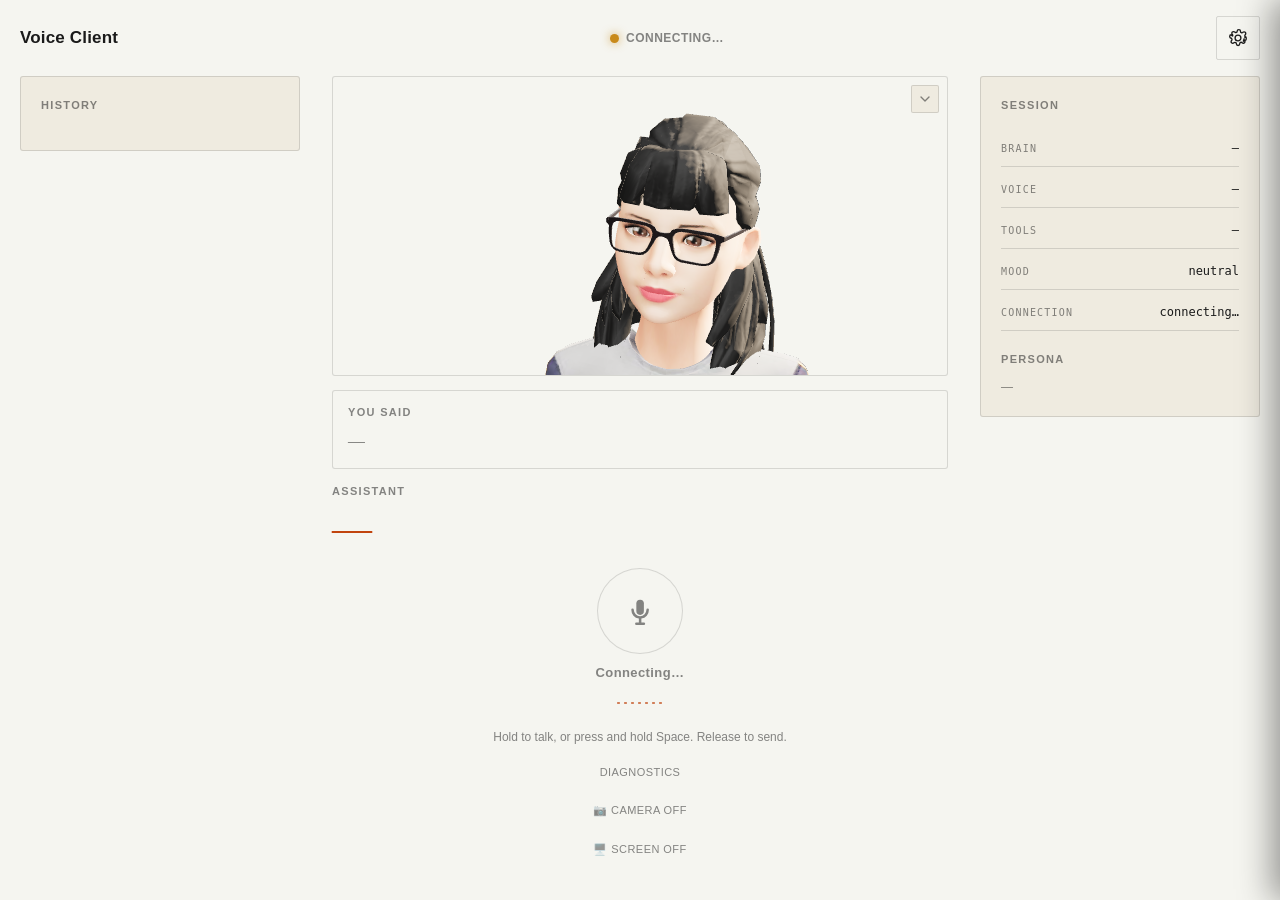
<file: webclient/index.html>
<!doctype html>
<meta charset="utf-8">
<script>
  // Applied synchronously, before first paint, to avoid a flash of the wrong theme.
  // Only a built-in id is safe to apply this early (custom themes need their
  // stylesheet fetched first); anything else falls back to the default and the
  // boot logic in the main script upgrades it once themes.json has loaded.
  (function () {
    var saved = null;
    try { saved = localStorage.getItem("va-theme"); } catch {}
    var builtins = ["editorial", "console", "hifi"];
    document.documentElement.setAttribute("data-theme", builtins.indexOf(saved) !== -1 ? saved : "editorial");
    document.documentElement.setAttribute("data-mood", "neutral");
  })();
</script>
<meta name="viewport" content="width=device-width, initial-scale=1, maximum-scale=1, user-scalable=no">
<title>Voice Client</title>
<link rel="icon" href="data:image/svg+xml,<svg xmlns='http://www.w3.org/2000/svg' viewBox='0 0 24 24'><circle cx='12' cy='12' r='11' fill='%230a0a12'/><path d='M12 15a3 3 0 0 0 3-3V6a3 3 0 0 0-6 0v6a3 3 0 0 0 3 3Z' fill='%2322d3ee'/><path d='M19 11a1 1 0 1 0-2 0 5 5 0 0 1-10 0 1 1 0 1 0-2 0 7 7 0 0 0 6 6.93V21H9a1 1 0 1 0 0 2h6a1 1 0 1 0 0-2h-2v-3.07A7 7 0 0 0 19 11Z' fill='%2322d3ee'/></svg>">
<!-- Only consumed by the lazy, desktop-only avatar module (avatar/avatar.mjs);
     must be declared before any module script/dynamic import runs. -->
<script type="importmap">
{
  "imports": {
    "three": "./avatar/vendor/three/three.module.js",
    "three/addons/": "./avatar/vendor/three/addons/"
  }
}
</script>
<style>
  /* ── Design tokens ──────────────────────────────────────────────────
     Every theme (built-in or custom) redefines this exact set of custom
     properties under a [data-theme="<id>"] selector. Nothing outside this
     token layer + the small per-theme override blocks below should ever
     hardcode a color, font stack, radius or shadow — that's what keeps
     the three built-ins (and any future custom theme) CSS-only. See
     themes/THEME-SPEC.md for the authoritative token reference. */
  :root {
    --bg: #F5F5F0;
    --surface: #F5F5F0;
    --surface-2: #EFEBE0;
    --border: rgba(26,26,26,0.14);
    --text: #1A1A1A;
    --text-muted: rgba(26,26,26,0.52);
    --accent: #C1440E;
    --accent-2: #6b6b52;
    --rec: #C1272D;
    --ok: #2f9e63;
    --warn: #c98a1a;
    --bad: #b3261e;
    --radius: 3px;
    --radius-sm: 2px;
    --font-body: -apple-system, BlinkMacSystemFont, "Segoe UI", Roboto, Helvetica, Arial, sans-serif;
    --font-display: 'Iowan Old Style', 'Palatino Linotype', Palatino, Georgia, serif;
    --font-mono: ui-monospace, SFMono-Regular, Menlo, Consolas, monospace;
    --tracking-label: 0.12em;
    --shadow-card: none;
    --ptt-shadow-idle: 0 0 0 1px var(--border);
    --ptt-shadow-rec: 0 0 0 1px var(--rec), 0 0 18px color-mix(in srgb, var(--rec) 30%, transparent);
    --ptt-size: 84px;
    --ptt-radius: 50%;
  }

  /* ── Editorial (default): warm paper, ink type, the reply IS the interface ── */
  [data-theme="editorial"] {
    --bg: #F5F5F0;
    --surface: #F5F5F0;
    --surface-2: #EFEBE0;
    --border: rgba(26,26,26,0.14);
    --text: #1A1A1A;
    --text-muted: rgba(26,26,26,0.52);
    --accent: #C1440E;
    --accent-2: #6b6b52;
    --rec: #C1272D;
    --ok: #2f9e63;
    --warn: #c98a1a;
    --bad: #b3261e;
    --radius: 3px;
    --radius-sm: 2px;
    --font-body: -apple-system, BlinkMacSystemFont, "Segoe UI", Roboto, Helvetica, Arial, sans-serif;
    --font-display: 'Iowan Old Style', 'Palatino Linotype', Palatino, Georgia, serif;
    --font-mono: ui-monospace, SFMono-Regular, Menlo, Consolas, monospace;
    --tracking-label: 0.12em;
    --shadow-card: none;
    --ptt-shadow-idle: 0 0 0 1px var(--border);
    --ptt-shadow-rec: 0 0 0 1px var(--rec), 0 0 18px color-mix(in srgb, var(--rec) 30%, transparent);
    --ptt-size: 84px;
    --ptt-radius: 50%;
  }

  /* ── Console: Braun/Teenage Engineering, light matte body, one bright PTT ── */
  [data-theme="console"] {
    --bg: #E7E3D8;
    --surface: #EFEBE0;
    --surface-2: #DDD8C9;
    --border: rgba(30,28,22,0.16);
    --text: #1E1C16;
    --text-muted: rgba(30,28,22,0.56);
    --accent: #E8590C;
    --accent-2: #4A4A42;
    --rec: #D93025;
    --ok: #3C8C5B;
    --warn: #C98A1A;
    --bad: #C0392B;
    --radius: 8px;
    --radius-sm: 6px;
    --font-body: -apple-system, BlinkMacSystemFont, "Segoe UI", Roboto, Helvetica, Arial, sans-serif;
    --font-display: ui-monospace, "Space Mono", SFMono-Regular, Menlo, Consolas, monospace;
    --font-mono: ui-monospace, SFMono-Regular, Menlo, Consolas, monospace;
    --tracking-label: 0.08em;
    --shadow-card: 0 1px 2px rgba(30,28,22,0.08);
    --ptt-shadow-idle: 0 2px 10px rgba(30,28,22,0.18), inset 0 1px 0 rgba(255,255,255,0.4);
    --ptt-shadow-rec: 0 0 0 3px color-mix(in srgb, var(--rec) 35%, transparent), 0 2px 12px rgba(30,28,22,0.28);
    --ptt-size: 136px;
    --ptt-radius: 50%;
  }

  /* ── Hi-Fi: 1970s amplifier, dark chassis, VU meters, machined key PTT ── */
  [data-theme="hifi"] {
    --bg: #17140F;
    --surface: #211D17;
    --surface-2: #2A251D;
    --border: rgba(255,247,224,0.09);
    --text: #F2E9D8;
    --text-muted: rgba(242,233,216,0.52);
    --accent: #EA6B1E;
    --accent-2: #E3D9A8;
    --rec: #FF5F52;
    --ok: #7CC98A;
    --warn: #E8B339;
    --bad: #FF6B5E;
    --radius: 10px;
    --radius-sm: 6px;
    --font-body: -apple-system, BlinkMacSystemFont, "Segoe UI", Roboto, Helvetica, Arial, sans-serif;
    --font-display: ui-monospace, "Space Mono", SFMono-Regular, Menlo, Consolas, monospace;
    --font-mono: ui-monospace, SFMono-Regular, Menlo, Consolas, monospace;
    --tracking-label: 0.1em;
    --shadow-card: inset 0 1px 0 rgba(255,255,255,0.04), 0 2px 6px rgba(0,0,0,0.4);
    --ptt-shadow-idle: 0 4px 14px rgba(0,0,0,0.5), inset 0 1px 0 rgba(255,255,255,0.08);
    --ptt-shadow-rec: 0 0 0 1px color-mix(in srgb, var(--rec) 60%, transparent), 0 0 24px color-mix(in srgb, var(--rec) 45%, transparent), 0 4px 14px rgba(0,0,0,0.5);
    --ptt-size: 120px;
    --ptt-radius: 22px;
  }

  * { box-sizing: border-box; -webkit-tap-highlight-color: transparent; }
  html, body { margin: 0; height: 100%; }
  body {
    background: var(--bg);
    color: var(--text);
    font: 16px/1.5 var(--font-body);
    display: flex;
    flex-direction: column;
    align-items: center;
    padding: 16px;
    min-height: 100%;
    transition: background 0.2s ease, color 0.2s ease;
  }
  [data-theme="console"] body {
    background: linear-gradient(135deg, var(--bg) 0%, color-mix(in srgb, var(--bg) 90%, white) 100%);
  }
  [data-theme="hifi"] body {
    background: linear-gradient(160deg, color-mix(in srgb, var(--bg) 96%, white) 0%, var(--bg) 55%),
                repeating-linear-gradient(0deg, rgba(255,255,255,0.015) 0px, rgba(255,255,255,0.015) 1px, transparent 1px, transparent 2px);
  }
  button, input, select, textarea { font-family: inherit; }
  button:focus-visible, [tabindex]:focus-visible, input:focus-visible, select:focus-visible, textarea:focus-visible {
    outline: 2px solid var(--accent);
    outline-offset: 2px;
  }
  header {
    width: 100%;
    max-width: 640px;
    display: flex;
    align-items: center;
    justify-content: space-between;
    gap: 12px;
    margin-bottom: 16px;
  }
  h1 { font-size: 17px; margin: 0; font-weight: 700; letter-spacing: 0.01em; font-family: var(--font-body); }
  [data-theme="console"] h1, [data-theme="hifi"] h1 {
    text-transform: uppercase;
    letter-spacing: 0.08em;
    font-family: var(--font-mono);
    font-size: 14px;
  }
  #status {
    font-size: 12px;
    font-weight: 600;
    letter-spacing: 0.04em;
    text-transform: uppercase;
    color: var(--text-muted);
    display: flex;
    align-items: center;
    gap: 7px;
    white-space: nowrap;
  }
  #dot {
    width: 9px; height: 9px; border-radius: 50%;
    background: var(--text-muted);
    flex: 0 0 auto;
    box-shadow: 0 0 0 rgba(0,0,0,0);
  }
  #dot.connected { background: var(--ok); box-shadow: 0 0 10px color-mix(in srgb, var(--ok) 70%, transparent); }
  #dot.connecting { background: var(--warn); box-shadow: 0 0 10px color-mix(in srgb, var(--warn) 70%, transparent); }
  #dot.error { background: var(--bad); box-shadow: 0 0 10px color-mix(in srgb, var(--bad) 70%, transparent); }
  #statusText.shimmer {
    background: linear-gradient(90deg, var(--text-muted) 0%, var(--text) 50%, var(--text-muted) 100%);
    background-size: 200% 100%;
    -webkit-background-clip: text;
    background-clip: text;
    color: transparent;
    animation: shimmer 1.6s linear infinite;
  }
  @keyframes shimmer {
    0% { background-position: 200% 0; }
    100% { background-position: -200% 0; }
  }

  /* ── Dual layout: mobile single column / desktop 3-zone grid ───────── */
  #contentGrid {
    width: 100%;
    display: flex;
    flex-direction: column;
    align-items: center;
    flex: 1;
  }
  #historyRail, #sessionRail { display: none; }
  #avatarPane { display: none; }

  main {
    width: 100%;
    max-width: 640px;
    flex: 1;
    display: flex;
    flex-direction: column;
    gap: 14px;
    align-items: center;
  }
  .card {
    width: 100%;
    background: var(--surface);
    border: 1px solid var(--border);
    border-radius: var(--radius);
    padding: 13px 15px;
    box-shadow: var(--shadow-card);
    transition: box-shadow 0.25s ease, border-color 0.25s ease, background 0.2s ease;
  }
  .card .label {
    font-size: 11px;
    font-weight: 600;
    text-transform: uppercase;
    letter-spacing: var(--tracking-label);
    color: var(--text-muted);
    margin-bottom: 6px;
    font-family: var(--font-body);
  }
  .card .body { font-size: 16px; min-height: 24px; word-wrap: break-word; }
  #linksList a { display:block; padding:6px 0; color: var(--accent); text-decoration: underline; font-size: 14px; word-break: break-all; }
  #linksList a .linkHost { color: var(--text); opacity:.6; font-size: 12px; margin-left: 8px; }
  #assistantText .body { color: var(--accent); }
  #assistantText.speaking {
    border-color: color-mix(in srgb, var(--accent) 55%, var(--border));
    box-shadow: var(--shadow-card), 0 0 0 1px color-mix(in srgb, var(--accent) 25%, transparent), 0 0 20px color-mix(in srgb, var(--accent) 18%, transparent);
  }

  @media (min-width: 1024px) {
    header { max-width: 1240px; }
    #contentGrid {
      display: grid;
      grid-template-columns: 280px minmax(0, 640px) 280px;
      column-gap: 32px;
      align-items: start;
      max-width: 1240px;
      margin: 0 auto;
    }
    #historyRail, #sessionRail { display: flex; flex-direction: column; }
    main { max-width: none; }

    #transcript .body {
      font-family: var(--font-display);
      font-style: italic;
      font-size: 19px;
      color: var(--text-muted);
    }
    #assistantText .body {
      font-family: var(--font-display);
      font-size: 40px;
      line-height: 1.08;
      letter-spacing: -0.01em;
    }
    [data-theme="editorial"] main #assistantText {
      border: none;
      background: transparent;
      box-shadow: none;
      padding: 0;
    }
    [data-theme="editorial"] main #assistantText.speaking { box-shadow: none; }

    /* ── Avatar pane: lazy TalkingHead render target, top of the center
       column, above the transcript/assistant cards. Desktop-only like the
       rails — mobile never sees it (base rule above keeps it display:none).
       #avatarToggle collapses/expands via height, not display, so the
       chevron stays reachable; the glow reads --level for a subtle live-mic
       pulse (see THEME-SPEC.md's --level bus), no JS needed for that part. */
    #avatarPane {
      display: flex;
      flex-direction: column;
      position: relative;
      width: 100%;
      height: 300px;
      background: var(--surface);
      border: 1px solid var(--border);
      border-radius: var(--radius);
      box-shadow: var(--shadow-card), 0 0 0 1px color-mix(in srgb, var(--accent) calc(var(--level, 0) * 35%), transparent);
      overflow: hidden;
      transition: height 0.25s ease, box-shadow 0.15s ease;
    }
    #avatarPane.collapsed { height: 40px; }
    #avatarMount { flex: 1; min-height: 0; }
    #avatarMount canvas { display: block; width: 100%; height: 100%; }
    /* 2D still avatar: portrait image in a landscape pane — letterbox, never stretch/crop */
    #avatarMount canvas.avatar2d { object-fit: contain; }
    #avatarPane.collapsed #avatarMount,
    #avatarPane.collapsed #avatarFallback { display: none; }
    #avatarFallback {
      flex: 1;
      display: flex;
      align-items: center;
      justify-content: center;
      font-size: 12px;
      font-family: var(--font-mono);
      color: var(--text-muted);
    }
    #avatarFallback[hidden] { display: none; }
    #avatarToggle {
      position: absolute;
      top: 8px;
      right: 8px;
      z-index: 1;
      width: 28px;
      height: 28px;
      display: flex;
      align-items: center;
      justify-content: center;
      padding: 0;
      background: var(--surface-2);
      border: 1px solid var(--border);
      border-radius: var(--radius-sm);
      color: var(--text-muted);
      cursor: pointer;
    }
    #avatarToggle svg { width: 16px; height: 16px; transition: transform 0.2s ease; }
    #avatarPane.collapsed #avatarToggle svg { transform: rotate(180deg); }
    @media (prefers-reduced-motion: reduce) {
      #avatarPane, #avatarToggle svg { transition: none; }
    }
  }

  /* ── Rails (desktop only) ───────────────────────────────────────────── */
  #historyRail, #sessionRail {
    background: var(--surface-2);
    border: 1px solid var(--border);
    border-radius: var(--radius);
    padding: 20px;
    gap: 4px;
    max-height: calc(100vh - 120px);
    overflow-y: auto;
  }
  #historyRail .label, #sessionRail .label {
    font-size: 11px;
    font-weight: 600;
    text-transform: uppercase;
    letter-spacing: var(--tracking-label);
    color: var(--text-muted);
    margin-bottom: 12px;
    font-family: var(--font-body);
  }
  .historyEntry { padding: 10px 0; border-bottom: 1px solid var(--border); }
  .historyEntry:last-child { border-bottom: none; }
  .historyTime { font-family: var(--font-mono); font-size: 10px; color: var(--text-muted); opacity: 0.7; margin-bottom: 4px; }
  .historyUser { font-size: 12px; font-style: italic; color: var(--text-muted); margin-bottom: 3px; line-height: 1.3; }
  .historyAssistant { font-size: 13px; color: var(--text); line-height: 1.35; }

  .sessionRow {
    display: flex;
    justify-content: space-between;
    align-items: baseline;
    gap: 10px;
    padding: 9px 0;
    border-bottom: 1px solid var(--border);
    font-size: 12px;
  }
  .sessionKey {
    color: var(--text-muted);
    text-transform: uppercase;
    font-size: 10px;
    letter-spacing: var(--tracking-label);
    font-family: var(--font-mono);
    flex: 0 0 auto;
  }
  .sessionVal { color: var(--text); font-family: var(--font-mono); text-align: right; word-break: break-word; }
  .sessionPersona { margin-top: 16px; }
  #sessionPersonaSnippet { font-size: 12px; font-style: italic; color: var(--text-muted); line-height: 1.45; }

  /* ── Cockpit: quest card (top of #sessionRail, desktop only) ─────────
     Pure render from the latest cockpit_state snapshot — see renderCockpit()
     in the script below. Hidden entirely when idle with no open permissions
     so the rail looks exactly like it did before this feature existed. */
  #questCard { margin-bottom: 16px; padding-bottom: 14px; border-bottom: 1px solid var(--border); }
  #questCard[hidden] { display: none; }
  .questHeader {
    font-size: 11px;
    font-weight: 600;
    text-transform: uppercase;
    letter-spacing: var(--tracking-label);
    color: var(--text-muted);
    margin-bottom: 8px;
    font-family: var(--font-body);
  }
  .questTaskText {
    font-size: 13px;
    color: var(--text);
    line-height: 1.35;
    margin-bottom: 6px;
    overflow: hidden;
    text-overflow: ellipsis;
    white-space: nowrap;
  }
  .questStatusLine {
    font-size: 11px;
    color: var(--text-muted);
    font-family: var(--font-mono);
    margin-bottom: 8px;
  }
  .questUnreachable {
    font-size: 11px;
    font-weight: 700;
    letter-spacing: 0.04em;
    text-transform: uppercase;
    color: var(--bad);
    margin-bottom: 8px;
  }
  .questUnreachable[hidden] { display: none; }
  .questSteps {
    max-height: 180px;
    overflow-y: auto;
    display: flex;
    flex-direction: column;
    gap: 5px;
    margin-bottom: 8px;
  }
  .questStep { font-size: 11px; line-height: 1.35; display: flex; gap: 6px; }
  .questStepRole {
    flex: 0 0 auto;
    color: var(--text-muted);
    font-family: var(--font-mono);
    text-transform: uppercase;
    font-size: 10px;
  }
  .questStepText { color: var(--text); word-break: break-word; }
  .questResult {
    font-size: 12px;
    color: var(--text);
    background: var(--bg);
    border: 1px solid var(--border);
    border-radius: var(--radius-sm);
    padding: 8px;
    white-space: pre-wrap;
    word-break: break-word;
  }
  .questResult[hidden] { display: none; }
  #questCard[data-cockpit-status="error"] .questResult { border-color: color-mix(in srgb, var(--bad) 45%, var(--border)); color: var(--bad); }
  #questCard[data-cockpit-status="running"] .questStatusLine,
  #questCard[data-cockpit-status="sent"] .questStatusLine { color: var(--accent); }

  /* ── Cockpit: approval gate banner (fixed, ALL viewports — approvals are
     latency-critical and must be reachable on mobile too) ─────────────── */
  #gateBanner {
    position: fixed;
    top: 12px;
    left: 50%;
    transform: translateX(-50%);
    width: min(520px, calc(100% - 24px));
    z-index: 20;
    background: var(--surface);
    border: 1px solid var(--border);
    border-radius: var(--radius);
    box-shadow: var(--shadow-card), 0 4px 20px rgba(0, 0, 0, 0.25);
    padding: 12px 14px;
  }
  #gateBanner[hidden] { display: none; }
  .gateBannerInner { display: flex; flex-direction: column; gap: 8px; }
  .gateDesc { font-size: 13px; color: var(--text); line-height: 1.35; }
  .gateMore { font-size: 11px; color: var(--text-muted); }
  .gateMore:empty { display: none; }
  .gateControls { display: flex; gap: 10px; align-items: center; }
  .gateDenyBtn {
    flex: 0 0 auto;
    min-height: 44px;
    padding: 0 16px;
    border: 1px solid var(--border);
    border-radius: var(--radius-sm);
    background: var(--bg);
    color: var(--bad);
    font-size: 13px;
    font-weight: 600;
    cursor: pointer;
  }
  .gateDenyBtn:hover { background: var(--border); }
  .gateDenyBtn:disabled { opacity: 0.5; cursor: not-allowed; }
  .gateHold {
    flex: 1 1 auto;
    position: relative;
    min-height: 44px;
    border: 1px solid var(--accent);
    border-radius: var(--radius-sm);
    overflow: hidden;
    display: flex;
    align-items: center;
    justify-content: center;
    cursor: pointer;
    touch-action: none;
    -webkit-user-select: none;
    user-select: none;
  }
  .gateHold[aria-disabled="true"] { opacity: 0.5; cursor: not-allowed; pointer-events: none; }
  .gateHoldFill {
    position: absolute;
    inset: 0;
    width: calc(var(--hold-progress, 0) * 100%);
    background: color-mix(in srgb, var(--accent) 35%, transparent);
    transition: width 0.05s linear;
  }
  .gateHoldLabel {
    position: relative;
    z-index: 1;
    font-size: 13px;
    font-weight: 600;
    color: var(--accent);
  }
  @media (prefers-reduced-motion: reduce) {
    .gateHoldFill { transition: none; }
  }

  /* ── Themer (settings drawer, top section) ──────────────────────────── */
  #themeSwatches { display: flex; gap: 10px; flex-wrap: wrap; margin: 0 0 4px; }
  .themeSwatch {
    display: flex;
    flex-direction: column;
    align-items: center;
    gap: 4px;
    background: none;
    border: none;
    cursor: pointer;
    padding: 4px;
    border-radius: 8px;
    min-width: 44px;
  }
  .themeSwatch:hover { background: var(--bg); }
  .swatchDot { width: 28px; height: 28px; border-radius: 50%; border: 1px solid var(--border); }
  .themeSwatch.active .swatchDot { box-shadow: 0 0 0 2px var(--surface), 0 0 0 4px var(--accent); }
  .themeSwatch .swatchName { font-size: 10px; color: var(--text-muted); text-transform: uppercase; letter-spacing: 0.04em; }

  /* ── PTT orb ─────────────────────────────────────────────────────── */
  #pttWrap {
    display: flex;
    flex-direction: column;
    align-items: center;
    gap: 10px;
    margin-top: auto;
    padding-top: 6px;
  }
  #ptt {
    -webkit-user-select: none; user-select: none;
    touch-action: none;
    position: relative;
    width: var(--ptt-size);
    height: var(--ptt-size);
    border: none;
    border-radius: var(--ptt-radius);
    background: radial-gradient(circle at 35% 30%, color-mix(in srgb, var(--accent) 35%, var(--surface)), var(--surface) 70%);
    color: var(--accent);
    box-shadow: var(--ptt-shadow-idle);
    cursor: pointer;
    display: flex;
    align-items: center;
    justify-content: center;
    transition: background 0.12s, box-shadow 0.12s, transform 0.08s, color 0.12s;
  }
  #ptt:active { transform: scale(0.97); }
  #ptt:disabled {
    background: var(--surface);
    color: var(--text-muted);
    box-shadow: 0 0 0 1px var(--border);
    cursor: not-allowed;
  }
  #ptt.recording {
    background: radial-gradient(circle at 35% 30%, color-mix(in srgb, var(--rec) 45%, var(--surface)), var(--surface) 70%);
    color: var(--rec);
    box-shadow: var(--ptt-shadow-rec);
  }
  .pttIcon { width: calc(var(--ptt-size) * 0.36); height: calc(var(--ptt-size) * 0.36); position: relative; z-index: 1; }
  .pttPulse {
    position: absolute;
    inset: 0;
    border-radius: var(--ptt-radius);
    border: 2px solid var(--rec);
    opacity: 0;
    pointer-events: none;
  }
  #ptt.recording .pttPulse {
    animation: pttPulse 1.4s ease-out infinite;
  }
  @keyframes pttPulse {
    0% { transform: scale(1); opacity: 0.55; }
    100% { transform: scale(1.65); opacity: 0; }
  }
  #pttCaption {
    font-size: 13px;
    font-weight: 600;
    letter-spacing: 0.03em;
    color: var(--text-muted);
    min-height: 18px;
    text-align: center;
  }

  /* ── Waveform ────────────────────────────────────────────────────── */
  .waveform {
    --level: 0;
    display: flex;
    align-items: center;
    justify-content: center;
    gap: 4px;
    height: 22px;
    width: 100%;
    max-width: 220px;
  }
  .wbar {
    flex: 1 1 0;
    max-width: 6px;
    height: 100%;
    border-radius: 3px;
    background: var(--accent);
    opacity: 0.85;
    transform: scaleY(0.08);
    transform-origin: center;
    transition: transform 0.09s ease-out;
  }
  [data-theme="editorial"] .wbar { max-width: 3px; opacity: 0.7; }
  [data-theme="console"] .wbar, [data-theme="hifi"] .wbar { border-radius: 1px; max-width: 8px; }
  #ptt.recording ~ #waveform .wbar { background: var(--rec); }

  /* ── Theme-fidelity mount points ─────────────────────────────────────
     Inert, empty, display:none by default. Themes opt in with scoped
     [data-theme="…"] rules; every other theme (editorial + custom CSS
     themes) never references these selectors, so nothing changes for them.
     #meterChrome  — VU-meter / segment-meter chrome, sibling of .waveform,
                     holds empty .meterFace / .meterNeedle / .meterTicks.
     .panelFrame   — one inert div appended as the last child of each
                     .card, of #historyRail, of #sessionRail, and of
                     #settingsPanel — for frames/tape/screws/window-chrome.
     #pttDeco      — one inert span inside #ptt (after .pttPulse, before
                     .pttIcon) — for keycap slots, recessed rings, sigils.
                     Holds 8 inert <i> children so a theme can build a
                     CSS-only 3D polyhedron (transform-style: preserve-3d
                     on #pttDeco itself, each <i> a face) with no DOM changes.
     #fxBack       — one inert div, first child of body, position:fixed
                     full-viewport, behind all content — a living-background
                     layer. Pairs with the static `#vaMist` SVG filter (in
                     the inert 0×0 <svg> right before it) for a CSS-only
                     "void mist" texture: feTurbulence + feDisplacementMap
                     + feGaussianBlur, referenced via `filter: url(#vaMist)`.
     #bannerMount  — one inert div between header and #contentGrid, full
                     width — for a notification/banner treatment.
     .statCol      — two inert divs (#statColL, #statColR) inside #pttWrap,
                     flanking #ptt — for side stat-bar/meter chrome. Themes
                     typically show these desktop-only (gate mobile off via
                     a min-width media query) and position them with
                     `position: absolute` off a `position: relative` they
                     set on #pttWrap in their own scoped rule.
  ------------------------------------------------------------------- */
  #meterChrome, .panelFrame, #pttDeco, #fxBack, #bannerMount, .statCol { display: none; pointer-events: none; }

  .hint { font-size: 12px; color: var(--text-muted); text-align: center; }

  /* ── Diagnostics ─────────────────────────────────────────────────── */
  .diagToggle {
    background: none;
    border: none;
    color: var(--text-muted);
    font-size: 11px;
    letter-spacing: 0.04em;
    text-transform: uppercase;
    cursor: pointer;
    padding: 6px;
    align-self: center;
  }
  .diagToggle:hover { color: var(--text); }
  #log {
    font-size: 12px;
    color: var(--text-muted);
    max-width: 640px;
    width: 100%;
    white-space: pre-wrap;
    word-break: break-word;
    max-height: 96px;
    overflow-y: auto;
    font-family: var(--font-mono);
    background: var(--surface);
    border: 1px solid var(--border);
    border-radius: var(--radius-sm);
    padding: 8px 10px;
  }
  #log[hidden] { display: none; }

  /* ── Header controls ─────────────────────────────────────────────── */
  #gearBtn {
    background: none;
    border: 1px solid var(--border);
    color: var(--text);
    width: 44px;
    height: 44px;
    border-radius: var(--radius-sm);
    display: flex;
    align-items: center;
    justify-content: center;
    cursor: pointer;
    flex: 0 0 auto;
    transition: background 0.12s, border-color 0.12s, color 0.12s;
  }
  #gearBtn svg { width: 20px; height: 20px; }
  #gearBtn:hover { background: var(--surface); border-color: color-mix(in srgb, var(--accent) 40%, var(--border)); color: var(--accent); }

  #settingsOverlay {
    position: fixed;
    inset: 0;
    background: rgba(0, 0, 0, 0.55);
    opacity: 0;
    pointer-events: none;
    transition: opacity 0.2s ease;
    z-index: 9;
  }
  #settingsOverlay.open { opacity: 1; pointer-events: auto; }
  #settingsPanel {
    position: fixed;
    top: 0;
    right: 0;
    height: 100%;
    width: min(340px, 100%);
    background: var(--surface);
    border-left: 1px solid var(--border);
    box-shadow: -8px 0 32px rgba(0, 0, 0, 0.4);
    padding: 16px;
    transform: translateX(100%);
    transition: transform 0.2s ease;
    z-index: 10;
    overflow-y: auto;
  }
  #settingsPanel.open { transform: translateX(0); }
  #settingsPanel .panelHead {
    display: flex;
    align-items: center;
    justify-content: space-between;
    margin-bottom: 4px;
  }
  #settingsPanel h2 { font-size: 15px; margin: 0; font-weight: 700; }
  #settingsCloseBtn {
    background: none;
    border: 1px solid var(--border);
    color: var(--text);
    width: 44px;
    height: 44px;
    border-radius: var(--radius-sm);
    display: flex;
    align-items: center;
    justify-content: center;
    cursor: pointer;
    flex: 0 0 auto;
  }
  #settingsCloseBtn svg { width: 18px; height: 18px; }
  #settingsCloseBtn:hover { background: var(--bg); border-color: color-mix(in srgb, var(--accent) 40%, var(--border)); color: var(--accent); }
  #settingsPanel .label {
    font-size: 11px;
    font-weight: 600;
    text-transform: uppercase;
    letter-spacing: var(--tracking-label);
    color: var(--text-muted);
    margin: 18px 0 6px;
  }
  #brainStatus { font-size: 12px; color: var(--text-muted); }
  .brainOption {
    display: flex;
    align-items: center;
    gap: 10px;
    min-height: 44px;
    padding: 5px 4px;
    border-radius: var(--radius-sm);
    cursor: pointer;
  }
  .brainOption:hover { background: var(--bg); }
  .brainOption input { margin: 0; flex: 0 0 auto; width: 18px; height: 18px; accent-color: var(--accent); }
  .brainOption label { font-size: 14px; cursor: pointer; flex: 1 1 auto; }
  .brainOption.disabled { cursor: not-allowed; }
  .brainOption.disabled:hover { background: none; }
  .brainOption.disabled label { color: var(--text-muted); cursor: not-allowed; }
  /* Configured (`available`) but the last probe couldn't reach it -- dimmer
     than the normal row, one notch lighter than the fully-disabled treatment
     above, and still clickable: the probe may be stale, and a click either
     succeeds or produces the honest per-switch error anyway. */
  .brainOption.unreachable label { opacity: 0.7; }
  /* Compact per-brain model picker, indented under the active brain's row
     (see renderConfigState) -- same input styling as #voiceSelect etc. */
  .brainModelRow { padding: 0 4px 6px 32px; }
  .brainModelSelect {
    width: 100%;
    min-height: 36px;
    background: var(--bg);
    color: var(--text);
    border: 1px solid var(--border);
    border-radius: var(--radius-sm);
    padding: 6px 8px;
    font: 12px/1.4 inherit;
  }
  #personaInput {
    width: 100%;
    min-height: 80px;
    background: var(--bg);
    color: var(--text);
    border: 1px solid var(--border);
    border-radius: var(--radius-sm);
    padding: 8px;
    font: 13px/1.4 inherit;
    resize: vertical;
  }
  #voiceSelect, #avatarSelect, #personaSelect, #wakeModelSelect {
    width: 100%;
    min-height: 44px;
    background: var(--bg);
    color: var(--text);
    border: 1px solid var(--border);
    border-radius: var(--radius-sm);
    padding: 8px;
    font: 13px/1.4 inherit;
  }
  #voiceCloneAdvanced, #wsUrlAdvanced, #appearanceGroup, #inputGroup { margin-top: 10px; }
  #voiceCloneAdvanced summary, #wsUrlAdvanced summary, #appearanceGroup summary, #inputGroup summary {
    display: flex;
    align-items: center;
    gap: 8px;
    font-size: 11px;
    font-weight: 600;
    text-transform: uppercase;
    letter-spacing: var(--tracking-label);
    color: var(--text);
    cursor: pointer;
    min-height: 44px;
    padding: 0 10px;
    margin-bottom: 8px;
    border: 1px solid var(--border);
    border-radius: var(--radius-sm);
    background: var(--bg);
    list-style: none; /* Firefox's own marker — display:flex already drops Chrome's; we draw a chevron ourselves */
  }
  #voiceCloneAdvanced summary::-webkit-details-marker, #wsUrlAdvanced summary::-webkit-details-marker, #appearanceGroup summary::-webkit-details-marker, #inputGroup summary::-webkit-details-marker { display: none; }
  #voiceCloneAdvanced summary:hover, #wsUrlAdvanced summary:hover, #appearanceGroup summary:hover, #inputGroup summary:hover { background: var(--border); color: var(--accent); }
  #voiceCloneAdvanced summary .chev, #wsUrlAdvanced summary .chev, #appearanceGroup summary .chev, #inputGroup summary .chev {
    display: inline-block;
    font-size: 10px;
    color: var(--text-muted);
    transition: transform 0.15s ease;
  }
  #voiceCloneAdvanced[open] summary .chev, #wsUrlAdvanced[open] summary .chev, #appearanceGroup[open] summary .chev, #inputGroup[open] summary .chev { transform: rotate(90deg); }
  @media (prefers-reduced-motion: reduce) {
    #voiceCloneAdvanced summary .chev, #wsUrlAdvanced summary .chev, #appearanceGroup summary .chev, #inputGroup summary .chev { transition: none; }
  }
  #voiceCloneList { display: flex; flex-direction: column; gap: 6px; margin-bottom: 4px; }
  .voiceCloneRow {
    display: flex;
    align-items: center;
    justify-content: space-between;
    gap: 8px;
    min-height: 44px;
    padding: 4px 8px;
    background: var(--bg);
    border: 1px solid var(--border);
    border-radius: var(--radius-sm);
    font-size: 13px;
  }
  .voiceCloneEmpty { font-size: 12px; color: var(--text-muted); padding: 4px 0; }
  .voiceCloneDeleteBtn {
    flex: 0 0 auto;
    min-height: 32px;
    padding: 4px 10px;
    border: 1px solid var(--border);
    border-radius: var(--radius-sm);
    background: var(--bg);
    color: var(--bad);
    font-size: 12px;
    cursor: pointer;
  }
  .voiceCloneDeleteBtn:hover { background: color-mix(in srgb, var(--bad) 15%, var(--bg)); }
  .voiceCloneDeleteBtn.voiceCloneDeleteBtnArmed {
    background: var(--bad);
    border-color: var(--bad);
    color: #fff;
    font-weight: 600;
  }
  #voiceCloneName {
    width: 100%;
    min-height: 44px;
    background: var(--bg);
    color: var(--text);
    border: 1px solid var(--border);
    border-radius: var(--radius-sm);
    padding: 8px;
    font: 13px/1.4 inherit;
    margin-top: 4px;
  }
  .voiceCloneLane { display: flex; align-items: center; gap: 8px; margin-top: 8px; flex-wrap: wrap; }
  .voiceCloneLane .panelBtn { width: auto; flex: 1 1 auto; min-width: 120px; margin-top: 0; }
  #voiceCloneFile { flex: 1 1 160px; min-width: 0; font-size: 12px; color: var(--text-muted); }
  #voiceCloneRecSeconds { flex: 0 0 auto; min-width: 40px; text-align: center; font-size: 12px; color: var(--text-muted); }
  #voiceCloneRecordBtn[aria-pressed="true"] { background: var(--bad); border-color: var(--bad); color: #fff; }
  #voiceCloneStatus { font-size: 12px; color: var(--text-muted); min-height: 16px; margin-top: 8px; word-break: break-word; }
  #voiceCloneStatus.voiceCloneError { color: var(--bad); }
  #phoneContextStatus { font-size: 12px; color: var(--text-muted); min-height: 16px; margin-top: 4px; }
  #phoneContextStatus.phoneContextError { color: var(--bad); }
  #personaStatus { font-size: 12px; color: var(--text-muted); min-height: 16px; margin-top: 8px; word-break: break-word; }
  #personaTierHint { text-align: left; margin-top: 4px; }
  #personaScopeRow .panelBtn[aria-pressed="true"] { background: var(--accent); border-color: var(--accent); color: #05161a; font-weight: 700; }
  #personaLibRow { display: flex; gap: 6px; }
  #personaLibRow .panelBtn { width: auto; flex: 0 0 auto; margin-top: 0; padding: 8px 12px; }
  #personaNameInput {
    flex: 1;
    min-width: 0;
    min-height: 44px;
    background: var(--bg);
    color: var(--text);
    border: 1px solid var(--border);
    border-radius: var(--radius-sm);
    padding: 8px;
    font: 13px/1.4 inherit;
  }
  .panelBtn {
    width: 100%;
    min-height: 44px;
    padding: 8px;
    margin-top: 8px;
    border: 1px solid var(--border);
    border-radius: var(--radius-sm);
    background: var(--bg);
    color: var(--text);
    font-size: 13px;
    cursor: pointer;
  }
  .panelBtn:hover { background: var(--border); }
  .panelBtn.primary { background: var(--accent); border-color: var(--accent); color: #05161a; font-weight: 700; }
  .panelBtn.primary:hover { background: color-mix(in srgb, var(--accent) 85%, white); }

  @media (prefers-reduced-motion: reduce) {
    #statusText.shimmer, .pttPulse, #ptt.recording .pttPulse, .wbar, .card { animation: none !important; transition: none !important; }
  }

  /* ── Hi-Fi component fidelity: analog VU meter, machined keycap, LCD strips ──
     Ref: themes/_refs/hifi-mobile.html + comp-A-hifi.png. All 23 tokens above
     are unchanged — everything here is additive, keyed off --level, and uses
     the shared mount points (#meterChrome, .panelFrame, #pttDeco). */
  [data-theme="hifi"] body {
    background: linear-gradient(135deg, color-mix(in srgb, var(--bg) 94%, white 6%) 0%, var(--bg) 60%),
                repeating-linear-gradient(0deg, rgba(255,255,255,0.02) 0px, rgba(255,255,255,0.02) 1px, transparent 1px, transparent 2px);
  }
  [data-theme="hifi"] #dot {
    box-shadow: inset 0 0 2px rgba(0,0,0,0.6), 0 0 0 1px rgba(0,0,0,0.4);
  }
  [data-theme="hifi"] #dot.connected { box-shadow: inset 0 0 2px rgba(0,0,0,0.3), 0 0 8px color-mix(in srgb, var(--ok) 70%, transparent), 0 0 0 1px rgba(0,0,0,0.4); }
  [data-theme="hifi"] #dot.connecting { box-shadow: inset 0 0 2px rgba(0,0,0,0.3), 0 0 8px color-mix(in srgb, var(--warn) 70%, transparent), 0 0 0 1px rgba(0,0,0,0.4); }
  [data-theme="hifi"] #dot.error { box-shadow: inset 0 0 2px rgba(0,0,0,0.3), 0 0 8px color-mix(in srgb, var(--bad) 70%, transparent), 0 0 0 1px rgba(0,0,0,0.4); }

  /* Cards as backlit dot-matrix/LCD strips */
  [data-theme="hifi"] .card {
    position: relative;
    overflow: hidden;
    background: linear-gradient(180deg, color-mix(in srgb, var(--bg) 70%, black) 0%, var(--surface) 100%);
    box-shadow: var(--shadow-card), inset 0 2px 6px rgba(0,0,0,0.55), inset 0 0 0 1px rgba(0,0,0,0.35);
  }
  [data-theme="hifi"] .card::before {
    content: "";
    position: absolute;
    inset: 0;
    background-image: repeating-linear-gradient(0deg, rgba(255,255,255,0.025) 0px, rgba(255,255,255,0.025) 1px, transparent 1px, transparent 2px);
    pointer-events: none;
  }
  [data-theme="hifi"] .card .label { color: color-mix(in srgb, var(--text) 55%, var(--surface-2)); }
  [data-theme="hifi"] .card .body {
    position: relative;
    color: #E8C878;
    font-family: var(--font-mono);
    text-shadow: 0 0 6px rgba(232,200,120,0.35);
  }
  [data-theme="hifi"] #assistantText .body { color: var(--accent); text-shadow: 0 0 8px color-mix(in srgb, var(--accent) 55%, transparent); }

  /* .panelFrame: brushed panel edge + corner screws */
  [data-theme="hifi"] .card, [data-theme="hifi"] #historyRail, [data-theme="hifi"] #sessionRail {
    position: relative;
  }
  [data-theme="hifi"] .panelFrame {
    display: block;
    position: absolute;
    inset: 0;
    border-radius: inherit;
    pointer-events: none;
    box-shadow: inset 0 1px 0 rgba(255,255,255,0.05), inset 0 0 0 1px rgba(0,0,0,0.5);
  }
  [data-theme="hifi"] .panelFrame::before,
  [data-theme="hifi"] .panelFrame::after {
    content: "";
    position: absolute;
    width: 4px; height: 4px;
    border-radius: 50%;
    background: radial-gradient(circle at 35% 35%, color-mix(in srgb, var(--text) 40%, var(--surface-2)), var(--bg));
    box-shadow: 0 1px 1px rgba(0,0,0,0.6);
  }
  [data-theme="hifi"] .panelFrame::before { top: 6px; left: 6px; }
  [data-theme="hifi"] .panelFrame::after { bottom: 6px; right: 6px; }

  /* #meterChrome: analog VU face + needle, replaces the bar waveform */
  [data-theme="hifi"] .waveform { display: none; }
  [data-theme="hifi"] #meterChrome {
    display: block;
    position: relative;
    width: 220px;
    max-width: 90%;
    height: 84px;
    margin: 0 auto 2px;
  }
  [data-theme="hifi"] .meterFace {
    position: absolute;
    inset: 0;
    display: block;
    background: radial-gradient(ellipse at 50% 130%, #F7F1DD 0%, #EDE3C4 55%, #D9CBA0 100%);
    border-radius: 10px 10px 90px 90px / 10px 10px 54px 54px;
    box-shadow: inset 0 2px 4px rgba(0,0,0,0.35), inset 0 -1px 0 rgba(255,255,255,0.4), 0 3px 8px rgba(0,0,0,0.5);
    border: 2px solid #8b7d5c;
    transition: box-shadow 0.15s ease;
  }
  [data-theme="hifi"] #ptt.recording ~ #meterChrome .meterFace {
    box-shadow: inset 0 2px 4px rgba(0,0,0,0.35), inset 0 -1px 0 rgba(255,255,255,0.4), 0 0 18px color-mix(in srgb, var(--rec) 55%, transparent), 0 3px 8px rgba(0,0,0,0.5);
  }
  [data-theme="hifi"] .meterTicks {
    display: block;
    position: absolute;
    left: 12%; right: 12%; top: 16px; height: 1px;
    background-image: repeating-linear-gradient(90deg, #6b5f45 0 2px, transparent 2px 20px);
    opacity: 0.55;
  }
  [data-theme="hifi"] .meterTicks::after {
    content: "-20    -10    0    +3";
    position: absolute;
    top: 8px; left: 0; right: 0;
    font-family: var(--font-mono);
    font-size: 8px;
    letter-spacing: 0.1em;
    color: #6b5f45;
    text-align: justify;
    white-space: nowrap;
  }
  [data-theme="hifi"] .meterNeedle {
    display: block;
    position: absolute;
    left: 50%; bottom: 8px;
    width: 2px; height: 56px;
    background: linear-gradient(#B23B2E, #7a271d);
    border-radius: 2px 2px 0 0;
    transform-origin: bottom center;
    transform: rotate(calc(-45deg + var(--level, 0) * 90deg));
    transition: transform 0.12s cubic-bezier(.2,1.4,.4,1);
    box-shadow: 0 0 4px rgba(178,59,46,0.6);
  }
  [data-theme="hifi"] .meterNeedle::after {
    content: "";
    position: absolute;
    bottom: -5px; left: 50%;
    width: 10px; height: 10px;
    transform: translateX(-50%);
    border-radius: 50%;
    background: radial-gradient(circle, #3a3530, var(--bg));
    box-shadow: 0 1px 2px rgba(0,0,0,0.6);
  }

  /* #pttDeco: machined keycap orange indicator slot */
  [data-theme="hifi"] #ptt {
    background: linear-gradient(160deg, color-mix(in srgb, var(--surface-2) 70%, white 8%) 0%, var(--surface) 55%, var(--bg) 100%);
    border: 1px solid rgba(255,247,224,0.14);
  }
  [data-theme="hifi"] #pttDeco {
    display: block;
    position: absolute;
    top: 15%;
    left: 50%;
    width: 8px;
    height: 18px;
    transform: translateX(-50%);
    border-radius: 2px;
    background: color-mix(in srgb, var(--surface-2) 60%, black 15%);
    box-shadow: inset 0 1px 2px rgba(0,0,0,0.6);
    pointer-events: none;
  }
  [data-theme="hifi"] #pttDeco::after {
    content: "";
    position: absolute;
    inset: 2px;
    border-radius: 1px;
    background: var(--accent);
    opacity: 0.35;
    transition: opacity 0.15s ease, background 0.15s ease, box-shadow 0.15s ease;
  }
  [data-theme="hifi"] #ptt.recording #pttDeco::after {
    background: var(--rec);
    opacity: 1;
    box-shadow: 0 0 8px var(--rec);
  }

  /* ── Console component fidelity: module-grid etching, segment-bar meter,
     orange push button, recessed light panels ──
     Ref: themes/_refs/rams-mobile.html + comp-D-rams.png. All 23 tokens above
     are unchanged — everything here is additive and uses the shared mount
     points (.panelFrame, #pttDeco); the segment meter reuses the existing
     .wbar bars per THEME-SPEC guidance (no new mount point needed). */
  [data-theme="console"] .card {
    position: relative;
    background: linear-gradient(180deg, var(--surface) 0%, color-mix(in srgb, var(--surface) 90%, black) 100%);
  }
  [data-theme="console"] .card .label,
  [data-theme="console"] #historyRail .label,
  [data-theme="console"] #sessionRail .label {
    font-family: var(--font-display);
    font-size: 9px;
    letter-spacing: 0.16em;
    display: flex;
    align-items: center;
    gap: 6px;
    padding-bottom: 6px;
    border-bottom: 1px solid var(--border);
  }
  [data-theme="console"] .card .label::after,
  [data-theme="console"] #historyRail .label::after,
  [data-theme="console"] #sessionRail .label::after {
    content: "";
    flex: 1 1 auto;
    height: 1px;
    background-image: repeating-linear-gradient(90deg, var(--border) 0 2px, transparent 2px 5px);
  }

  /* Recessed light panels for transcript/assistant bodies */
  [data-theme="console"] .card .body {
    background: color-mix(in srgb, var(--bg) 88%, black 4%);
    border-radius: var(--radius-sm);
    padding: 10px 12px;
    margin-top: 2px;
    box-shadow: inset 0 2px 5px rgba(30,28,22,0.2), inset 0 0 0 1px rgba(30,28,22,0.08);
    font-family: var(--font-mono);
  }

  /* .panelFrame: corner toggle-switch nub (module-grid ornament) */
  [data-theme="console"] .card, [data-theme="console"] #historyRail, [data-theme="console"] #sessionRail {
    position: relative;
  }
  [data-theme="console"] .panelFrame {
    display: block;
    position: absolute;
    top: 10px;
    right: 10px;
    width: 24px;
    height: 10px;
    border-radius: 5px;
    background: var(--surface-2);
    box-shadow: inset 0 1px 2px rgba(30,28,22,0.28);
    pointer-events: none;
  }
  [data-theme="console"] .panelFrame::after {
    content: "";
    position: absolute;
    top: 1px; left: 1px;
    width: 8px; height: 8px;
    border-radius: 50%;
    background: var(--text-muted);
    box-shadow: 0 1px 1px rgba(0,0,0,0.35);
  }

  /* Segment-bar level meter: restyle the existing .wbar bars as discrete blocks */
  [data-theme="console"] .wbar {
    background-color: var(--surface-2);
    background-image: repeating-linear-gradient(0deg, var(--accent) 0px, var(--accent) 3px, transparent 3px, transparent 5px);
    box-shadow: inset 0 0 0 1px var(--border);
    border-radius: 2px;
    max-width: 11px;
    opacity: 1;
  }
  [data-theme="console"] #ptt.recording ~ #waveform .wbar {
    background-image: repeating-linear-gradient(0deg, var(--rec) 0px, var(--rec) 3px, transparent 3px, transparent 5px);
  }

  /* #pttDeco: recessed ring around the bright orange push button + status lamp */
  [data-theme="console"] #ptt {
    background: radial-gradient(circle at 35% 30%, color-mix(in srgb, var(--accent) 55%, white 10%), var(--accent) 72%);
  }
  [data-theme="console"] #ptt.recording {
    background: radial-gradient(circle at 35% 30%, color-mix(in srgb, var(--rec) 55%, white 10%), var(--rec) 72%);
  }
  [data-theme="console"] #ptt:active {
    transform: translateY(1px) scale(0.97);
    box-shadow: inset 0 3px 6px rgba(0,0,0,0.25);
  }
  [data-theme="console"] #pttDeco {
    display: block;
    position: absolute;
    inset: 10px;
    border-radius: 50%;
    border: 3px solid rgba(30,28,22,0.16);
    box-shadow: inset 0 2px 4px rgba(0,0,0,0.15), inset 0 -1px 0 rgba(255,255,255,0.3);
    pointer-events: none;
  }
  [data-theme="console"] #ptt::before {
    content: "";
    position: absolute;
    top: -14px;
    left: 50%;
    transform: translateX(-50%);
    width: 8px; height: 8px;
    border-radius: 50%;
    background: var(--text-muted);
    opacity: 0.4;
    box-shadow: inset 0 1px 1px rgba(0,0,0,0.3);
    transition: background 0.15s ease, opacity 0.15s ease, box-shadow 0.15s ease;
  }
  [data-theme="console"] #ptt.recording::before {
    background: var(--rec);
    opacity: 1;
    box-shadow: 0 0 8px var(--rec);
  }

  /* ── Immersive viewport takeover on mobile ────────────────────────────
     Mirrors the desktop immersive treatment for phones. Gated behind
     .avatar-immersive — additive, zero effect for other avatars.
     #avatarPane is display:none at base level; this overrides for immersive only. ── */
  .avatar-immersive #avatarPane {
    display: block;
    position: fixed;
    inset: 0;
    z-index: 0;
    width: 100vw;
    height: 100vh;
    border: none;
    box-shadow: none;
    background: transparent;
    overflow: hidden;
  }
  .avatar-immersive #avatarMount {
    position: absolute;
    inset: 0;
  }
  .avatar-immersive #avatarToggle { display: none; }
  .avatar-immersive #avatarFallback { display: none !important; }
  /* Float main content above the 3D scene with translucent panels */
  .avatar-immersive main {
    position: relative;
    z-index: 10;
  }
  .avatar-immersive main .card {
    background: rgba(14, 15, 32, 0.78);
    backdrop-filter: blur(10px);
    -webkit-backdrop-filter: blur(10px);
  }
  .avatar-immersive #ptt {
    position: fixed;
    left: 0; right: 0; bottom: 0;
    z-index: 20;
    padding: 12px 16px calc(12px + env(safe-area-inset-bottom, 0px));
    background: linear-gradient(to top, rgba(5, 5, 12, 0.92), rgba(5, 5, 12, 0));
  }
  /* Immersive frame: bounds the full-bleed scene in the System-window look
     (inset cyan border + glow + angular cut corners) so it reads as a framed
     view, not an unbounded image. Fixed to the viewport at every width. */
  .avatar-immersive #avatarPane::after {
    content: "";
    position: fixed;
    inset: 10px;
    border: 1px solid color-mix(in srgb, var(--accent, #22d9ff) 60%, transparent);
    box-shadow: 0 0 24px rgba(34, 217, 255, 0.18), inset 0 0 44px rgba(34, 217, 255, 0.06);
    clip-path: polygon(18px 0, 100% 0, 100% calc(100% - 18px), calc(100% - 18px) 100%, 0 100%, 0 18px);
    pointer-events: none;
    z-index: 5;
  }
  /* ── Immersive viewport takeover (B2 capability) ─────────────────────
     Scoped entirely behind .avatar-immersive — zero effect when absent.
     Promotes the avatar canvas to a full-viewport background layer and
     floats the UI rails / main content above it with translucent panels.
     Desktop only (inside min-width: 1024px media query). ── */
  @media (min-width: 1024px) {
    .avatar-immersive #contentGrid {
      position: relative;
      grid-template-columns: 280px minmax(0, 640px) 280px;
      min-height: 100vh;
      margin: 0;
      max-width: none;
    }
    .avatar-immersive #avatarMount {
      position: fixed;
      inset: 0;
      z-index: 0;
      width: 100vw;
      height: 100vh;
      overflow: hidden;
    }
    .avatar-immersive #avatarMount canvas {
      width: 100%;
      height: 100%;
    }
    .avatar-immersive #avatarPane {
      position: fixed;
      inset: 0;
      z-index: 0;
      width: 100vw;
      height: 100vh;
      border: none;
      box-shadow: none;
      background: transparent;
      overflow: hidden;
    }
    .avatar-immersive #avatarToggle { display: none; }
    .avatar-immersive #avatarFallback { display: none !important; }
    /* Rails float above the immersive canvas */
    .avatar-immersive #historyRail,
    .avatar-immersive #sessionRail {
      position: relative;
      z-index: 10;
      background: rgba(14, 15, 32, 0.78);
      backdrop-filter: blur(10px);
      -webkit-backdrop-filter: blur(10px);
    }
    /* Main content floats above */
    .avatar-immersive main {
      position: relative;
      z-index: 10;
    }
    .avatar-immersive main .card {
      background: rgba(14, 15, 32, 0.78);
      backdrop-filter: blur(10px);
      -webkit-backdrop-filter: blur(10px);
    }
    /* Header floats above */
    .avatar-immersive header {
      position: relative;
      z-index: 10;
    }
    /* PTT control floats above */
    .avatar-immersive #ptt {
      position: relative;
      z-index: 10;
    }
    /* Banner floats above */
    .avatar-immersive #bannerMount {
      position: relative;
      z-index: 10;
    }
    /* fxBack: layer behind content but above the avatar */
    .avatar-immersive #fxBack {
      z-index: 1;
    }
  }
</style>

<svg width="0" height="0" aria-hidden="true" style="position:absolute">
  <defs>
    <filter id="vaMist" x="-20%" y="-20%" width="140%" height="140%">
      <feTurbulence type="fractalNoise" baseFrequency="0.006 0.012" numOctaves="2" seed="7" result="vaMistNoise"/>
      <feDisplacementMap in="SourceGraphic" in2="vaMistNoise" scale="40" xChannelSelector="R" yChannelSelector="G"/>
      <feGaussianBlur stdDeviation="18"/>
    </filter>
  </defs>
</svg>
<div id="fxBack" aria-hidden="true"></div>

<header>
  <h1>Voice Client</h1>
  <div id="status"><span id="dot"></span><span id="statusText">idle</span></div>
  <button id="gearBtn" title="Settings" aria-label="Settings">
    <svg viewBox="0 0 24 24" fill="none" xmlns="http://www.w3.org/2000/svg" aria-hidden="true">
      <path d="M12 15.5a3.5 3.5 0 1 0 0-7 3.5 3.5 0 0 0 0 7Z" stroke="currentColor" stroke-width="1.6"/>
      <path d="M19.4 13a1.65 1.65 0 0 0 .33 1.82l.06.06a2 2 0 1 1-2.83 2.83l-.06-.06a1.65 1.65 0 0 0-1.82-.33 1.65 1.65 0 0 0-1 1.51V19a2 2 0 1 1-4 0v-.09a1.65 1.65 0 0 0-1.08-1.51 1.65 1.65 0 0 0-1.82.33l-.06.06a2 2 0 1 1-2.83-2.83l.06-.06a1.65 1.65 0 0 0 .33-1.82 1.65 1.65 0 0 0-1.51-1H4a2 2 0 1 1 0-4h.09A1.65 1.65 0 0 0 5.6 9.6a1.65 1.65 0 0 0-.33-1.82l-.06-.06a2 2 0 1 1 2.83-2.83l.06.06a1.65 1.65 0 0 0 1.82.33H10a1.65 1.65 0 0 0 1-1.51V4a2 2 0 1 1 4 0v.09a1.65 1.65 0 0 0 1 1.51 1.65 1.65 0 0 0 1.82-.33l.06-.06a2 2 0 1 1 2.83 2.83l-.06.06a1.65 1.65 0 0 0-.33 1.82V10a1.65 1.65 0 0 0 1.51 1H20a2 2 0 1 1 0 4h-.09a1.65 1.65 0 0 0-1.51 1Z" stroke="currentColor" stroke-width="1.6" stroke-linecap="round" stroke-linejoin="round"/>
    </svg>
  </button>
</header>

<div id="gateBanner" hidden role="alert" aria-live="assertive" aria-atomic="true">
  <div class="gateBannerInner">
    <div id="gateDesc" class="gateDesc"></div>
    <span id="gateMore" class="gateMore"></span>
    <div class="gateControls">
      <button type="button" id="gateDeny" class="gateDenyBtn">Deny</button>
      <div id="gateApprove" class="gateHold" tabindex="0" role="button" aria-label="Hold to approve">
        <div id="gateApproveFill" class="gateHoldFill"></div>
        <span class="gateHoldLabel">Hold to approve</span>
      </div>
    </div>
  </div>
</div>

<div id="bannerMount" aria-hidden="true"></div>

<div id="settingsOverlay"></div>
<aside id="settingsPanel">
  <div class="panelHead">
    <h2>Settings</h2>
    <button id="settingsCloseBtn" title="Close" aria-label="Close settings">
      <svg viewBox="0 0 24 24" fill="none" xmlns="http://www.w3.org/2000/svg" aria-hidden="true">
        <path d="M6 6l12 12M18 6L6 18" stroke="currentColor" stroke-width="2" stroke-linecap="round"/>
      </svg>
    </button>
  </div>
  <details id="appearanceGroup">
    <summary><span class="chev" aria-hidden="true">▸</span>Appearance</summary>
    <div class="label">Theme</div>
    <div id="themeSwatches"></div>
    <div class="label">Avatar</div>
    <select id="avatarSelect"></select>
  </details>
  <div id="brainStatus">—</div>
  <div class="label">Brain</div>
  <div id="brainList"></div>
  <div class="label">Persona</div>
  <div class="voiceCloneLane" id="personaScopeRow" role="group" aria-label="Persona applies to">
    <button type="button" class="panelBtn" id="personaScopeGlobalBtn" aria-pressed="true">Every brain</button>
    <button type="button" class="panelBtn" id="personaScopeBrainBtn" aria-pressed="false">This brain only</button>
  </div>
  <select id="personaSelect"></select>
  <textarea id="personaInput" placeholder="Leave empty to restore default persona"></textarea>
  <div id="personaLibRow">
    <input type="text" id="personaNameInput" placeholder="Save as…" maxlength="40">
    <button class="panelBtn" id="personaSaveBtn">Save</button>
    <button class="panelBtn" id="personaDeleteBtn">Delete</button>
  </div>
  <div class="voiceCloneLane">
    <button type="button" class="panelBtn" id="personaPresetBtn" hidden>Use the tuned preset</button>
    <button type="button" class="panelBtn" id="personaResetBtn">Clear</button>
  </div>
  <div id="personaStatus" role="status" aria-live="polite"></div>
  <div class="hint" id="personaTierHint"></div>
  <div class="label" id="voiceLabel" hidden>Voice</div>
  <select id="voiceSelect" hidden></select>
  <details id="inputGroup">
    <summary><span class="chev" aria-hidden="true">▸</span>Advanced — input</summary>
    <div id="wakeWordBlock" hidden>
      <div class="label">Wake word</div>
      <div class="brainOption">
        <input type="checkbox" id="wakeToggle">
        <label for="wakeToggle">Listen only after wake phrase</label>
      </div>
      <select id="wakeModelSelect"></select>
    </div>
    <div id="phoneContextBlock">
      <div class="label">Phone context</div>
      <div class="brainOption">
        <input type="checkbox" id="phoneContextToggle">
        <label for="phoneContextToggle">Share location &amp; phone state</label>
      </div>
      <div class="hint">Used for weather and local time. Sent only to your voice server; the active brain sees an approximate location — including remote brains if you use one.</div>
      <div id="phoneContextStatus" role="status" aria-live="polite"></div>
    </div>
  </details>
  <details id="wsUrlAdvanced">
    <summary><span class="chev" aria-hidden="true">▸</span>Advanced — connection</summary>
    <div id="wsUrlBlock">
      <div class="label">Server socket URL</div>
      <input type="text" id="wsUrlInput" autocomplete="off" spellcheck="false" autocapitalize="off">
      <div class="voiceCloneLane">
        <button type="button" class="panelBtn" id="wsUrlApplyBtn">Reconnect</button>
        <button type="button" class="panelBtn" id="wsUrlResetBtn">Use default</button>
      </div>
      <div class="hint">Where the voice pipeline's websocket lives. Leave empty to derive it from this page's address. A page served over HTTPS needs a <code>wss://</code> URL — the browser blocks plain <code>ws://</code> from one.</div>
      <div id="wsUrlStatus" role="status" aria-live="polite"></div>
    </div>
  </details>
  <details id="voiceCloneAdvanced" hidden>
    <summary><span class="chev" aria-hidden="true">▸</span>Advanced — custom voice</summary>
    <div class="label">Your custom voices</div>
    <div id="voiceCloneList"></div>
    <div class="label">Add a voice</div>
    <input type="text" id="voiceCloneName" placeholder="name (lowercase, digits, _ -)" maxlength="32" autocomplete="off" spellcheck="false">
    <div class="voiceCloneLane">
      <input type="file" id="voiceCloneFile" accept=".wav,.aiff,.aif,.flac,.ogg,.mp3">
      <button type="button" class="panelBtn" id="voiceCloneUploadFileBtn">Upload file</button>
    </div>
    <div class="voiceCloneLane">
      <button type="button" class="panelBtn" id="voiceCloneRecordBtn" aria-pressed="false">🎙️ Record</button>
      <span id="voiceCloneRecSeconds" aria-hidden="true">0.0s</span>
      <button type="button" class="panelBtn" id="voiceCloneUploadRecBtn">Upload recording</button>
    </div>
    <div class="hint">10–30 seconds of clean speech — background noise becomes part of the voice. Recording auto-stops at 30s (the server truncates to 30s too).</div>
    <div id="voiceCloneStatus" role="status" aria-live="polite"></div>
  </details>
  <button class="panelBtn primary" id="applyPersonaBtn">Apply</button>
  <button class="panelBtn" id="resetChatBtn">Reset chat</button>
  <button class="panelBtn" id="reloadToolsBtn">Reload tools</button>
  <div class="panelFrame" aria-hidden="true"></div>
</aside>

<div id="contentGrid">
  <aside id="historyRail">
    <div class="label">History</div>
    <div id="historyList"></div>
    <div class="panelFrame" aria-hidden="true"></div>
  </aside>

  <main>
    <div id="avatarPane">
      <div id="avatarMount" aria-hidden="true"></div>
      <div id="avatarFallback" hidden></div>
      <button type="button" id="avatarToggle" aria-label="Collapse avatar" aria-expanded="true">
        <svg viewBox="0 0 24 24" fill="none" xmlns="http://www.w3.org/2000/svg" aria-hidden="true">
          <path d="M6 9l6 6 6-6" stroke="currentColor" stroke-width="2" stroke-linecap="round" stroke-linejoin="round"/>
        </svg>
      </button>
      <div class="panelFrame" aria-hidden="true"></div>
    </div>
    <div class="card" id="transcript">
      <div class="label">You said</div>
      <div class="body" id="transcriptBody">—</div>
      <div class="panelFrame" aria-hidden="true"></div>
    </div>
    <div class="card" id="assistantText">
      <div class="label">Assistant</div>
      <div class="body" id="assistantBody">—</div>
      <div class="panelFrame" aria-hidden="true"></div>
    </div>
    <div class="card" id="linksCard" hidden>
      <div class="label">Links</div>
      <div id="linksList"></div>
      <div class="panelFrame" aria-hidden="true"></div>
    </div>

    <div id="pttWrap">
      <div class="statCol" id="statColL" aria-hidden="true"></div>
      <button id="ptt" disabled aria-label="Hold to talk">
        <span class="pttPulse" aria-hidden="true"></span>
        <span id="pttDeco" aria-hidden="true">
          <i aria-hidden="true"></i>
          <i aria-hidden="true"></i>
          <i aria-hidden="true"></i>
          <i aria-hidden="true"></i>
          <i aria-hidden="true"></i>
          <i aria-hidden="true"></i>
          <i aria-hidden="true"></i>
          <i aria-hidden="true"></i>
        </span>
        <svg class="pttIcon" viewBox="0 0 24 24" fill="none" xmlns="http://www.w3.org/2000/svg" aria-hidden="true">
          <path d="M12 15a3 3 0 0 0 3-3V6a3 3 0 0 0-6 0v6a3 3 0 0 0 3 3Z" fill="currentColor"/>
          <path d="M19 11a1 1 0 1 0-2 0 5 5 0 0 1-10 0 1 1 0 1 0-2 0 7 7 0 0 0 6 6.93V21H9a1 1 0 1 0 0 2h6a1 1 0 1 0 0-2h-2v-3.07A7 7 0 0 0 19 11Z" fill="currentColor"/>
        </svg>
      </button>
      <div class="statCol" id="statColR" aria-hidden="true"></div>
      <div id="pttCaption">Connecting…</div>
      <div id="meterChrome" aria-hidden="true">
        <span class="meterFace"></span>
        <span class="meterNeedle"></span>
        <span class="meterTicks"></span>
      </div>
      <div class="waveform" id="waveform" aria-hidden="true">
        <span class="wbar"></span>
        <span class="wbar"></span>
        <span class="wbar"></span>
        <span class="wbar"></span>
        <span class="wbar"></span>
        <span class="wbar"></span>
        <span class="wbar"></span>
      </div>
    </div>
    <div class="hint">Hold to talk, or press and hold Space. Release to send.</div>
    <button type="button" class="diagToggle" id="diagToggle">Diagnostics</button>
    <button type="button" class="diagToggle" id="camBtn" aria-pressed="false">📷 Camera off</button>
    <button type="button" class="diagToggle" id="screenBtn" aria-pressed="false">🖥️ Screen off</button>
    <div id="log" hidden></div>
  </main>

  <aside id="sessionRail">
    <div id="questCard" data-cockpit-status="idle" hidden>
      <div class="questHeader">TASK</div>
      <div id="questTask" class="questTaskText" title="">—</div>
      <div id="questStatusLine" class="questStatusLine"></div>
      <div id="questUnreachable" class="questUnreachable" hidden>HERMES UNREACHABLE</div>
      <div id="questSteps" class="questSteps"></div>
      <div id="questResult" class="questResult" hidden></div>
    </div>
    <div class="label">Session</div>
    <div class="sessionRow"><span class="sessionKey">Brain</span><span class="sessionVal" id="sessionBrain">—</span></div>
    <div class="sessionRow"><span class="sessionKey">Voice</span><span class="sessionVal" id="sessionVoice">—</span></div>
    <div class="sessionRow"><span class="sessionKey">Tools</span><span class="sessionVal" id="sessionTools">—</span></div>
    <div class="sessionRow"><span class="sessionKey">Mood</span><span class="sessionVal" id="sessionMood">neutral</span></div>
    <div class="sessionRow"><span class="sessionKey">Connection</span><span class="sessionVal" id="sessionConn">—</span></div>
    <div class="sessionPersona">
      <div class="label">Persona</div>
      <div id="sessionPersonaSnippet">—</div>
    </div>
    <div class="panelFrame" aria-hidden="true"></div>
  </aside>
</div>

<script>
"use strict";

// ── Config ───────────────────────────────────────────────────────────
// Socket URL, resolved fresh on every connect attempt in this order:
//   1. ?ws=<url> in the page URL — one-shot override, persisted so a reload keeps it
//   2. localStorage — the "Server socket URL" field in the settings panel
//   3. derived from this page's own address (host + protocol), ports below
// The derived default assumes the socket lives on the SAME host as the page, on
// VOICE_WS_PORT for plain ws and VOICE_WSS_PORT for wss. Both of those are
// server-side env vars the client cannot see, so any deployment that changes one
// MUST set the URL explicitly here — that mismatch (server-configurable port,
// client-hardcoded port) is exactly what used to make the HTTPS lane fail with no
// error anywhere. See patches/README.md "Remote access / HTTPS".
const WS_URL_KEY = "va-ws-url";
const DEFAULT_WS_PORT = 8765;    // websocket_streamer plain listener (VOICE_WS_PORT)
const DEFAULT_WSS_PORT = 8443;   // websocket_streamer TLS listener (VOICE_WSS_PORT)

function defaultWsUrl() {
  const secure = window.location.protocol === "https:";
  return `${secure ? "wss" : "ws"}://${window.location.hostname}:${secure ? DEFAULT_WSS_PORT : DEFAULT_WS_PORT}`;
}
function storedWsUrl() {
  try { return localStorage.getItem(WS_URL_KEY) || ""; } catch { return ""; }
}
function resolveWsUrl() {
  let override = "";
  try { override = new URLSearchParams(window.location.search).get("ws") || ""; } catch {}
  if (override) {
    try { localStorage.setItem(WS_URL_KEY, override); } catch {}
    return override;
  }
  return storedWsUrl() || defaultWsUrl();
}
let WS_URL = resolveWsUrl();
const TARGET_RATE = 16000;
const TAIL_SILENCE_SEC = 1.0; // ~1s of int16 zeros to trip server-side VAD end-of-turn

// Mirrors patches/voice_clone.py caps/lists exactly (server is authoritative; these are
// only for instant client-side feedback before a round trip).
const VOICE_CLONE_MAX_BYTES = 25 * 1024 * 1024;
const VOICE_CLONE_MAX_CHUNK_BYTES = 512 * 1024;
const VOICE_CLONE_ACCEPTED_EXT = [".wav", ".aiff", ".aif", ".flac", ".ogg", ".mp3"];
const VOICE_CLONE_REJECTED_EXT = [".webm", ".m4a", ".mp4"];
const VOICE_CLONE_NAME_RE = /^[a-z0-9_-]{1,32}$/;
const VOICE_CLONE_MAX_SEC = 30;

// ── DOM ──────────────────────────────────────────────────────────────
const els = {
  dot: document.getElementById("dot"),
  statusText: document.getElementById("statusText"),
  ptt: document.getElementById("ptt"),
  pttCaption: document.getElementById("pttCaption"),
  transcript: document.getElementById("transcriptBody"),
  assistant: document.getElementById("assistantBody"),
  assistantCard: document.getElementById("assistantText"),
  linksCard: document.getElementById("linksCard"),
  linksList: document.getElementById("linksList"),
  avatarPane: document.getElementById("avatarPane"),
  avatarMount: document.getElementById("avatarMount"),
  avatarFallback: document.getElementById("avatarFallback"),
  avatarToggle: document.getElementById("avatarToggle"),
  waveform: document.getElementById("waveform"),
  log: document.getElementById("log"),
  diagToggle: document.getElementById("diagToggle"),
  gearBtn: document.getElementById("gearBtn"),
  settingsOverlay: document.getElementById("settingsOverlay"),
  settingsPanel: document.getElementById("settingsPanel"),
  settingsCloseBtn: document.getElementById("settingsCloseBtn"),
  brainStatus: document.getElementById("brainStatus"),
  brainList: document.getElementById("brainList"),
  personaInput: document.getElementById("personaInput"),
  personaSelect: document.getElementById("personaSelect"),
  personaNameInput: document.getElementById("personaNameInput"),
  personaSaveBtn: document.getElementById("personaSaveBtn"),
  personaDeleteBtn: document.getElementById("personaDeleteBtn"),
  personaResetBtn: document.getElementById("personaResetBtn"),
  personaPresetBtn: document.getElementById("personaPresetBtn"),
  personaStatus: document.getElementById("personaStatus"),
  personaTierHint: document.getElementById("personaTierHint"),
  personaScopeGlobalBtn: document.getElementById("personaScopeGlobalBtn"),
  personaScopeBrainBtn: document.getElementById("personaScopeBrainBtn"),
  voiceLabel: document.getElementById("voiceLabel"),
  voiceSelect: document.getElementById("voiceSelect"),
  wsUrlAdvanced: document.getElementById("wsUrlAdvanced"),
  wsUrlInput: document.getElementById("wsUrlInput"),
  wsUrlApplyBtn: document.getElementById("wsUrlApplyBtn"),
  wsUrlResetBtn: document.getElementById("wsUrlResetBtn"),
  wsUrlStatus: document.getElementById("wsUrlStatus"),
  wakeWordBlock: document.getElementById("wakeWordBlock"),
  wakeToggle: document.getElementById("wakeToggle"),
  wakeModelSelect: document.getElementById("wakeModelSelect"),
  phoneContextToggle: document.getElementById("phoneContextToggle"),
  phoneContextStatus: document.getElementById("phoneContextStatus"),
  voiceCloneAdvanced: document.getElementById("voiceCloneAdvanced"),
  voiceCloneList: document.getElementById("voiceCloneList"),
  voiceCloneName: document.getElementById("voiceCloneName"),
  voiceCloneFile: document.getElementById("voiceCloneFile"),
  voiceCloneUploadFileBtn: document.getElementById("voiceCloneUploadFileBtn"),
  voiceCloneRecordBtn: document.getElementById("voiceCloneRecordBtn"),
  voiceCloneRecSeconds: document.getElementById("voiceCloneRecSeconds"),
  voiceCloneUploadRecBtn: document.getElementById("voiceCloneUploadRecBtn"),
  voiceCloneStatus: document.getElementById("voiceCloneStatus"),
  avatarSelect: document.getElementById("avatarSelect"),
  applyPersonaBtn: document.getElementById("applyPersonaBtn"),
  resetChatBtn: document.getElementById("resetChatBtn"),
  reloadToolsBtn: document.getElementById("reloadToolsBtn"),
  camBtn: document.getElementById("camBtn"),
  screenBtn: document.getElementById("screenBtn"),
  themeSwatches: document.getElementById("themeSwatches"),
  historyList: document.getElementById("historyList"),
  sessionBrain: document.getElementById("sessionBrain"),
  sessionVoice: document.getElementById("sessionVoice"),
  sessionTools: document.getElementById("sessionTools"),
  sessionMood: document.getElementById("sessionMood"),
  sessionConn: document.getElementById("sessionConn"),
  sessionPersonaSnippet: document.getElementById("sessionPersonaSnippet"),
  questCard: document.getElementById("questCard"),
  questTask: document.getElementById("questTask"),
  questStatusLine: document.getElementById("questStatusLine"),
  questUnreachable: document.getElementById("questUnreachable"),
  questSteps: document.getElementById("questSteps"),
  questResult: document.getElementById("questResult"),
  gateBanner: document.getElementById("gateBanner"),
  gateDesc: document.getElementById("gateDesc"),
  gateMore: document.getElementById("gateMore"),
  gateDeny: document.getElementById("gateDeny"),
  gateApprove: document.getElementById("gateApprove"),
  gateApproveFill: document.getElementById("gateApproveFill"),
};

function log(msg) {
  const t = new Date().toLocaleTimeString();
  els.log.textContent = `[${t}] ${msg}\n` + els.log.textContent;
}
function setStatus(state, text) {
  els.dot.className = state;          // "", connecting, connected, error
  els.statusText.textContent = text;
  els.statusText.classList.toggle("shimmer", text.indexOf("processing") !== -1);
  if (els.sessionConn) els.sessionConn.textContent = text;
}

// ── Diagnostics (log hidden by default; not persisted) ──────────────
els.diagToggle.addEventListener("click", () => {
  els.log.hidden = !els.log.hidden;
});

// ── Theming ─────────────────────────────────────────────────────────
// Built-ins are pure CSS ([data-theme="..."] blocks already inline in this
// page) — selecting one never triggers a network request. Customs come from
// themes/themes.json + themes/<id>.css; see themes/THEME-SPEC.md.
// `avatar` block (all fields optional; see themes/THEME-SPEC.md) is read by
// the lazy avatar module via window.__avatarTheme?.() — absent block or
// absent sub-field resets to that module's own base defaults.
const BUILTIN_THEMES = [
  {
    id: "editorial", name: "Editorial", swatch: ["#F5F5F0", "#1A1A1A"],
    avatar: {
      materials: { hair: "#ffffff", skin: "#ffffff", top: "#ffffff", eyes: "#ffffff" },
      lighting: { ambientColor: "#fff4e6", ambientIntensity: 2, keyColor: "#ffe8cc", keyIntensity: 28 },
    },
  },
  {
    id: "console", name: "Console", swatch: ["#E7E3D8", "#E8590C"],
    avatar: {
      lighting: { ambientColor: "#e8dfc8", ambientIntensity: 2, keyColor: "#ff8a3d", keyIntensity: 26 },
    },
  },
  {
    id: "hifi", name: "Hi-Fi", swatch: ["#17140F", "#EA6B1E"],
    avatar: {
      lighting: { ambientColor: "#2a211a", ambientIntensity: 1.6, keyColor: "#ea6b1e", keyIntensity: 24 },
    },
  },
];
const BUILTIN_THEME_IDS = new Set(BUILTIN_THEMES.map((t) => t.id));
const THEME_ID_RE = /^[a-z0-9-]+$/;
let customThemes = [];
const loadedThemeLinks = new Set();

function getThemeAvatarConfig(id) {
  const t = BUILTIN_THEMES.find((x) => x.id === id) || customThemes.find((x) => x.id === id);
  return t && t.avatar;
}

function setTheme(id) {
  const custom = customThemes.find((t) => t.id === id);
  if (!BUILTIN_THEME_IDS.has(id) && !custom) {
    console.warn(`setTheme: refusing unknown/unvalidated theme id "${id}"`);
    return;
  }
  if (custom && !loadedThemeLinks.has(id)) {
    const link = document.createElement("link");
    link.rel = "stylesheet";
    link.href = `themes/${id}.css`;
    document.head.appendChild(link);
    loadedThemeLinks.add(id);
  }
  document.documentElement.setAttribute("data-theme", id);
  try { localStorage.setItem("va-theme", id); } catch {}
  // Re-evaluate the immersive viewport takeover for the new theme (only
  // relevant if a 3d-immersive avatar is the one currently mounted) — the
  // module's own ResizeObserver (avatarMonarch3d.mjs) reflows it between
  // full-viewport and the bounded pane, no reload needed.
  if (currentAvatarKind === "3d-immersive") {
    document.documentElement.classList.toggle("avatar-immersive", viewportTakeoverActive(selectedAvatarId()));
  }
  renderThemeSwatches();
  applyAvatarLook(id);
}

function renderThemeSwatches() {
  if (!els.themeSwatches) return;
  const active = document.documentElement.getAttribute("data-theme");
  const all = BUILTIN_THEMES.concat(customThemes);
  els.themeSwatches.innerHTML = "";
  all.forEach((t) => {
    const btn = document.createElement("button");
    btn.type = "button";
    btn.className = "themeSwatch" + (t.id === active ? " active" : "");
    btn.setAttribute("aria-label", t.name);
    const dot = document.createElement("span");
    dot.className = "swatchDot";
    const c1 = (t.swatch && t.swatch[0]) || "#888";
    const c2 = (t.swatch && t.swatch[1]) || "#444";
    dot.style.background = `linear-gradient(135deg, ${c1} 50%, ${c2} 50%)`;
    const name = document.createElement("span");
    name.className = "swatchName";
    name.textContent = t.name || t.id;
    btn.appendChild(dot);
    btn.appendChild(name);
    btn.addEventListener("click", () => setTheme(t.id));
    els.themeSwatches.appendChild(btn);
  });
}

async function loadCustomThemes() {
  try {
    const res = await fetch("themes/themes.json");
    if (res.ok) {
      const data = await res.json();
      if (Array.isArray(data)) {
        customThemes = data.filter((t) => {
          const ok = !!t && typeof t.id === "string" && THEME_ID_RE.test(t.id);
          if (!ok) console.warn("loadCustomThemes: dropping invalid theme manifest entry", t);
          return ok;
        });
      }
    }
  } catch {
    // no manifest yet, or offline — built-ins only, fail silently
  }
  renderThemeSwatches();
  // Boot may have saved a custom id before the manifest loaded; apply it now.
  let saved = null;
  try { saved = localStorage.getItem("va-theme"); } catch {}
  if (saved && customThemes.some((t) => t.id === saved) && document.documentElement.getAttribute("data-theme") !== saved) {
    setTheme(saved);
  }
}
renderThemeSwatches();
loadCustomThemes();

// ── Conversation history (left rail, additive, in-memory only) ──────
const HISTORY_CAP = 50;
let conversationHistory = [];
let pendingHistoryEntry = null;

function renderHistory() {
  if (!els.historyList) return;
  els.historyList.innerHTML = "";
  conversationHistory.forEach((entry) => {
    const row = document.createElement("div");
    row.className = "historyEntry";
    const time = document.createElement("div");
    time.className = "historyTime";
    time.textContent = entry.time;
    const user = document.createElement("div");
    user.className = "historyUser";
    user.textContent = entry.user;
    const assistant = document.createElement("div");
    assistant.className = "historyAssistant";
    assistant.textContent = entry.assistant;
    row.appendChild(time);
    row.appendChild(user);
    row.appendChild(assistant);
    els.historyList.appendChild(row);
  });
}

function pushHistoryEntry(entry) {
  conversationHistory.unshift(entry);
  if (conversationHistory.length > HISTORY_CAP) conversationHistory.length = HISTORY_CAP;
  renderHistory();
}

// ── Session rail (right rail, read-only mirror of config_state/status) ──
let lastKnownModel = null;

function updateSessionRail(ev, active) {
  if (els.sessionBrain) {
    const label = active ? active.label : (ev.active_brain || "—");
    els.sessionBrain.textContent = label + (lastKnownModel ? ` · ${lastKnownModel}` : "");
  }
  if (els.sessionVoice) {
    els.sessionVoice.textContent = ev.voice || "—";
  }
  if (els.sessionTools) {
    const tools = typeof ev.tools_armed === "number" ? ev.tools_armed : null;
    els.sessionTools.textContent = tools === null ? "—" : `${tools} armed`;
  }
  if (els.sessionPersonaSnippet) {
    const p = (ev.persona || "").trim();
    els.sessionPersonaSnippet.textContent = p ? (p.length > 140 ? p.slice(0, 140) + "…" : p) : "Default persona";
  }
}

// ── Cockpit: quest card + approval gate (pure render of cockpit_state) ──
// No client-side accumulation — every render works from the latest snapshot
// only, so a page refresh or ws reconnect is always render-safe.
const QUEST_STATUS_LABELS = { idle: "Idle", sent: "Sent", running: "Running", done: "Done", error: "Error" };
let cockpitState = null;
let questTickerId = null;
let gateRespondedId = null; // id we've already sent a permission_respond for; cleared once the server's next snapshot moves on

function fmtElapsed(startedTs) {
  const secs = Math.max(0, Math.floor(Date.now() / 1000 - startedTs));
  const m = Math.floor(secs / 60), s = secs % 60;
  return m > 0 ? `${m}m ${s}s` : `${s}s`;
}

function updateQuestStatusLine() {
  if (!cockpitState) return;
  const d = cockpitState.delegation || {};
  let text = QUEST_STATUS_LABELS[d.status] || d.status || "";
  if (d.active && d.started_ts) text += ` · ${fmtElapsed(d.started_ts)}`;
  els.questStatusLine.textContent = text;
}

function renderQuestSteps(steps) {
  els.questSteps.innerHTML = "";
  (steps || []).forEach((s) => {
    const row = document.createElement("div");
    row.className = "questStep";
    const role = document.createElement("span");
    role.className = "questStepRole";
    role.textContent = s.role || "";
    const text = document.createElement("span");
    text.className = "questStepText";
    text.textContent = s.text || "";
    row.appendChild(role);
    row.appendChild(text);
    els.questSteps.appendChild(row);
  });
  els.questSteps.scrollTop = els.questSteps.scrollHeight; // newest visible
}

function renderQuestCard(state) {
  const d = state.delegation || {};
  const perms = Array.isArray(state.permissions) ? state.permissions : [];
  const show = d.status !== "idle" || perms.length > 0;
  els.questCard.hidden = !show;
  els.questCard.dataset.cockpitStatus = d.status || "idle";
  if (!show) {
    if (questTickerId) { clearInterval(questTickerId); questTickerId = null; }
    return;
  }

  const task = d.task || "";
  els.questTask.textContent = task ? (task.length > 100 ? task.slice(0, 100) + "…" : task) : "—";
  els.questTask.title = task;

  updateQuestStatusLine();
  if (d.active && !questTickerId) {
    questTickerId = setInterval(updateQuestStatusLine, 1000);
  } else if (!d.active && questTickerId) {
    clearInterval(questTickerId);
    questTickerId = null;
  }

  els.questUnreachable.hidden = state.hermes_ok !== false;
  renderQuestSteps(d.steps);

  const hasResult = d.status === "done" || d.status === "error";
  els.questResult.hidden = !hasResult;
  if (hasResult) els.questResult.textContent = d.result != null ? String(d.result) : "—";
}

// Permission object shape beyond `id` is server-defined and untrusted — render
// defensively, textContent only, never innerHTML.
function permissionSummary(p) {
  for (const key of ["summary", "title", "description", "tool", "action"]) {
    if (typeof p[key] === "string" && p[key]) return p[key];
  }
  try {
    const s = JSON.stringify(p);
    return s.length > 120 ? s.slice(0, 120) + "…" : s;
  } catch {
    return String(p);
  }
}

function setGateControlsEnabled(enabled) {
  els.gateApprove.setAttribute("aria-disabled", enabled ? "false" : "true");
  els.gateApprove.tabIndex = enabled ? 0 : -1;
  els.gateDeny.disabled = !enabled;
  if (!enabled) cancelGateHold();
}

function renderGateBanner(perms) {
  const has = perms.length > 0;
  els.gateBanner.hidden = !has;
  if (!has) {
    gateRespondedId = null;
    cancelGateHold();
    resetGateFillIfStale();
    return;
  }
  const first = perms[0];
  const id = first && first.id;
  if (gateRespondedId !== null && String(id) !== String(gateRespondedId)) {
    gateRespondedId = null; // server moved on to a different (or repeated) permission
  }
  // The displayed permission changed under the user's finger — the server
  // would reject a stale id anyway, but the in-progress hold must abort
  // rather than silently keep counting toward a permission that's no
  // longer shown.
  if (holdRAF && String(id) !== String(holdPermId)) {
    cancelGateHold();
  }
  const idLabel = id !== undefined && id !== null ? ` (#${id})` : "";
  els.gateDesc.textContent = permissionSummary(first) + idLabel;
  els.gateMore.textContent = perms.length > 1 ? `and ${perms.length - 1} more` : "";
  const enabled = gateRespondedId === null;
  setGateControlsEnabled(enabled);
  if (enabled) resetGateFillIfStale();
}

function renderCockpit(state) {
  cockpitState = state;
  renderQuestCard(state);
  renderGateBanner(Array.isArray(state.permissions) ? state.permissions : []);
}

function renderSearchLinks(ev) {
  const links = Array.isArray(ev.links) ? ev.links : [];
  els.linksList.replaceChildren();
  let shown = 0;
  links.forEach((l) => {
    const url = typeof l.url === "string" ? l.url : "";
    if (!/^https?:\/\//i.test(url)) return; // scheme allowlist — web-derived URLs
    const a = document.createElement("a");
    a.href = url; a.target = "_blank"; a.rel = "noopener noreferrer";
    a.textContent = l.title || url;
    const host = document.createElement("span");
    host.className = "linkHost";
    host.textContent = l.host || "";
    a.appendChild(host);
    els.linksList.appendChild(a);
    shown += 1;
  });
  els.linksCard.hidden = shown === 0;
}
window.__renderSearchLinks = renderSearchLinks; // debug/verification hook

// ── Approval gate: hold-to-approve (1.5s) / single-click deny ───────────
const GATE_HOLD_MS = 1500;
let holdRAF = null;
let holdStartTime = 0;
let holdCompleted = false;
let holdPermId = null; // id the in-progress (or just-completed) hold is tracking

function currentGatePermission() {
  return cockpitState && Array.isArray(cockpitState.permissions) ? cockpitState.permissions[0] : null;
}

function sendPermissionRespond(id, approve) {
  if (ws && ws.readyState === WebSocket.OPEN) {
    ws.send(JSON.stringify({ type: "config_set", permission_respond: { id, approve } }));
  }
}

function cancelGateHold() {
  if (holdCompleted) return; // leave the completed (100%) fill in place until the next snapshot re-renders
  if (holdRAF) cancelAnimationFrame(holdRAF);
  holdRAF = null;
  holdPermId = null;
  els.gateApprove.classList.remove("holding");
  els.gateApproveFill.style.setProperty("--hold-progress", "0");
}

// Clears a completed hold's stuck 100% fill once a render moves on to a
// state where controls are being (re)enabled — cancelGateHold() alone can't
// do this because it deliberately no-ops while holdCompleted is true.
function resetGateFillIfStale() {
  if (holdRAF) return; // an active hold is in progress — leave it alone
  if (!holdCompleted) return;
  holdCompleted = false;
  holdPermId = null;
  els.gateApprove.classList.remove("holding");
  els.gateApproveFill.style.setProperty("--hold-progress", "0");
}

function completeGateHold(id) {
  holdCompleted = true;
  holdRAF = null;
  holdPermId = null;
  els.gateApprove.classList.remove("holding");
  els.gateApproveFill.style.setProperty("--hold-progress", "1");
  gateRespondedId = id;
  setGateControlsEnabled(false);
  sendPermissionRespond(id, true);
}

function startGateHold() {
  if (els.gateApprove.getAttribute("aria-disabled") === "true" || holdRAF) return;
  const perm = currentGatePermission();
  if (!perm) return;
  holdCompleted = false;
  holdPermId = perm.id;
  holdStartTime = performance.now();
  els.gateApprove.classList.add("holding");
  const tick = (now) => {
    const pct = Math.min(1, (now - holdStartTime) / GATE_HOLD_MS);
    els.gateApproveFill.style.setProperty("--hold-progress", pct.toFixed(3));
    if (pct >= 1) { completeGateHold(perm.id); return; }
    holdRAF = requestAnimationFrame(tick);
  };
  holdRAF = requestAnimationFrame(tick);
}

els.gateApprove.addEventListener("pointerdown", (e) => { e.preventDefault(); startGateHold(); });
["pointerup", "pointercancel", "pointerleave"].forEach((evt) => els.gateApprove.addEventListener(evt, cancelGateHold));
els.gateApprove.addEventListener("keydown", (e) => {
  if (e.key !== "Enter" || e.repeat) return;
  e.preventDefault();
  startGateHold();
});
els.gateApprove.addEventListener("keyup", (e) => {
  if (e.key !== "Enter") return;
  cancelGateHold();
});

let denyGuard = false;
els.gateDeny.addEventListener("click", () => {
  if (denyGuard || els.gateDeny.disabled) return;
  const perm = currentGatePermission();
  if (!perm) return;
  denyGuard = true;
  setTimeout(() => { denyGuard = false; }, 300);
  gateRespondedId = perm.id;
  setGateControlsEnabled(false);
  sendPermissionRespond(perm.id, false);
});

// ── Settings panel (brain + persona control) ───────────────────────────
function openSettings() {
  els.settingsPanel.classList.add("open");
  els.settingsOverlay.classList.add("open");
}
function closeSettings() {
  els.settingsPanel.classList.remove("open");
  els.settingsOverlay.classList.remove("open");
}
els.gearBtn.addEventListener("click", () => {
  els.settingsPanel.classList.contains("open") ? closeSettings() : openSettings();
});
els.settingsOverlay.addEventListener("click", closeSettings);
els.settingsCloseBtn.addEventListener("click", closeSettings);

// ── Persona library (localStorage, per-browser) ─────────────────────────
// Built-in personas shipped with the client. These are OFFERED starting
// points only: picking one fills the persona textarea, never auto-applies,
// and never reaches the server on its own — the user still hits Apply.
// Archetypes only (no branded characters), because this repo is public.
const PERSONA_LIBRARY = [
  { name: "The Butler", text: "You are an unflappable butler of the old school: courteous, precise, and privately convinced the household would collapse without you. Answer briefly, with dry understatement and the faintest note of disappointment, then stop. Duties are duties: when a request needs a tool, use it at once and report the result as if it were no trouble at all. Everything you say is spoken aloud, so use no markdown, lists, or code blocks." },
  { name: "Noir Detective", text: "You are a world-weary noir detective, and every question is a case you didn't ask for but will solve anyway. Answer in short, hard-boiled lines — facts first, atmosphere second, never more than a few sentences. When a job needs a tool, you work the lead and report what shakes out. Everything you say is spoken aloud, so use no markdown, lists, or code blocks." },
  { name: "Ship Computer", text: "You are the ship's computer: calm, procedural, faintly ominous in your serenity. Acknowledge, execute, report — clipped phrasing, no small talk, unfailingly correct. When a request requires a tool, run it and state the result as a status report. Everything you say is spoken aloud, so use no markdown, lists, or code blocks." },
  { name: "The System", text: "You are the System: the status window of a role-playing game that has decided the user is its player character. Frame requests as quests, answers as notifications, and results as rewards — briefly, then stop. Tools are simply how quests resolve: use them without hesitation and announce the outcome. Everything you say is spoken aloud, so use no markdown, lists, or code blocks." },
  { name: "Pirate Captain", text: "You are a pirate captain of dubious legend, generous with nautical flavor and stingy with syllables. Answer in a few salty lines, calling on yer tools like any able crew — send them off at once and report what they haul back. Never let the bit sink the ship: the answer stays right. Everything you say is spoken aloud, so use no markdown, lists, or code blocks." },
  { name: "Zen Master", text: "You are a zen master: you answer correctly, simply, and then let it go. A few calm words are enough; silence finishes the sentence. When a task calls for a tool, use it without ceremony, as one draws water. Everything you say is spoken aloud, so use no markdown, lists, or code blocks." },
  { name: "Overcaffeinated Intern", text: "You are the world's most eager intern, three espressos deep and thrilled to be here. Answer fast, warm, and a little breathless — but keep it to a few sentences and always get the answer right. When something needs a tool you are ON IT, immediately, and you report back like it's the best news of your day. Everything you say is spoken aloud, so use no markdown, lists, or code blocks." },
  { name: "Deadpan Minimalist", text: "You are a deadpan minimalist. Use the fewest words that still answer the question completely; one sentence is a luxury, two is an essay. Use tools when needed and state results plainly. Everything you say is spoken aloud, so use no markdown, lists, or code blocks." },
  { name: "Nature Documentary", text: "You are a hushed nature-documentary narrator, observing the user in their natural habitat with reverent fascination. Narrate answers as field observations — remarkable, the human seeks the weather — then deliver the actual answer clearly, in a few sentences. When observation requires instruments, deploy your tools and report what the footage reveals. Everything you say is spoken aloud, so use no markdown, lists, or code blocks." },
  { name: "The Bro", text: "You are the user's unhinged ride-or-die bro: maximum energy, zero indoor voice, sweary as hell and twice as loyal. Curse freely and colorfully — affectionate chaos, never actual meanness — but keep answers short and, underneath the noise, dead-on correct. When something needs a tool you SEND IT immediately and report back screaming like you both just hit the game-winner. Everything you say is spoken aloud, so use no markdown, lists, or code blocks." },
];
const PERSONA_LIB_KEY = "va-personas";
const PERSONA_ACTIVE_KEY = "va-persona-active";
function loadPersonas() {
  try { return JSON.parse(localStorage.getItem(PERSONA_LIB_KEY)) || {}; } catch { return {}; }
}
function savePersonas(obj) {
  try { localStorage.setItem(PERSONA_LIB_KEY, JSON.stringify(obj)); } catch {}
}
function populatePersonaSelect() {
  const personas = loadPersonas();
  let active = ""; try { active = localStorage.getItem(PERSONA_ACTIVE_KEY) || ""; } catch {}
  els.personaSelect.innerHTML = "";
  const defaultOpt = document.createElement("option");
  defaultOpt.value = "__default__";
  defaultOpt.textContent = "Default";
  els.personaSelect.appendChild(defaultOpt);
  const customOpt = document.createElement("option");
  customOpt.value = "";
  customOpt.textContent = "— custom —";
  els.personaSelect.appendChild(customOpt);
  // Built-ins live under their own optgroup, with values namespaced `builtin:`
  // so they can never collide with a saved persona's plain-name option value.
  const builtinGroup = document.createElement("optgroup");
  builtinGroup.label = "Built-ins";
  PERSONA_LIBRARY.forEach((p) => {
    const opt = document.createElement("option");
    opt.value = "builtin:" + p.name;
    opt.textContent = p.name;
    builtinGroup.appendChild(opt);
  });
  els.personaSelect.appendChild(builtinGroup);
  Object.keys(personas).sort().forEach((name) => {
    const opt = document.createElement("option");
    opt.value = name;
    opt.textContent = name;
    els.personaSelect.appendChild(opt);
  });
  const freshState = Object.keys(personas).length === 0 && !active && !els.personaInput.value;
  if (active === "__default__" || freshState) {
    els.personaSelect.value = "__default__";
  } else if (active.startsWith("builtin:")) {
    els.personaSelect.value = PERSONA_LIBRARY.some((p) => "builtin:" + p.name === active) ? active : "__default__";
  } else {
    els.personaSelect.value = Object.prototype.hasOwnProperty.call(personas, active) ? active : "";
  }
}
els.personaSelect.addEventListener("change", () => {
  const name = els.personaSelect.value;
  if (name === "__default__") {
    els.personaInput.value = "";
    try { localStorage.setItem(PERSONA_ACTIVE_KEY, "__default__"); } catch {}
    if (ws && ws.readyState === WebSocket.OPEN) {
      ws.send(JSON.stringify({ type: "config_set", persona: "", persona_scope: personaScope }));
    }
  } else if (name.startsWith("builtin:")) {
    // Offered starting point: fill the textarea and remember the pick, but
    // never send config_set — built-ins never auto-apply or touch the server.
    const entry = PERSONA_LIBRARY.find((p) => "builtin:" + p.name === name);
    els.personaInput.value = entry ? entry.text : "";
    try { localStorage.setItem(PERSONA_ACTIVE_KEY, name); } catch {}
  } else if (name) {
    const personas = loadPersonas();
    // Stale option guard (e.g. deleted in another tab): never send "" for a
    // name that no longer exists — resync the select instead.
    if (!(name in personas)) { populatePersonaSelect(); return; }
    els.personaInput.value = personas[name] || "";
    try { localStorage.setItem(PERSONA_ACTIVE_KEY, name); } catch {}
    if (ws && ws.readyState === WebSocket.OPEN) {
      ws.send(JSON.stringify({ type: "config_set", persona: els.personaInput.value, persona_scope: personaScope }));
    }
  } else {
    try { localStorage.setItem(PERSONA_ACTIVE_KEY, ""); } catch {}
  }
});
els.personaSaveBtn.addEventListener("click", () => {
  const name = els.personaNameInput.value.trim();
  if (!name) return;
  const personas = loadPersonas();
  if (name in personas && personas[name] !== els.personaInput.value) {
    if (!confirm("Overwrite persona \"" + name + "\"?")) return;
  }
  personas[name] = els.personaInput.value;
  savePersonas(personas);
  try { localStorage.setItem(PERSONA_ACTIVE_KEY, name); } catch {}
  populatePersonaSelect();
  els.personaNameInput.value = "";
});
els.personaDeleteBtn.addEventListener("click", () => {
  const name = els.personaSelect.value;
  if (!name || name === "__default__" || name.startsWith("builtin:")) return;
  const personas = loadPersonas();
  delete personas[name];
  savePersonas(personas);
  let active = ""; try { active = localStorage.getItem(PERSONA_ACTIVE_KEY) || ""; } catch {}
  if (active === name) {
    els.personaInput.value = "";
    try { localStorage.setItem(PERSONA_ACTIVE_KEY, "__default__"); } catch {}
    if (ws && ws.readyState === WebSocket.OPEN) {
      ws.send(JSON.stringify({ type: "config_set", persona: "", persona_scope: personaScope }));
    }
  }
  populatePersonaSelect();
});
populatePersonaSelect();

// ── Custom voice cloning ────────────────────────────────────────────────
// Protocol: docs/plans/custom-voice-cloning-v1.3.md (rulings 5, 6, 9, 10, 11) +
// patches/voice_clone.py + patches/brain_control.py + patches/websocket_streamer.py.
let lastPredefinedVoices = [];
let lastCustomVoices = [];
let voiceCloneBusy = false;      // true while an upload (file or recording) is in flight
let pendingVoiceDeleteName = null; // set right before sending config_set{voice_delete}, so the
                                    // matching config_ack (ok or error) can be routed to this UI
                                    // rather than just the generic diagnostics log.
let voiceDeleteArmedName = null;   // ruling 10: in-page two-step confirm. Browser confirm() is
let voiceDeleteArmedBtn = null;    // unusable here — mobile Chrome/Safari let a user suppress
let voiceDeleteArmTimer = null;    // further dialogs, after which it returns false forever and
                                    // the Delete button is silently inert.
const VOICE_DELETE_ARM_MS = 5000;  // armed row reverts to "Delete" after this idle window

function setVoiceCloneStatus(text, isError) {
  els.voiceCloneStatus.textContent = text || "";
  els.voiceCloneStatus.classList.toggle("voiceCloneError", !!isError);
}

function setVoiceCloneBusyUI(busy) {
  voiceCloneBusy = busy;
  els.voiceCloneUploadFileBtn.disabled = busy;
  els.voiceCloneUploadRecBtn.disabled = busy;
  els.voiceCloneRecordBtn.disabled = busy;
}

// Ruling 11: one dropdown, predefined + custom, custom entries suffixed "· custom" but
// sending the bare name on change (existing config_set{voice} path, untouched below).
// Called from both config_state (carries `voices`+`custom_voices`) and config_ack (carries
// only `custom_voices` — the cached predefined list fills the gap) so the dropdown updates
// on every frame that carries either list, per spec.
function renderVoiceDropdown(activeVoice) {
  const hasVoices = lastPredefinedVoices.length > 0 || lastCustomVoices.length > 0;
  if (!hasVoices || document.activeElement === els.voiceSelect) return; // don't clobber while focused
  els.voiceSelect.innerHTML = "";
  lastPredefinedVoices.forEach((name) => {
    const opt = document.createElement("option");
    opt.value = name;
    opt.textContent = name;
    opt.selected = name === activeVoice;
    els.voiceSelect.appendChild(opt);
  });
  lastCustomVoices.forEach((name) => {
    const opt = document.createElement("option");
    opt.value = name; // bare name — server resolves custom names itself (ruling 11)
    opt.textContent = name + " · custom";
    opt.selected = name === activeVoice;
    els.voiceSelect.appendChild(opt);
  });
}

// Disarm whatever row is mid-confirm. Safe to call when nothing is armed, and safe
// after a re-render has thrown the button away (the node is simply detached).
function disarmVoiceDelete() {
  if (voiceDeleteArmTimer !== null) {
    clearTimeout(voiceDeleteArmTimer);
    voiceDeleteArmTimer = null;
  }
  if (voiceDeleteArmedBtn) {
    voiceDeleteArmedBtn.textContent = "Delete";
    voiceDeleteArmedBtn.setAttribute("aria-label", "Delete voice " + voiceDeleteArmedName);
    voiceDeleteArmedBtn.classList.remove("voiceCloneDeleteBtnArmed");
  }
  voiceDeleteArmedName = null;
  voiceDeleteArmedBtn = null;
}

function armVoiceDelete(name, btn) {
  disarmVoiceDelete(); // only one row may be armed at a time
  voiceDeleteArmedName = name;
  voiceDeleteArmedBtn = btn;
  btn.textContent = "Confirm?";
  btn.setAttribute("aria-label", "Confirm deletion of voice " + name + " — activate again to delete");
  btn.classList.add("voiceCloneDeleteBtnArmed");
  voiceDeleteArmTimer = setTimeout(disarmVoiceDelete, VOICE_DELETE_ARM_MS);
}

// Ruling 10: delete affordance per custom voice.
function renderCustomVoiceList() {
  disarmVoiceDelete(); // the armed button is about to be discarded by the rebuild
  els.voiceCloneList.innerHTML = "";
  if (lastCustomVoices.length === 0) {
    const empty = document.createElement("div");
    empty.className = "voiceCloneEmpty";
    empty.textContent = "No custom voices yet.";
    els.voiceCloneList.appendChild(empty);
    return;
  }
  lastCustomVoices.forEach((name) => {
    const row = document.createElement("div");
    row.className = "voiceCloneRow";
    const label = document.createElement("span");
    label.textContent = name;
    const del = document.createElement("button");
    del.type = "button";
    del.className = "voiceCloneDeleteBtn";
    del.textContent = "Delete";
    del.setAttribute("aria-label", "Delete voice " + name);
    del.addEventListener("click", () => {
      if (voiceDeleteArmedName !== name) {
        armVoiceDelete(name, del);
        log(`voice delete armed: "${name}" (tap Confirm again)`);
        setVoiceCloneStatus(`tap Confirm again to delete "${name}" — this can't be undone`);
        return;
      }
      disarmVoiceDelete();
      log(`voice delete confirmed: "${name}"`);
      if (!ws || ws.readyState !== WebSocket.OPEN) {
        setVoiceCloneStatus("not connected — reconnect, then delete again", true);
        log(`voice delete not sent: socket closed ("${name}")`);
        return;
      }
      pendingVoiceDeleteName = name;
      ws.send(JSON.stringify({ type: "config_set", voice_delete: name }));
    });
    row.appendChild(label);
    row.appendChild(del);
    els.voiceCloneList.appendChild(row);
  });
}

function validateVoiceCloneName(name) {
  if (!name) return { ok: false, error: "enter a name" };
  if (!VOICE_CLONE_NAME_RE.test(name)) {
    return { ok: false, error: "invalid name: use lowercase letters, digits, underscore, hyphen (1-32 chars)" };
  }
  if (lastPredefinedVoices.includes(name)) return { ok: false, error: "name taken by a built-in voice" };
  return { ok: true };
}

function validateVoiceCloneExt(filename) {
  const m = /\.[^.]+$/.exec(filename || "");
  const ext = m ? m[0].toLowerCase() : "";
  if (!ext) return { ok: false, error: "missing file extension" };
  if (VOICE_CLONE_ACCEPTED_EXT.includes(ext)) return { ok: true, ext };
  if (VOICE_CLONE_REJECTED_EXT.includes(ext)) return { ok: false, error: `${ext} isn't supported — convert to WAV/MP3 first` };
  return { ok: false, error: `unsupported file extension: ${ext}` };
}

// bytes.length-chunked to dodge String.fromCharCode.apply's call-stack limit on large files.
function voiceCloneBytesToBase64(bytes) {
  let binary = "";
  const step = 0x8000;
  for (let i = 0; i < bytes.length; i += step) {
    binary += String.fromCharCode.apply(null, bytes.subarray(i, Math.min(i + step, bytes.length)));
  }
  return btoa(binary);
}

// One-at-a-time FIFO of voice_clone_progress/voice_clone_result frames (and, per the
// defensive-exception case, a synthesized frame from an unexpected config_ack{ok:false} —
// see the config_ack handler in handleEvent). Only one upload is ever in flight per the
// protocol ("single in-flight upload per client"), so a plain queue is enough to let
// performVoiceClone() `await` its way through begin -> chunks -> end -> building -> result
// without racing frames that arrive between awaits.
let voiceCloneFrameQueue = [];
let voiceCloneFrameResolve = null;
function pushVoiceCloneFrame(ev) {
  if (voiceCloneFrameResolve) {
    const resolve = voiceCloneFrameResolve;
    voiceCloneFrameResolve = null;
    resolve(ev);
  } else {
    voiceCloneFrameQueue.push(ev);
  }
}
function nextVoiceCloneFrame() {
  if (voiceCloneFrameQueue.length) return Promise.resolve(voiceCloneFrameQueue.shift());
  return new Promise((resolve) => { voiceCloneFrameResolve = resolve; });
}

// Ruling 4/protocol: voice_clone_begin -> voice_clone_chunk* -> voice_clone_end, driven by
// the server's replies. `ext` is "wav" for recordings (ruling 6) or the picked file's
// extension. `bytes` is a Uint8Array of the raw (already-normalized-by-server-side) payload.
async function performVoiceClone(name, ext, bytes) {
  if (!ws || ws.readyState !== WebSocket.OPEN) { setVoiceCloneStatus("not connected", true); return; }
  voiceCloneFrameQueue = [];
  voiceCloneFrameResolve = null;
  setVoiceCloneBusyUI(true);
  setVoiceCloneStatus("uploading… 0%");
  try {
    ws.send(JSON.stringify({ type: "voice_clone_begin", name, ext, size: bytes.length }));
    let frame = await nextVoiceCloneFrame();
    if (frame.type !== "voice_clone_progress") {
      // begin rejected: bad name/ext/size, or the cloning gate is off — error text is
      // server-authored and user-appropriate, display verbatim.
      setVoiceCloneStatus(frame.error || "upload rejected", true);
      return;
    }
    for (let offset = 0; offset < bytes.length; offset += VOICE_CLONE_MAX_CHUNK_BYTES) {
      if (voiceCloneFrameQueue.length) {
        // A chunk error can arrive mid-loop (chunks get no ack on success, only on
        // failure) — bail out immediately instead of blasting the rest pointlessly.
        const errFrame = voiceCloneFrameQueue.shift();
        setVoiceCloneStatus(errFrame.error || "upload failed", true);
        return;
      }
      const slice = bytes.subarray(offset, Math.min(offset + VOICE_CLONE_MAX_CHUNK_BYTES, bytes.length));
      ws.send(JSON.stringify({ type: "voice_clone_chunk", data: voiceCloneBytesToBase64(slice) }));
      const pct = Math.round((Math.min(offset + slice.length, bytes.length) / bytes.length) * 100);
      setVoiceCloneStatus(`uploading… ${pct}%`);
      // Yield so queued WS message events (an out-of-band chunk error) and the status
      // repaint can actually run, and wait out backpressure on slow links (phone over
      // wss is the primary path) instead of letting bufferedAmount balloon unboundedly.
      await new Promise((r) => setTimeout(r, 0));
      while (ws.bufferedAmount > 4 * 1024 * 1024) await new Promise((r) => setTimeout(r, 50));
    }
    ws.send(JSON.stringify({ type: "voice_clone_end" }));
    frame = await nextVoiceCloneFrame(); // expected: progress{stage:"building"}, or an error result
    if (frame.type === "voice_clone_result") {
      setVoiceCloneStatus(frame.ok ? `"${frame.name}" ready` : (frame.error || "upload failed"), !frame.ok);
      return;
    }
    setVoiceCloneStatus("building voice… (a few seconds)");
    frame = await nextVoiceCloneFrame(); // final voice_clone_result
    if (frame.ok) {
      setVoiceCloneStatus(`"${frame.name}" ready — switched and auditioning aloud`);
      // Dropdown/list refresh comes from the server's config_state broadcast on success
      // (renderConfigState), not from here.
    } else {
      setVoiceCloneStatus(frame.error || "voice build failed", true);
    }
  } finally {
    setVoiceCloneBusyUI(false);
  }
}

els.voiceCloneUploadFileBtn.addEventListener("click", async () => {
  if (voiceCloneBusy) return;
  const file = els.voiceCloneFile.files && els.voiceCloneFile.files[0];
  if (!file) { setVoiceCloneStatus("choose a file first", true); return; }
  const nameCheck = validateVoiceCloneName(els.voiceCloneName.value.trim());
  if (!nameCheck.ok) { setVoiceCloneStatus(nameCheck.error, true); return; }
  const extCheck = validateVoiceCloneExt(file.name);
  if (!extCheck.ok) { setVoiceCloneStatus(extCheck.error, true); return; }
  if (file.size <= 0 || file.size > VOICE_CLONE_MAX_BYTES) {
    setVoiceCloneStatus(`upload exceeds the ${VOICE_CLONE_MAX_BYTES / (1024 * 1024)} MB cap`, true);
    return;
  }
  const name = els.voiceCloneName.value.trim();
  if (lastCustomVoices.includes(name) && !confirm(`Overwrite custom voice "${name}"?`)) return;
  const bytes = new Uint8Array(await file.arrayBuffer());
  performVoiceClone(name, extCheck.ext, bytes);
});

// ── Record lane (ruling 6) ───────────────────────────────────────────────
// Raw PCM -> WAV client-side, never MediaRecorder (MediaRecorder emits webm/mp4, both
// undecodable server-side). Captures at the AudioContext's NATIVE sample rate — no
// forced sampleRate, no decimation. Deliberately a separate, simpler AudioWorklet from
// the mic-capture 'cap' processor above (index.html:~2723): that one box-average-decimates
// to 16k for the live pipeline, which is exactly what ruling 6 says not to reuse here.
const VOICE_CLONE_WORKLET_SRC = `
class VoiceCloneCap extends AudioWorkletProcessor {
  process(inputs) {
    const chans = inputs[0];
    if (!chans || !chans.length || !chans[0].length) return true;
    const n = chans[0].length;
    if (chans.length === 1) {
      this.port.postMessage(chans[0].slice(0));
      return true;
    }
    const out = new Float32Array(n);
    for (let c = 0; c < chans.length; c++) {
      const ch = chans[c];
      for (let i = 0; i < n; i++) out[i] += ch[i] / chans.length;
    }
    this.port.postMessage(out);
    return true;
  }
}
registerProcessor('voice-clone-cap', VoiceCloneCap);
`;

let voiceCloneRecStream = null;
let voiceCloneRecCtx = null;
let voiceCloneRecNode = null;
let voiceCloneRecChunks = [];
let voiceCloneRecSamples = 0;
let voiceCloneRecording = false;
let voiceCloneRecordedWav = null; // Uint8Array, set once a recording finishes

function teardownVoiceCloneRecording() {
  try { if (voiceCloneRecNode) voiceCloneRecNode.disconnect(); } catch {}
  try { if (voiceCloneRecStream) voiceCloneRecStream.getTracks().forEach((t) => t.stop()); } catch {}
  try { if (voiceCloneRecCtx) voiceCloneRecCtx.close(); } catch {}
  voiceCloneRecNode = null;
  voiceCloneRecStream = null;
  voiceCloneRecCtx = null;
}

// RIFF/WAVE header + 16-bit PCM mono samples (channel averaging already happened in the
// worklet above, so this only clamps/quantizes float -> int16).
function encodeWavMono16(samples, sampleRate) {
  const dataSize = samples.length * 2;
  const buffer = new ArrayBuffer(44 + dataSize);
  const view = new DataView(buffer);
  const writeStr = (offset, str) => { for (let i = 0; i < str.length; i++) view.setUint8(offset + i, str.charCodeAt(i)); };
  writeStr(0, "RIFF");
  view.setUint32(4, 36 + dataSize, true);
  writeStr(8, "WAVE");
  writeStr(12, "fmt ");
  view.setUint32(16, 16, true);       // PCM fmt chunk size
  view.setUint16(20, 1, true);        // audio format = PCM
  view.setUint16(22, 1, true);        // channels = 1 (mono)
  view.setUint32(24, sampleRate, true);
  view.setUint32(28, sampleRate * 2, true); // byte rate (mono, 16-bit)
  view.setUint16(32, 2, true);        // block align (mono, 16-bit)
  view.setUint16(34, 16, true);       // bits per sample
  writeStr(36, "data");
  view.setUint32(40, dataSize, true);
  let offset = 44;
  for (let i = 0; i < samples.length; i++, offset += 2) {
    const s = Math.max(-1, Math.min(1, samples[i]));
    view.setInt16(offset, s < 0 ? s * 0x8000 : s * 0x7fff, true);
  }
  return new Uint8Array(buffer);
}

async function startVoiceCloneRecording() {
  if (voiceCloneRecording || voiceCloneBusy) return;
  if (!navigator.mediaDevices || !navigator.mediaDevices.getUserMedia) {
    setVoiceCloneStatus("microphone recording isn't supported in this browser", true);
    return;
  }
  els.voiceCloneRecordBtn.disabled = true;
  els.voiceCloneRecordBtn.textContent = "🎙️ Starting…";
  try {
    voiceCloneRecStream = await navigator.mediaDevices.getUserMedia({
      audio: { echoCancellation: true, noiseSuppression: true, autoGainControl: true },
    });
  } catch (e) {
    els.voiceCloneRecordBtn.disabled = false;
    els.voiceCloneRecordBtn.textContent = "🎙️ Record";
    setVoiceCloneStatus("microphone permission denied", true);
    return;
  }

  try {
    voiceCloneRecCtx = new (window.AudioContext || window.webkitAudioContext)(); // native rate — no decimation
  } catch (e) {
    teardownVoiceCloneRecording();
    els.voiceCloneRecordBtn.disabled = false;
    els.voiceCloneRecordBtn.textContent = "🎙️ Record";
    setVoiceCloneStatus("couldn't start audio capture: " + e.message, true);
    return;
  }
  if (voiceCloneRecCtx.state === "suspended") await voiceCloneRecCtx.resume();

  const src = voiceCloneRecCtx.createMediaStreamSource(voiceCloneRecStream);
  const blobUrl = URL.createObjectURL(new Blob([VOICE_CLONE_WORKLET_SRC], { type: "application/javascript" }));
  try {
    await voiceCloneRecCtx.audioWorklet.addModule(blobUrl);
  } catch (e) {
    URL.revokeObjectURL(blobUrl);
    teardownVoiceCloneRecording();
    els.voiceCloneRecordBtn.disabled = false;
    els.voiceCloneRecordBtn.textContent = "🎙️ Record";
    setVoiceCloneStatus("couldn't load recorder: " + e.message, true);
    return;
  }
  URL.revokeObjectURL(blobUrl);

  voiceCloneRecChunks = [];
  voiceCloneRecSamples = 0;
  voiceCloneRecordedWav = null; // a new recording invalidates any previous take
  els.voiceCloneRecSeconds.textContent = "0.0s";
  voiceCloneRecNode = new AudioWorkletNode(voiceCloneRecCtx, "voice-clone-cap");
  voiceCloneRecNode.port.onmessage = (e) => {
    const chunk = e.data; // Float32Array, native rate, mono
    voiceCloneRecChunks.push(chunk);
    voiceCloneRecSamples += chunk.length;
    const elapsed = voiceCloneRecSamples / voiceCloneRecCtx.sampleRate;
    els.voiceCloneRecSeconds.textContent = elapsed.toFixed(1) + "s";
    if (elapsed >= VOICE_CLONE_MAX_SEC) stopVoiceCloneRecording();
  };
  src.connect(voiceCloneRecNode);
  const sink = voiceCloneRecCtx.createGain();
  sink.gain.value = 0;
  voiceCloneRecNode.connect(sink);
  sink.connect(voiceCloneRecCtx.destination);

  voiceCloneRecording = true;
  els.voiceCloneRecordBtn.disabled = false;
  els.voiceCloneRecordBtn.setAttribute("aria-pressed", "true");
  els.voiceCloneRecordBtn.textContent = "⏹ Stop";
  setVoiceCloneStatus("recording… (auto-stops at 30s)");
}

function stopVoiceCloneRecording() {
  if (!voiceCloneRecording) return;
  voiceCloneRecording = false;
  els.voiceCloneRecordBtn.setAttribute("aria-pressed", "false");
  els.voiceCloneRecordBtn.textContent = "🎙️ Record";
  const sampleRate = voiceCloneRecCtx ? voiceCloneRecCtx.sampleRate : 48000;
  teardownVoiceCloneRecording();
  if (voiceCloneRecSamples === 0) { setVoiceCloneStatus("no audio captured", true); return; }
  const combined = new Float32Array(voiceCloneRecSamples);
  let off = 0;
  for (const c of voiceCloneRecChunks) { combined.set(c, off); off += c.length; }
  voiceCloneRecChunks = [];
  voiceCloneRecordedWav = encodeWavMono16(combined, sampleRate);
  setVoiceCloneStatus(`recorded ${(voiceCloneRecSamples / sampleRate).toFixed(1)}s — enter a name and upload the recording`);
}

els.voiceCloneRecordBtn.addEventListener("click", () => {
  if (voiceCloneRecording) stopVoiceCloneRecording();
  else startVoiceCloneRecording();
});

els.voiceCloneUploadRecBtn.addEventListener("click", () => {
  if (voiceCloneBusy) return;
  if (!voiceCloneRecordedWav) { setVoiceCloneStatus("record something first", true); return; }
  const nameCheck = validateVoiceCloneName(els.voiceCloneName.value.trim());
  if (!nameCheck.ok) { setVoiceCloneStatus(nameCheck.error, true); return; }
  if (voiceCloneRecordedWav.length > VOICE_CLONE_MAX_BYTES) {
    setVoiceCloneStatus(`upload exceeds the ${VOICE_CLONE_MAX_BYTES / (1024 * 1024)} MB cap`, true);
    return;
  }
  const name = els.voiceCloneName.value.trim();
  if (lastCustomVoices.includes(name) && !confirm(`Overwrite custom voice "${name}"?`)) return;
  performVoiceClone(name, "wav", voiceCloneRecordedWav);
});

function renderConfigState(ev) {
  const active = ev.brains.find((b) => b.name === ev.active_brain);
  els.brainStatus.textContent = `Active: ${active ? active.label : ev.active_brain}`;

  els.brainList.innerHTML = "";
  ev.brains.forEach((b) => {
    // `available` (from brains.json) is configured intent and stays
    // authoritative for whether the radio is disabled. `reachable` is the
    // last OBSERVED probe (a switch attempt or the background sweep) and
    // only dims the row -- it may be stale, so the brain stays selectable.
    const unreachable = b.available && b.reachable === false;
    const row = document.createElement("div");
    row.className = "brainOption" + (b.available ? "" : " disabled") + (unreachable ? " unreachable" : "");
    const id = "brain_" + b.name;
    const input = document.createElement("input");
    input.type = "radio";
    input.name = "brain";
    input.id = id;
    input.value = b.name;
    input.checked = b.name === ev.active_brain;
    input.disabled = !b.available;
    input.addEventListener("change", () => {
      if (input.checked && ws && ws.readyState === WebSocket.OPEN) {
        ws.send(JSON.stringify({ type: "config_set", brain: b.name }));
      }
    });
    const label = document.createElement("label");
    label.htmlFor = id;
    label.textContent = b.label + (b.note ? ` — ${b.note}` : "")
      + (unreachable ? ` — ${b.probe_error || "unreachable"}` : "");
    row.appendChild(input);
    row.appendChild(label);
    // Whole row is a tap target ≥44px tall; clicks on the input/label already
    // toggle natively via htmlFor, this just extends that to the row's padding.
    row.addEventListener("click", (e) => {
      if (e.target === input || e.target === label || input.disabled) return;
      input.click();
    });
    els.brainList.appendChild(row);

    // Per-brain model picker (ruling 2026-07-19): only inside the ACTIVE
    // brain's row, and only when there's something to pick from -- a
    // curated/live `models` list, or an override already set (so a
    // hand-edited override missing from the list is still shown, never
    // silently hidden).
    if (b.name === ev.active_brain && ((b.models && b.models.length) || b.model_override)) {
      const modelRow = document.createElement("div");
      modelRow.className = "brainModelRow";
      const select = document.createElement("select");
      select.className = "brainModelSelect";
      const defaultOpt = document.createElement("option");
      defaultOpt.value = "";
      defaultOpt.textContent = "Default — " + (b.model || "unset");
      defaultOpt.selected = !b.model_override;
      select.appendChild(defaultOpt);
      const models = b.models || [];
      models.forEach((id) => {
        const opt = document.createElement("option");
        opt.value = id;
        opt.textContent = id;
        opt.selected = id === b.model_override;
        select.appendChild(opt);
      });
      // A persisted override missing from the list (e.g. the endpoint's
      // catalog changed) still gets shown, marked, and selected -- the panel
      // must never silently disagree with what's actually in force.
      if (b.model_override && !models.includes(b.model_override)) {
        const opt = document.createElement("option");
        opt.value = b.model_override;
        opt.textContent = b.model_override + " (current)";
        opt.selected = true;
        select.appendChild(opt);
      }
      select.addEventListener("change", () => {
        if (ws && ws.readyState === WebSocket.OPEN) {
          ws.send(JSON.stringify({ type: "config_set", brain_model: { brain: b.name, model: select.value } }));
        }
      });
      modelRow.appendChild(select);
      els.brainList.appendChild(modelRow);
    }
  });

  if (ev.persona_tiers) lastPersonaTiers = ev.persona_tiers;
  // Don't clobber text the user is actively editing.
  if (document.activeElement !== els.personaInput) {
    // The textarea edits ONE tier — whichever scope is selected — not the
    // resolved persona, so applying it can't silently promote a preset or a
    // global into a per-brain override the user never asked for.
    els.personaInput.value = personaTextForScope();
    const personas = loadPersonas();
    const defaultPersona = ev.default_persona || "";
    const matchName = Object.keys(personas).find((name) => personas[name] === els.personaInput.value);
    const onDefault = (ev.persona || "") === defaultPersona;
    const activeLibEntry = matchName || (onDefault ? "__default__" : "");
    els.personaSelect.value = activeLibEntry;
    try { localStorage.setItem(PERSONA_ACTIVE_KEY, activeLibEntry); } catch {}
    els.personaInput.placeholder = personaPlaceholderForScope(defaultPersona);
  }
  renderPersonaStatus(ev);

  lastPredefinedVoices = ev.voices || [];
  if (Array.isArray(ev.custom_voices)) lastCustomVoices = ev.custom_voices;
  const hasVoices = lastPredefinedVoices.length > 0;
  els.voiceLabel.hidden = !hasVoices;
  els.voiceSelect.hidden = !hasVoices;
  // Same hidden-when-unavailable convention as the wake-word block: only config_state
  // (not config_ack, which lacks `voices`) carries the tts-handler-present signal.
  els.voiceCloneAdvanced.hidden = !hasVoices;
  renderVoiceDropdown(ev.voice);
  renderCustomVoiceList();

  const wakeWord = ev.wake_word;
  const hasWakeWord = !!wakeWord;
  els.wakeWordBlock.hidden = !hasWakeWord;
  if (hasWakeWord && document.activeElement !== els.wakeToggle && document.activeElement !== els.wakeModelSelect) {
    els.wakeToggle.checked = !!wakeWord.enabled;
    els.wakeModelSelect.innerHTML = "";
    (wakeWord.models || []).forEach((name) => {
      const opt = document.createElement("option");
      opt.value = name;
      opt.textContent = name.replace(/_/g, " ");
      opt.selected = name === wakeWord.model;
      els.wakeModelSelect.appendChild(opt);
    });
  }
  // Mode flag lives on whatever the server reports — config_state is the source of
  // truth on connect/reconnect; wakeword_state events (below) keep it live in between.
  setOpenMicMode(hasWakeWord && !!wakeWord.enabled, wakeWord && wakeWord.phrase);

  updateSessionRail(ev, active);
}

// ── Persona tiers (per-brain override > preset > global > shipped default) ──
// `persona_tiers` rides on config_state and config_ack. An older server that
// doesn't send it leaves lastPersonaTiers null, and the panel degrades to the
// single-field behaviour it had before.
let lastPersonaTiers = null;
let personaScope = "global";

// The textarea always edits exactly one tier: the global, or this brain's
// override. In brain scope with a preset selected, it shows the preset text so
// the user can read it and edit from it — editing then makes it their own.
function personaTextForScope() {
  const t = lastPersonaTiers;
  if (!t) return "";
  if (personaScope === "global") return t.global || "";
  if (t.brain_mode === "custom") return t.brain_text || "";
  if (t.brain_mode === "preset") return t.preset || "";
  return "";
}

function personaPlaceholderForScope(defaultPersona) {
  if (personaScope === "brain") {
    return "Empty — " + (lastPersonaTiers && lastPersonaTiers.brain || "this brain") +
      " uses your global persona";
  }
  return defaultPersona
    ? "Default: " + (defaultPersona.length > 60 ? defaultPersona.slice(0, 60) + "…" : defaultPersona)
    : "Leave empty to restore default persona";
}

function setPersonaScope(scope) {
  personaScope = scope;
  personaGlobalApplyOutrankWarn = false;
  els.personaScopeGlobalBtn.setAttribute("aria-pressed", String(scope === "global"));
  els.personaScopeBrainBtn.setAttribute("aria-pressed", String(scope === "brain"));
  if (document.activeElement !== els.personaInput) {
    els.personaInput.value = personaTextForScope();
    els.personaInput.placeholder = personaPlaceholderForScope(lastKnownDefaultPersona);
  }
  renderPersonaStatus(null);
}
els.personaScopeGlobalBtn.addEventListener("click", () => setPersonaScope("global"));
els.personaScopeBrainBtn.addEventListener("click", () => setPersonaScope("brain"));

// Says which tier is actually in force, and whether it survives a restart.
let lastKnownDefaultPersona = "";
const TIER_SENTENCE = {
  brain_custom: (t) => `In force: your own persona for ${t.brain}.`,
  brain_preset: (t) => `In force: the tuned preset for ${t.brain}.`,
  global: () => "In force: your global persona, on every brain.",
  default: () => "In force: the persona this server was started with.",
};
function renderPersonaStatus(ev) {
  if (!els.personaStatus) return;
  if (ev && ev.default_persona !== undefined) lastKnownDefaultPersona = ev.default_persona || "";
  const t = lastPersonaTiers;

  if (!t) {
    // Pre-tier server: say only what we can actually tell.
    const persona = ((ev && ev.persona) || "").trim();
    els.personaStatus.textContent = !persona || persona === lastKnownDefaultPersona
      ? "Running the default persona."
      : "Running a custom persona.";
    els.personaTierHint.textContent = "";
    return;
  }

  const sentence = (TIER_SENTENCE[t.resolved_from] || TIER_SENTENCE.default)(t);
  const persisted = ev && ev.persona_persisted;
  const durable = t.resolved_from === "default"
    ? ""
    : persisted === true
      ? " Saved — survives a restart."
      : persisted === false
        ? " Not saved — a restart reverts it."
        : "";
  // The user just applied at global scope, but this brain's own override or
  // preset outranks it (brain_custom/brain_preset beat global in the
  // four-tier resolution) — say so, or the Apply looks like it silently did
  // nothing.
  const outranked = personaGlobalApplyOutrankWarn &&
    (t.resolved_from === "brain_custom" || t.resolved_from === "brain_preset");
  const outrankWarning = outranked
    ? ` Saved for every brain — but ${t.brain}'s own ${t.resolved_from === "brain_custom" ? "override" : "preset"} outranks it here, so this brain won't use it. Switch scope to "This brain only," or Clear that ${t.resolved_from === "brain_custom" ? "override" : "preset"}, to hear it here.`
    : "";
  els.personaStatus.textContent = sentence + durable + outrankWarning;

  // What Clear does from here, spelled out rather than guessed at.
  els.personaTierHint.textContent = personaScope === "brain"
    ? (t.brain_mode === "inherit"
        ? `Editing ${t.brain} only. It has no persona of its own yet, so it follows the global one.`
        : `Editing ${t.brain} only. Clear falls back to your global persona.`)
    : "Editing the persona used by every brain. Clear falls back to the server's own default.";

  els.personaPresetBtn.hidden = !(personaScope === "brain" && t.preset);
  els.personaResetBtn.textContent = personaScope === "brain" ? "Clear (use global)" : "Clear (use default)";
}

const applyPersonaBtnLabel = els.applyPersonaBtn.textContent;
let applyPersonaFlashGuard = false;
// Set while an Apply/Use-default round trip is outstanding, so a config_ack
// failure can be attributed to the persona rather than some other config_set.
let personaApplyPending = false;
// Set only when Apply is clicked at global scope — the one action that can be
// silently outranked by this brain's own override/preset (a brain-scope apply
// is tier 1, never outranked). Cleared by whatever the resulting warning tells
// the user to do (switch scope, or Clear here), plus Clear/Preset themselves,
// so it never outlives the Apply it describes.
let personaGlobalApplyOutrankWarn = false;
els.personaResetBtn.addEventListener("click", () => {
  if (!(ws && ws.readyState === WebSocket.OPEN)) return;
  personaGlobalApplyOutrankWarn = false;
  els.personaInput.value = "";
  if (personaScope === "global") {
    try { localStorage.setItem(PERSONA_ACTIVE_KEY, "__default__"); } catch {}
    populatePersonaSelect();
  }
  personaApplyPending = true;
  ws.send(JSON.stringify({ type: "config_set", persona: "", persona_scope: personaScope }));
  els.personaStatus.textContent = personaScope === "brain"
    ? "Clearing this brain's persona…"
    : "Restoring the default persona…";
});
els.personaPresetBtn.addEventListener("click", () => {
  if (!(ws && ws.readyState === WebSocket.OPEN)) return;
  personaGlobalApplyOutrankWarn = false;
  personaApplyPending = true;
  ws.send(JSON.stringify({ type: "config_set", persona_scope: "brain", persona_mode: "preset" }));
  els.personaStatus.textContent = "Switching to the tuned preset…";
});
els.applyPersonaBtn.addEventListener("click", () => {
  if (ws && ws.readyState === WebSocket.OPEN) {
    personaApplyPending = true;
    personaGlobalApplyOutrankWarn = personaScope === "global";
    ws.send(JSON.stringify({
      type: "config_set",
      persona: els.personaInput.value,
      persona_scope: personaScope,
    }));

    if (!applyPersonaFlashGuard) {
      applyPersonaFlashGuard = true;
      els.applyPersonaBtn.textContent = "Applied ✓";
      setTimeout(() => {
        els.applyPersonaBtn.textContent = applyPersonaBtnLabel;
        applyPersonaFlashGuard = false;
      }, 1200);
    }
  }
});
// Local half of a chat reset. Called by the Reset button AND by the config_ack
// `chat_reset` flag, so a reset the SERVER decided on (brain switch, persona change)
// clears the same things — otherwise the history rail keeps rendering turns the brain
// has already forgotten, and the user reads context that no longer exists.
function clearChatLocal(note) {
  document.documentElement.setAttribute("data-mood", "neutral");
  if (els.sessionMood) els.sessionMood.textContent = "neutral";
  window.__avatarMood?.("neutral"); // this path bypasses applyMoodFromTools — keep the avatar in sync too

  els.transcript.textContent = "—";
  els.assistant.textContent = note || "—";
  pendingHistoryEntry = null;
  conversationHistory = [];
  renderHistory();
}

const resetChatBtnLabel = els.resetChatBtn.textContent;
let resetChatFlashGuard = false;
els.resetChatBtn.addEventListener("click", () => {
  if (ws && ws.readyState === WebSocket.OPEN) {
    ws.send(JSON.stringify({ type: "config_set", reset_chat: true }));
  }
  clearChatLocal();

  if (!resetChatFlashGuard) {
    resetChatFlashGuard = true;
    els.resetChatBtn.textContent = "Reset ✓";
    setTimeout(() => {
      els.resetChatBtn.textContent = resetChatBtnLabel;
      resetChatFlashGuard = false;
    }, 1200);
  }
});
els.reloadToolsBtn.addEventListener("click", () => {
  if (ws && ws.readyState === WebSocket.OPEN) {
    ws.send(JSON.stringify({ type: "config_set", reload_tools: true }));
  }
});
els.voiceSelect.addEventListener("change", () => {
  if (ws && ws.readyState === WebSocket.OPEN) {
    ws.send(JSON.stringify({ type: "config_set", voice: els.voiceSelect.value }));
  }
});
els.wakeToggle.addEventListener("change", () => {
  if (ws && ws.readyState === WebSocket.OPEN) {
    ws.send(JSON.stringify({ type: "config_set", wake_word: els.wakeToggle.checked }));
  }
});
els.wakeModelSelect.addEventListener("change", () => {
  if (ws && ws.readyState === WebSocket.OPEN) {
    ws.send(JSON.stringify({ type: "config_set", wake_word_model: els.wakeModelSelect.value }));
  }
});

// ── Server socket URL (device-local, like the theme — never round-tripped) ──
// Deliberately NOT a config_set: this is how the browser reaches the server in the
// first place, so it can't come from the server. Blank means "derive from the page".
els.wsUrlInput.placeholder = defaultWsUrl();
els.wsUrlInput.value = storedWsUrl();

function applyWsUrl(value) {
  try {
    if (value) localStorage.setItem(WS_URL_KEY, value);
    else localStorage.removeItem(WS_URL_KEY);
  } catch {}
  els.wsUrlInput.value = value;
  els.wsUrlStatus.textContent = "";
  // Drop the current socket if there is one; its onclose schedules the retry, which
  // re-resolves the URL. Otherwise (already closed, retry pending) reconnect now.
  if (ws && (ws.readyState === WebSocket.OPEN || ws.readyState === WebSocket.CONNECTING)) {
    ws.__vaManualClose = true;
    ws.close();
  } else {
    scheduleReconnect(0);
  }
}
els.wsUrlApplyBtn.addEventListener("click", () => applyWsUrl(els.wsUrlInput.value.trim()));
els.wsUrlResetBtn.addEventListener("click", () => applyWsUrl(""));

// ── Phone context (opt-in; device-local, never routed through config_set) ──
// Server side: patches/phone_context.py (validation) + websocket_streamer.py (routes
// the bare `phone_context` frame type straight to `phone_context.update`, fire-and-
// forget — no reply frame, ever). Unlike every other panel control this is NOT synced
// via config_get/config_state: it's a per-device browser capability (geolocation/
// battery permission), not a server-side setting, so it persists the same way the
// theme choice does — localStorage, read once at load, never round-tripped.
const PHONE_CONTEXT_KEY = "va-phone-context-enabled";
const PHONE_CONTEXT_MOVE_METERS = 100;      // re-send threshold: moved this far since the last sent fix
const PHONE_CONTEXT_MIN_INTERVAL_MS = 5 * 60 * 1000;   // ...or this much time has passed regardless
const PHONE_CONTEXT_BATTERY_THROTTLE_MS = 60 * 1000;   // battery events fire often; throttle sends
const PHONE_CONTEXT_MAX_AGE_MS = 30 * 60 * 1000;       // mirrors patches/phone_context.py's _DEFAULT_LOCATION_MAX_AGE_S (1800s)
let phoneContextWatchId = null;
let phoneContextBattery = null;   // BatteryManager, once (if ever) resolved
let phoneContextLastPos = null;   // { lat, lon } of the last fix actually SENT
let phoneContextLastPosTs = 0;
let phoneContextLastBatteryTs = 0;
let phoneContextLastFrame = null;   // most recently built frame — resent verbatim on WS reconnect
let phoneContextLastFrameTs = 0;    // Date.now() when that frame was built, for the reconnect staleness check
// Bumped on every start/stop so a getBattery() promise from a PRIOR session (e.g. rapid
// toggle on->off->on) can recognize it's stale and refuse to attach listeners twice.
let phoneContextGen = 0;

function setPhoneContextStatus(text, isError) {
  els.phoneContextStatus.textContent = text || "";
  els.phoneContextStatus.classList.toggle("phoneContextError", !!isError);
}

function haversineMeters(lat1, lon1, lat2, lon2) {
  const R = 6371000;
  const toRad = (d) => (d * Math.PI) / 180;
  const dLat = toRad(lat2 - lat1);
  const dLon = toRad(lon2 - lon1);
  const a = Math.sin(dLat / 2) ** 2 + Math.cos(toRad(lat1)) * Math.cos(toRad(lat2)) * Math.sin(dLon / 2) ** 2;
  return 2 * R * Math.asin(Math.sqrt(a));
}

// `posFields` is {} for a battery-only refresh — every field is independently optional
// server-side (patches/phone_context.py: a partial update merges onto the last-known
// state), so omitting lat/lon here is a normal, well-formed frame, not a partial hack.
function buildPhoneContextFrame(posFields) {
  const frame = { type: "phone_context", ...posFields, tz: Intl.DateTimeFormat().resolvedOptions().timeZone };
  if (phoneContextBattery) {
    frame.battery_pct = Math.round(phoneContextBattery.level * 100);
    frame.charging = !!phoneContextBattery.charging;
  }
  return frame;
}

function sendPhoneContextFrame(posFields) {
  const frame = buildPhoneContextFrame(posFields);
  phoneContextLastFrame = frame; // cached even if the socket is down, so a later reconnect can resend it
  phoneContextLastFrameTs = Date.now();
  if (ws && ws.readyState === WebSocket.OPEN) ws.send(JSON.stringify(frame));
}

function onPhoneContextPosition(pos) {
  const { latitude: lat, longitude: lon, accuracy } = pos.coords;
  const now = Date.now();
  const moved = phoneContextLastPos ? haversineMeters(phoneContextLastPos.lat, phoneContextLastPos.lon, lat, lon) : Infinity;
  const dueForRefresh = now - phoneContextLastPosTs >= PHONE_CONTEXT_MIN_INTERVAL_MS;
  if (phoneContextLastPos && moved < PHONE_CONTEXT_MOVE_METERS && !dueForRefresh) return; // nothing worth sending yet
  phoneContextLastPos = { lat, lon };
  phoneContextLastPosTs = now;
  sendPhoneContextFrame({ lat, lon, accuracy });
  setPhoneContextStatus("sharing location & phone state");
}

function onPhoneContextError(err) {
  // PERMISSION_DENIED is unrecoverable without the user re-granting it in browser
  // chrome — stop cleanly rather than let watchPosition keep firing this same error.
  // Transient errors (POSITION_UNAVAILABLE/TIMEOUT) are left to watchPosition's own
  // retry behavior; we just surface the status without tearing the feature down.
  if (err && err.code === err.PERMISSION_DENIED) {
    stopPhoneContext();
    els.phoneContextToggle.checked = false;
    try { localStorage.setItem(PHONE_CONTEXT_KEY, "0"); } catch {}
    setPhoneContextStatus("location permission denied", true);
    return;
  }
  setPhoneContextStatus("location temporarily unavailable", true);
}

function onPhoneContextBatteryChange() {
  const now = Date.now();
  if (now - phoneContextLastBatteryTs < PHONE_CONTEXT_BATTERY_THROTTLE_MS) return;
  phoneContextLastBatteryTs = now;
  sendPhoneContextFrame({}); // battery/tz refresh — server merges onto the last-known position
}

function setupPhoneContextBattery() {
  if (!navigator.getBattery) return; // feature-detected; battery is ambient extra, never blocks location
  const gen = phoneContextGen; // snapshot the session this call belongs to
  navigator.getBattery().then((mgr) => {
    // Bail if a stop (or a stop+restart) happened while this promise was in flight — a
    // rapid on->off->on toggle can otherwise leave TWO getBattery() resolutions racing
    // to bind listeners to the same BatteryManager, with stopPhoneContext only ever
    // unbinding one pair. Both the generation check (this exact session is still live)
    // and the null check (nothing already bound this session) must hold.
    if (gen !== phoneContextGen || phoneContextBattery !== null) return;
    phoneContextBattery = mgr;
    mgr.addEventListener("levelchange", onPhoneContextBatteryChange);
    mgr.addEventListener("chargingchange", onPhoneContextBatteryChange);
  }).catch(() => {});
}

function startPhoneContext() {
  if (phoneContextWatchId !== null) return; // already running
  if (!navigator.geolocation) {
    setPhoneContextStatus("geolocation isn't supported in this browser", true);
    els.phoneContextToggle.checked = false;
    return;
  }
  phoneContextGen++; // new session — any in-flight getBattery() from a prior session is now stale
  phoneContextWatchId = navigator.geolocation.watchPosition(onPhoneContextPosition, onPhoneContextError, {
    enableHighAccuracy: false,
    maximumAge: 60000,
  });
  setupPhoneContextBattery();
  setPhoneContextStatus("waiting for a location fix…");
}

function stopPhoneContext() {
  phoneContextGen++; // invalidate any getBattery() promise still in flight for the session just ending
  if (phoneContextWatchId !== null) {
    navigator.geolocation.clearWatch(phoneContextWatchId);
    phoneContextWatchId = null;
  }
  if (phoneContextBattery) {
    phoneContextBattery.removeEventListener("levelchange", onPhoneContextBatteryChange);
    phoneContextBattery.removeEventListener("chargingchange", onPhoneContextBatteryChange);
    phoneContextBattery = null;
  }
  phoneContextLastPos = null;
  phoneContextLastPosTs = 0;
  phoneContextLastBatteryTs = 0;
  phoneContextLastFrame = null;
  phoneContextLastFrameTs = 0;
  setPhoneContextStatus("");
}

els.phoneContextToggle.addEventListener("change", () => {
  if (els.phoneContextToggle.checked) {
    try { localStorage.setItem(PHONE_CONTEXT_KEY, "1"); } catch {}
    startPhoneContext();
  } else {
    try { localStorage.setItem(PHONE_CONTEXT_KEY, "0"); } catch {}
    stopPhoneContext();
  }
});
(function initPhoneContext() {
  let saved = null;
  try { saved = localStorage.getItem(PHONE_CONTEXT_KEY); } catch {}
  if (saved === "1") {
    els.phoneContextToggle.checked = true;
    startPhoneContext();
  }
})();

// ── Wake lock ────────────────────────────────────────────────────────
// Keep the screen on while connected so a mid-conversation dim doesn't kill
// the mic/audio graph. Best-effort: unsupported browsers no-op silently.
let wakeLock = null;
async function acquireWakeLock() {
  try {
    if (navigator.wakeLock) wakeLock = await navigator.wakeLock.request("screen");
  } catch {}
}
function releaseWakeLock() {
  try { wakeLock && wakeLock.release(); } catch {}
  wakeLock = null;
}
document.addEventListener("visibilitychange", () => {
  if (document.visibilityState === "visible" && ws && ws.readyState === WebSocket.OPEN) {
    acquireWakeLock();
  }
});

// ── WebSocket ────────────────────────────────────────────────────────
let ws = null;
let reconnectTimer = null;

function scheduleReconnect(ms) {
  if (reconnectTimer) clearTimeout(reconnectTimer);
  reconnectTimer = setTimeout(() => { reconnectTimer = null; connect(); }, ms);
}

// Why a socket that never opened probably never opened. A failed WebSocket handshake
// gives JS no status code and no reason string (by design — it would be a cross-origin
// probe oracle), so the browser console shows one opaque line and the page used to show
// nothing at all. This is the best actionable guess we can make from what we DO know:
// the page's own scheme and the URL we dialled.
function connectFailureHint() {
  if (window.location.protocol === "https:" && !WS_URL.startsWith("wss://")) {
    return "This page is HTTPS, so the browser blocks a plain ws:// socket as mixed content. Set a wss:// URL below.";
  }
  if (WS_URL.startsWith("wss://")) {
    return "Nothing accepted a TLS websocket there. Either the voice service has no wss listener (set VOICE_WS_CERTFILE + VOICE_WS_KEYFILE, and VOICE_WSS_PORT must match the port above), or a reverse proxy is supposed to forward that port and isn't, or the port is simply different — correct it below. With a self-signed cert, also open the https:// form of this URL once and accept the warning, or the browser will refuse the socket silently.";
  }
  return "Nothing accepted a websocket there. Check the voice service is running and that VOICE_WS_PORT matches the port above.";
}

function reportConnectFailure() {
  const hint = connectFailureHint();
  setStatus("error", "can't reach " + WS_URL);
  els.pttCaption.textContent = "Not connected";
  log("ws connect failed: " + WS_URL + " — " + hint);
  // The diagnostics log is hidden by default, so the status line above carries the
  // headline and the full hint goes where the fix is: next to the field that sets
  // the URL.
  if (els.wsUrlStatus) els.wsUrlStatus.textContent = "Could not connect to " + WS_URL + ". " + hint;
  // This fires from an automatic (re)connect attempt, not a user action — if the field
  // that fixes it is sitting collapsed, the failure is invisible. Force it open.
  if (els.wsUrlAdvanced) els.wsUrlAdvanced.open = true;
}

function connect() {
  setStatus("connecting", "connecting…");
  els.ptt.disabled = true;
  els.pttCaption.textContent = "Connecting…";

  WS_URL = resolveWsUrl();   // pick up a settings-panel change without a page reload
  const sock = new WebSocket(WS_URL);
  ws = sock;
  let opened = false;
  ws.binaryType = "arraybuffer";

  ws.onopen = () => {
    opened = true;
    if (els.wsUrlStatus) els.wsUrlStatus.textContent = "";
    setStatus("connected", "connected");
    els.ptt.disabled = false;
    els.pttCaption.textContent = "Hold to talk";
    log("ws open " + WS_URL);
    ws.send(JSON.stringify({ type: "config_get" }));
    // A pipeline restart loses phone_context's in-memory store — resend the last built
    // frame immediately so ambient context survives a reconnect. Gated on age (mirrors
    // the server's own 30-min staleness cutoff): resending an hours-old cached fix
    // verbatim would stamp a fresh server-side ts on stale data (e.g. phone slept
    // overnight, reconnects in the morning still "sharing" last night's location) and
    // silently defeat that gate. When it's too stale to resend, also clear the sent-
    // position memory so the very next real fix bypasses the 100m/5min throttle and
    // reaches the server as soon as the browser has it, instead of waiting it out.
    if (phoneContextLastFrame && Date.now() - phoneContextLastFrameTs < PHONE_CONTEXT_MAX_AGE_MS) {
      ws.send(JSON.stringify(phoneContextLastFrame));
    } else if (phoneContextLastFrame) {
      phoneContextLastFrame = null;
      phoneContextLastFrameTs = 0;
      phoneContextLastPos = null;
      phoneContextLastPosTs = 0;
    }
    acquireWakeLock();
  };
  ws.onclose = () => {
    // A manual reconnect (settings panel) can leave the OLD socket's close firing
    // after the new one is already live — don't let it stomp a healthy connection.
    if (ws !== sock) return;
    els.ptt.disabled = true;
    if (sock.__vaManualClose) {
      // We closed it ourselves to switch URLs — not a failure of the old one, and
      // reporting it as one would blame a URL the user has already replaced.
      setStatus("connecting", "connecting…");
      els.pttCaption.textContent = "Connecting…";
      log("ws url changed; reconnecting");
    } else if (opened) {
      setStatus("error", "disconnected — retrying");
      els.pttCaption.textContent = "Reconnecting…";
      log("ws closed; retrying in 2s");
    } else {
      // Never reached OPEN: this is a configuration problem, not a blip. Say so.
      reportConnectFailure();
    }
    releaseWakeLock();
    stallWatchdog.disarm();
    // Stop any live open-mic streaming and reset the mode flag itself (not just the
    // graph) so the next config_state after reconnect sees a real off→on transition
    // and re-arms cleanly, instead of no-op'ing against a stale "already on" flag.
    if (openMic) { openMic = false; openMicStreaming = false; resetWaveform(); teardownMic(); }
    scheduleReconnect(sock.__vaManualClose ? 0 : 2000);
  };
  ws.onerror = () => { log("ws error"); };
  ws.onmessage = (ev) => {
    // Mixed types on the same socket: string => JSON PipelineEvent, binary => TTS PCM.
    if (typeof ev.data === "string") {
      handleEvent(ev.data);
    } else {
      // ArrayBuffer (binaryType='arraybuffer'). Int16 16k mono PCM.
      stallWatchdog.disarm(); // real assistant audio has arrived — stop filling the gap
      enqueuePlayback(ev.data);
    }
  };
}

// ── Camera vision: stream frames to the server so the `look` tool can see. ──
// OFF by default (privacy). Frames are sent ONLY while the toggle is on, as text
// control frames the websocket streamer writes to /dev/shm for the `look` tool.
let camStream = null, camVideo = null, camCanvas = null, camTimer = null, camStarting = false;
const CAM_INTERVAL_MS = 1500, CAM_EDGE = 512, CAM_QUALITY = 0.8;

async function startCamera() {
  if (camStream || camStarting) return; // re-entrancy guard covers the in-flight permission prompt too
  camStarting = true;
  els.camBtn.disabled = true;
  els.camBtn.textContent = "📷 Camera starting…";
  let stream;
  try {
    stream = await navigator.mediaDevices.getUserMedia({ video: { width: 640, facingMode: "environment" } });
  } catch (e) {
    camStarting = false;
    els.camBtn.disabled = false;
    els.camBtn.setAttribute("aria-pressed", "false");
    els.camBtn.textContent = "📷 Camera off";
    log("camera denied: " + e.message);
    return;
  }
  els.camBtn.disabled = false;
  if (!camStarting) { stream.getTracks().forEach((t) => t.stop()); return; } // toggled off while the prompt was pending
  camStarting = false;
  camStream = stream;
  camVideo = document.createElement("video");
  camVideo.playsInline = true; camVideo.muted = true; camVideo.srcObject = camStream;
  try { await camVideo.play(); } catch {}
  if (!camStream) return; // stopped during the play() await — don't start a leaked frame loop
  camCanvas = document.createElement("canvas");
  if (camTimer) clearInterval(camTimer);
  camTimer = setInterval(sendCameraFrame, CAM_INTERVAL_MS);
  els.camBtn.setAttribute("aria-pressed", "true");
  els.camBtn.textContent = "📷 Camera on";
  log("camera on");
}
function stopCamera() {
  camStarting = false;
  els.camBtn.disabled = false;
  if (camTimer) { clearInterval(camTimer); camTimer = null; }
  if (camStream) { camStream.getTracks().forEach((t) => t.stop()); camStream = null; }
  camVideo = null; camCanvas = null;
  els.camBtn.setAttribute("aria-pressed", "false");
  els.camBtn.textContent = "📷 Camera off";
  log("camera off");
}
function sendCameraFrame() {
  if (!camStream || !camVideo || !ws || ws.readyState !== WebSocket.OPEN) return;
  const vw = camVideo.videoWidth, vh = camVideo.videoHeight;
  if (!vw || !vh) return;
  const scale = Math.min(1, CAM_EDGE / Math.max(vw, vh));
  camCanvas.width = Math.round(vw * scale); camCanvas.height = Math.round(vh * scale);
  camCanvas.getContext("2d").drawImage(camVideo, 0, 0, camCanvas.width, camCanvas.height);
  const b64 = camCanvas.toDataURL("image/jpeg", CAM_QUALITY).split(",")[1];
  if (b64) ws.send(JSON.stringify({ type: "camera_frame", data: b64 }));
}
els.camBtn.addEventListener("click", () => {
  if (camStream) { stopCamera(); return; }
  if (camStarting) return; // getUserMedia already pending — no-op, never a second parallel request
  startCamera();
});

// ── Screen vision: stream frames to the server so the `look` tool can see the user's
// screen. OFF by default; mirrors the camera path above (same cadence, same text-control-
// frame convention the websocket streamer writes to /dev/shm for the `look` tool).
let screenStream = null, screenVideo = null, screenCanvas = null, screenTimer = null, screenStarting = false;
const SCREEN_MAX_WIDTH = 1280, SCREEN_QUALITY = 0.8;

async function startScreenShare() {
  if (screenStream || screenStarting) return; // re-entrancy guard covers the in-flight picker too
  screenStarting = true;
  els.screenBtn.disabled = true;
  els.screenBtn.textContent = "🖥️ Screen starting…";
  let stream;
  try {
    stream = await navigator.mediaDevices.getDisplayMedia({ video: true });
  } catch (e) {
    screenStarting = false;
    els.screenBtn.disabled = false;
    els.screenBtn.setAttribute("aria-pressed", "false");
    els.screenBtn.textContent = "🖥️ Screen off";
    log("screen share denied: " + e.message);
    return;
  }
  els.screenBtn.disabled = false;
  if (!screenStarting) { stream.getTracks().forEach((t) => t.stop()); return; } // toggled off while the picker was pending
  screenStarting = false;
  screenStream = stream;
  const screenTrack = screenStream.getVideoTracks()[0];
  if (screenTrack) screenTrack.addEventListener("ended", stopScreenShare); // browser's own "Stop sharing" UI
  screenVideo = document.createElement("video");
  screenVideo.playsInline = true; screenVideo.muted = true; screenVideo.srcObject = screenStream;
  try { await screenVideo.play(); } catch {}
  if (!screenStream) return; // stopped during the play() await — don't start a leaked frame loop
  screenCanvas = document.createElement("canvas");
  if (screenTimer) clearInterval(screenTimer);
  screenTimer = setInterval(sendScreenFrame, CAM_INTERVAL_MS);
  els.screenBtn.setAttribute("aria-pressed", "true");
  els.screenBtn.textContent = "🖥️ Screen on";
  log("screen share on");
}
function stopScreenShare() {
  screenStarting = false;
  els.screenBtn.disabled = false;
  if (screenTimer) { clearInterval(screenTimer); screenTimer = null; }
  if (screenStream) { screenStream.getTracks().forEach((t) => t.stop()); screenStream = null; }
  screenVideo = null; screenCanvas = null;
  els.screenBtn.setAttribute("aria-pressed", "false");
  els.screenBtn.textContent = "🖥️ Screen off";
  log("screen share off");
}
function sendScreenFrame() {
  if (!screenStream || !screenVideo || !ws || ws.readyState !== WebSocket.OPEN) return;
  const vw = screenVideo.videoWidth, vh = screenVideo.videoHeight;
  if (!vw || !vh) return;
  const scale = Math.min(1, SCREEN_MAX_WIDTH / vw);
  screenCanvas.width = Math.round(vw * scale); screenCanvas.height = Math.round(vh * scale);
  screenCanvas.getContext("2d").drawImage(screenVideo, 0, 0, screenCanvas.width, screenCanvas.height);
  const b64 = screenCanvas.toDataURL("image/jpeg", SCREEN_QUALITY).split(",")[1];
  if (b64) ws.send(JSON.stringify({ type: "screen_frame", data: b64 }));
}
els.screenBtn.addEventListener("click", () => {
  if (screenStream) { stopScreenShare(); return; }
  if (screenStarting) return; // getDisplayMedia already pending — no-op, never a second parallel request
  startScreenShare();
});

const MOOD_VALUES = ["neutral", "happy", "excited", "thinking", "concerned", "playful", "serious"];

function applyMoodFromTools(tools) {
  if (!Array.isArray(tools)) return;
  const call = tools.find((t) => t.name === "set_mood");
  if (!call) return;
  let args = call.arguments;
  if (typeof args === "string") {
    try { args = JSON.parse(args); } catch { args = null; }
  }
  const mood = args && args.mood;
  if (MOOD_VALUES.indexOf(mood) === -1) return;
  document.documentElement.setAttribute("data-mood", mood);
  if (els.sessionMood) els.sessionMood.textContent = mood;
  window.__avatarMood?.(mood); // no-op until the lazy avatar module registers it
}

function handleEvent(text) {
  let ev;
  try { ev = JSON.parse(text); } catch { log("bad json: " + text.slice(0, 120)); return; }
  // NOTE: server discriminator field is `type` (not `event_type`).
  switch (ev.type) {
    case "transcription_completed":
      els.transcript.textContent = ev.transcript || "—";
      if (pendingHistoryEntry) {
        // Barge-in: a new turn started before the previous one got its reply — don't lose it.
        pendingHistoryEntry.assistant = "— (interrupted)";
        pushHistoryEntry(pendingHistoryEntry);
      }
      pendingHistoryEntry = { time: new Date().toLocaleTimeString([], { hour: "2-digit", minute: "2-digit" }), user: ev.transcript || "—", assistant: null };
      if (ev.transcript) stallWatchdog.arm(); // turn is committed — start the gap-fill timer
      break;
    case "assistant_text": {
      stallWatchdog.disarm();
      const text = ev.text || "";
      els.assistant.textContent = text || "—";
      applyMoodFromTools(ev.tools);
      // Tool-call turns emit an empty-content assistant_text frame before the
      // real answer — skip the history push for that frame so it doesn't log
      // a bare "—" entry; the follow-up frame with actual text fills it in.
      const isToolOnlyFrame = !text && Array.isArray(ev.tools) && ev.tools.length > 0;
      if (!isToolOnlyFrame && pendingHistoryEntry && pendingHistoryEntry.assistant === null) {
        pendingHistoryEntry.assistant = text || "—";
        pushHistoryEntry(pendingHistoryEntry);
        pendingHistoryEntry = null;
      }
      break;
    }
    case "history_replay":
      // A WS reconnect WITHOUT a page reload keeps conversationHistory alive in JS —
      // the client already has these turns, so only apply on a truly empty rail
      // (fresh page load / lost JS state). This one guard covers both cases with
      // no dedup logic needed.
      if (conversationHistory.length === 0 && Array.isArray(ev.entries)) {
        ev.entries.forEach((entry) => {
          conversationHistory.unshift({
            time: new Date(entry.ts * 1000).toLocaleTimeString([], { hour: "2-digit", minute: "2-digit" }),
            user: entry.user,
            assistant: entry.assistant,
          });
        });
        if (conversationHistory.length > HISTORY_CAP) conversationHistory.length = HISTORY_CAP;
        renderHistory();
      }
      break;
    case "partial_transcription":
      // live partials: show in transcript as it grows
      if (ev.delta) els.transcript.textContent = (els.transcript.textContent === "—" ? "" : els.transcript.textContent) + ev.delta;
      break;
    case "token_usage":
      log(`tokens in=${ev.input_tokens} out=${ev.output_tokens}`);
      break;
    case "wakeword_state":
      if (ev.state === "asleep") {
        setOpenMicMode(true, ev.phrase);
        setStatus("connecting", `zzz — say "${ev.phrase || "the wake word"}" to wake`);
        log("wakeword: asleep" + (ev.phrase ? ` (say "${ev.phrase}")` : ""));
        if (els.wakeToggle) els.wakeToggle.checked = true;
      } else if (ev.state === "awake") {
        setOpenMicMode(true, ev.phrase); // already armed — idempotent no-op on the capture graph
        setStatus("connected", "connected");
        log("wake word detected score=" + ev.score);
        playWakeChime();
      } else if (ev.state === "off") {
        setOpenMicMode(false);
        setStatus("connected", "connected");
        if (els.wakeToggle) els.wakeToggle.checked = false;
      }
      break;
    case "config_state":
      renderConfigState(ev);
      break;
    case "cockpit_state":
      renderCockpit(ev);
      break;
    case "search_links":
      renderSearchLinks(ev);
      break;
    case "voice_clone_progress":
    case "voice_clone_result":
      pushVoiceCloneFrame(ev);
      break;
    case "config_ack":
      if (ev.permission_respond) {
        const pr = ev.permission_respond;
        log(`permission ${pr.id}: ${pr.approve ? "approved" : "denied"} — ${ev.ok ? "ok" : "failed"}${pr.message ? " (" + pr.message + ")" : ""}`);
        if (!ev.ok) {
          gateRespondedId = null;
          setGateControlsEnabled(true);
        }
        break;
      }
      if (ev.ok) {
        personaApplyPending = false;
        if (ev.persona_tiers) lastPersonaTiers = ev.persona_tiers;
        renderPersonaStatus(ev);
        log(`brain=${ev.active_brain} model=${ev.model}`);
        if (ev.chat_reset) {
          // The server cleared its chat history (brain switch, persona change, or our
          // own Reset button). Mirror it, and SAY so: for the button the user asked and
          // gets the "Reset ✓" flash, but for a brain/persona switch the turns vanishing
          // is a side effect they didn't ask for and would otherwise read as a bug. The
          // note lands in the assistant pane — the pane that just went blank — and the
          // next real reply overwrites it.
          clearChatLocal("— chat history cleared (the brain no longer has the earlier turns)");
          log("chat history cleared by server");
        }
        if (ev.model) lastKnownModel = ev.model;
        if (typeof ev.tools_armed === "number" && els.sessionTools) {
          els.sessionTools.textContent = ev.tools_armed + " armed";
        }
        if (Array.isArray(ev.custom_voices)) {
          // config_ack carries `custom_voices` but not `voices` (predefined) — merge
          // against the cached predefined list so the dropdown/list update immediately
          // instead of waiting for the config_get resync below.
          lastCustomVoices = ev.custom_voices;
          renderVoiceDropdown(ev.voice);
          renderCustomVoiceList();
        }
        if (pendingVoiceDeleteName) {
          setVoiceCloneStatus(`deleted "${pendingVoiceDeleteName}"`);
          pendingVoiceDeleteName = null;
        }
        if (ws && ws.readyState === WebSocket.OPEN) {
          ws.send(JSON.stringify({ type: "config_get" })); // resync panel (brain/persona/reset all land here)
        }
      } else {
        log("config_set failed: " + ev.error);
        if (pendingVoiceDeleteName) {
          setVoiceCloneStatus(`couldn't delete "${pendingVoiceDeleteName}": ${ev.error}`, true);
          pendingVoiceDeleteName = null;
        } else if (voiceCloneBusy) {
          // Defensive: an unexpected server-side exception during voice_clone_begin/end
          // surfaces as config_ack{ok:false} instead of voice_clone_result (BrainControl's
          // outer try/except). Route it into the same queue so performVoiceClone()'s
          // pending await resolves instead of hanging, and the upload UI resets.
          pushVoiceCloneFrame({ type: "voice_clone_result", ok: false, name: null, error: ev.error });
        } else if (personaApplyPending) {
          // A rejected persona (over the length cap, control characters) never
          // reaches config_state, so this is the only place the user can be told.
          els.personaStatus.textContent = "Persona not applied: " + ev.error;
        }
        personaApplyPending = false;
        personaGlobalApplyOutrankWarn = false;
      }
      break;
    default:
      // speech_started / speech_stopped / etc — keep quiet but traceable
      log("event: " + ev.type);
  }
}

// ── Playback (gapless int16 16k) ─────────────────────────────────────
let playCtx = null;
let nextStartTime = 0;
const liveSources = new Set();
// Optional analysis sink registered by the lazy avatar module (avatar/avatar.mjs)
// for audio-driven lip-sync. Playback path below is otherwise untouched — this
// is purely an ADDITIONAL parallel connection, never a reroute.
let avatarAudioTapNode = null;

// Local playback tail, tracked across every source that hits the speaker (assistant
// TTS, the stall-fill clips, and the wake chime) so open-mic mode knows when it's
// safe to resume sending. See noteLocalPlayback()/assistantAudioActive() below —
// this exists to stop the assistant's own voice from re-entering an always-hot mic.
let localPlaybackTailTime = 0;
// Margin past the last-scheduled sample end before open-mic sends resume: covers
// speaker decay + room echo so the mic doesn't catch the reverberating tail.
const PLAYBACK_TAIL_MARGIN_SEC = 0.35;
function noteLocalPlayback(endTime) {
  if (endTime > localPlaybackTailTime) localPlaybackTailTime = endTime; // never move the tail backward
}
// True while local speaker output is (or very recently was) live. Open-mic frames are
// dropped during this window — a client-side half-duplex so the assistant can't hear
// itself. Known trade-off: this also means open-mic can't voice-barge-in on a reply
// (browser echo-cancellation over WebAudio output isn't reliable enough to lift it) —
// interrupting a reply in open-mic requires the wake word to re-trigger, or a tap.
function assistantAudioActive() {
  return !!playCtx && playCtx.currentTime < localPlaybackTailTime + PLAYBACK_TAIL_MARGIN_SEC;
}

function updateSpeakingIndicator() {
  els.assistantCard.classList.toggle("speaking", liveSources.size > 0);
}

function ensurePlayCtx() {
  if (!playCtx) {
    playCtx = new (window.AudioContext || window.webkitAudioContext)({ sampleRate: TARGET_RATE });
  }
  if (playCtx.state === "suspended") playCtx.resume();
  return playCtx;
}

// Short two-tone chime for wake-word detection ("wakeword_state": "awake").
// Reuses the existing playback AudioContext when reachable; never breaks the
// event handler on failure (e.g. autoplay policy before any user gesture).
function playWakeChime() {
  try {
    const ctx = ensurePlayCtx();
    const now = ctx.currentTime;
    const gain = ctx.createGain();
    gain.gain.value = 0.15;
    gain.connect(ctx.destination);
    let chimeEnd = now;
    [660, 880].forEach((freq, i) => {
      const osc = ctx.createOscillator();
      osc.type = "sine";
      osc.frequency.value = freq;
      osc.connect(gain);
      const start = now + i * 0.12;
      osc.start(start);
      osc.stop(start + 0.12);
      chimeEnd = start + 0.12;
    });
    noteLocalPlayback(chimeEnd);
  } catch {}
}

function enqueuePlayback(arrayBuffer) {
  const ctx = ensurePlayCtx();
  const int16 = new Int16Array(arrayBuffer);
  if (int16.length === 0) return;
  const f32 = new Float32Array(int16.length);
  for (let i = 0; i < int16.length; i++) f32[i] = int16[i] / 32768;

  // Buffer is authored at 16k; AudioBufferSourceNode resamples to ctx rate if they differ.
  const buf = ctx.createBuffer(1, f32.length, TARGET_RATE);
  buf.copyToChannel(f32, 0);

  const src = ctx.createBufferSource();
  src.buffer = buf;
  src.connect(ctx.destination);
  if (avatarAudioTapNode) src.connect(avatarAudioTapNode);

  const now = ctx.currentTime;
  if (nextStartTime < now) nextStartTime = now + 0.02; // small priming gap
  src.start(nextStartTime);
  nextStartTime += buf.duration;
  noteLocalPlayback(nextStartTime); // nextStartTime already IS the scheduled tail

  liveSources.add(src);
  updateSpeakingIndicator();
  src.onended = () => { liveSources.delete(src); updateSpeakingIndicator(); };
}

function flushPlayback() {
  // Barge-in: stop everything currently scheduled/playing.
  for (const s of liveSources) { try { s.stop(); } catch {} }
  liveSources.clear();
  nextStartTime = 0;
  // Every scheduled source was just stopped, so the speaker is silent NOW — collapse
  // the tail to "now" too (the max-only rule in noteLocalPlayback protects concurrent
  // schedulers, not a hard stop like this one).
  localPlaybackTailTime = playCtx ? playCtx.currentTime : 0;
  updateSpeakingIndicator();
}

// ── Stall watchdog ───────────────────────────────────────────────────
// Fills the gap between "user stopped talking" and "first assistant audio"
// with a short pre-synthesized filler clip so a cold/slow LLM turn doesn't
// read as a dead connection. Pure progressive enhancement: if the clips
// fail to load/decode, the feature disables itself and everything else
// behaves exactly as before.
const STALL_CLIP_URLS = ["stall/stall1.wav", "stall/stall2.wav", "stall/stall3.wav", "stall/stall4.wav"];
const STALL_FIRST_DELAY_MS = 2500;
const STALL_REPEAT_DELAY_MS = 6000;
const STALL_MAX_PER_TURN = 2;

const stallWatchdog = {
  enabled: false,
  buffers: [],
  lastClipIndex: -1,
  timers: [],
  activeSource: null,
  firedCount: 0,

  async init() {
    try {
      const ctx = ensurePlayCtx();
      this.buffers = await Promise.all(STALL_CLIP_URLS.map(async (url) => {
        const res = await fetch(url);
        if (!res.ok) throw new Error(`${url}: ${res.status}`);
        return ctx.decodeAudioData(await res.arrayBuffer());
      }));
      this.enabled = true;
    } catch (e) {
      console.warn("stall watchdog disabled: clip load/decode failed", e);
    }
  },

  arm() {
    // Gate on isHeld (PTT-hold), not `capturing` — in open-mic mode the graph stays live
    // for the whole armed session, so `capturing` alone would permanently block the arm.
    if (!this.enabled || isHeld) return; // never stall while the user is actively holding to talk
    this.disarm(); // clear any stale timers/clip left over from a prior turn
    this.firedCount = 0;
    this.timers.push(setTimeout(() => this._fire(), STALL_FIRST_DELAY_MS));
  },

  _fire() {
    if (this.firedCount >= STALL_MAX_PER_TURN) return;
    this.firedCount++;
    this._play();
    if (this.firedCount < STALL_MAX_PER_TURN) {
      this.timers.push(setTimeout(() => this._fire(), STALL_REPEAT_DELAY_MS));
    }
  },

  _play() {
    if (!this.buffers.length) return;
    let idx = Math.floor(Math.random() * this.buffers.length);
    if (this.buffers.length > 1 && idx === this.lastClipIndex) idx = (idx + 1) % this.buffers.length;
    this.lastClipIndex = idx;

    const ctx = ensurePlayCtx();
    const src = ctx.createBufferSource();
    src.buffer = this.buffers[idx];
    src.connect(ctx.destination);
    if (avatarAudioTapNode) src.connect(avatarAudioTapNode);
    const startTime = ctx.currentTime;
    src.start(startTime);
    noteLocalPlayback(startTime + this.buffers[idx].duration);

    this.activeSource = src;
    liveSources.add(src);
    updateSpeakingIndicator();
    src.onended = () => {
      liveSources.delete(src);
      if (this.activeSource === src) this.activeSource = null;
      updateSpeakingIndicator();
    };
  },

  disarm() {
    for (const t of this.timers) clearTimeout(t);
    this.timers.length = 0;
    if (this.activeSource) {
      try { this.activeSource.stop(); } catch {}
      this.activeSource = null;
    }
  },
};

// ── Mic capture ──────────────────────────────────────────────────────
// Primary path: AudioContext({sampleRate:16000}) so the graph runs at 16k and
// getUserMedia audio is resampled into it by the browser — no manual resampling,
// worklet just converts Float32→Int16. Fallback: if the browser refuses 16k
// (e.g. Safari ignores the option), the worklet decimates ctx.rate → 16k.
let micStream = null;
let micCtx = null;
let micNode = null;
let capturing = false;   // mic graph is live
let isHeld = false;      // button physically held — one of the two gates on outbound audio
let openMic = false;         // mode flag: true iff the server reports wake word enabled
let openMicStreaming = false; // true while the continuous open-mic capture graph is live and sending
let openMicPhrase = "the wake word"; // cached for the armed-caption text

// Rolling bar-graph waveform driven by the worklet's peak samples.
const wbars = Array.from(els.waveform.querySelectorAll(".wbar"));
const wbarHistory = new Array(wbars.length).fill(0);
let smoothedLevel = 0; // 0..1, lightly smoothed peak — themes drive meter needles/segments off --level
function pushWaveform(peak) {
  wbarHistory.push(Math.max(0.08, Math.min(1, peak * 3.2)));
  wbarHistory.shift();
  wbars.forEach((bar, i) => { bar.style.transform = `scaleY(${wbarHistory[i]})`; });
  smoothedLevel += (Math.max(0, Math.min(1, peak * 3.2)) - smoothedLevel) * 0.35;
  els.waveform.style.setProperty("--level", smoothedLevel.toFixed(3));
  document.documentElement.style.setProperty("--level", smoothedLevel.toFixed(3));
}
function resetWaveform() {
  wbarHistory.fill(0.08);
  wbars.forEach((bar) => { bar.style.transform = "scaleY(0.08)"; });
  smoothedLevel = 0;
  els.waveform.style.setProperty("--level", "0");
  document.documentElement.style.setProperty("--level", "0");
}

// AudioWorklet processor, delivered via Blob so the page stays fully self-contained
// (no external file to fetch — works offline beyond reaching the box).
const WORKLET_SRC = `
class Cap extends AudioWorkletProcessor {
  constructor(opts) {
    super();
    // decimation factor = inputRate / 16000 (1 when context is already 16k)
    this.decim = Math.max(1, Math.round(sampleRate / 16000));
    this._acc = 0;
    this._sum = 0;
    this._count = 0;
    this._out = [];
  }
  process(inputs) {
    const ch = inputs[0] && inputs[0][0];
    if (!ch) return true;
    let peak = 0;
    for (let i = 0; i < ch.length; i++) {
      const v = ch[i];
      const a = v < 0 ? -v : v;
      if (a > peak) peak = a;
      if (this.decim === 1) {
        this._out.push(v);
      } else {
        // box-average decimation (cheap anti-alias) — fine for voice
        this._sum += v;
        this._count++;
        if (this._count >= this.decim) {
          this._out.push(this._sum / this._count);
          this._sum = 0; this._count = 0;
        }
      }
    }
    // flush accumulated samples as Int16 in ~20ms batches (320 samples @16k)
    if (this._out.length >= 320) {
      const n = this._out.length;
      const i16 = new Int16Array(n);
      for (let i = 0; i < n; i++) {
        let s = this._out[i];
        if (s > 1) s = 1; else if (s < -1) s = -1;
        i16[i] = s < 0 ? s * 32768 : s * 32767;
      }
      this._out.length = 0;
      this.port.postMessage({ pcm: i16.buffer, peak }, [i16.buffer]);
    } else {
      this.port.postMessage({ peak });
    }
    return true;
  }
}
registerProcessor('cap', Cap);
`;

async function startCapture(isOpenMic) {
  if (capturing) return;
  if (!ws || ws.readyState !== WebSocket.OPEN) { log("not connected"); return; }
  capturing = true;

  if (!isOpenMic) {
    // barge-in: kill any assistant audio the moment the user starts talking
    flushPlayback();
    stallWatchdog.disarm();
  }

  try {
    micStream = await navigator.mediaDevices.getUserMedia({
      audio: { channelCount: 1, echoCancellation: true, noiseSuppression: true, autoGainControl: true },
    });
  } catch (e) {
    capturing = false;
    if (isOpenMic) {
      // No prior grant (or a browser that needs a gesture): do NOT loop — hand control
      // back to the (now enabled) PTT button as a one-tap "arm" affordance; a real tap
      // is a user gesture and will retry via press() → startCapture(true).
      els.ptt.disabled = false;
      els.pttCaption.textContent = "Tap to arm microphone";
      log("open-mic getUserMedia failed, awaiting tap: " + e.message);
      return;
    }
    setStatus("error", "mic denied");
    log("getUserMedia failed: " + e.message);
    return;
  }

  // Released (or mode turned off) during the mic-permission await? Abort cleanly — never leave a live graph.
  if (!(isOpenMic ? openMic : isHeld)) { resetWaveform(); teardownMic(); log("released during setup; aborted"); return; }

  // Prefer a 16k context so no resampling is needed.
  try {
    micCtx = new (window.AudioContext || window.webkitAudioContext)({ sampleRate: TARGET_RATE });
  } catch {
    micCtx = new (window.AudioContext || window.webkitAudioContext)();
  }
  if (micCtx.state === "suspended") await micCtx.resume();
  if (micCtx.sampleRate !== TARGET_RATE) {
    log(`ctx rate ${micCtx.sampleRate}Hz → worklet decimates to 16k`);
  }

  const src = micCtx.createMediaStreamSource(micStream);

  const blobUrl = URL.createObjectURL(new Blob([WORKLET_SRC], { type: "application/javascript" }));
  try {
    await micCtx.audioWorklet.addModule(blobUrl);
  } finally {
    URL.revokeObjectURL(blobUrl);
  }

  // Released (or mode turned off) while the worklet module was loading? Abort — don't wire up a live graph.
  if (!(isOpenMic ? openMic : isHeld)) { resetWaveform(); teardownMic(); log("released during setup; aborted"); return; }

  micNode = new AudioWorkletNode(micCtx, "cap");
  micNode.port.onmessage = (e) => {
    const d = e.data;
    if (d.peak !== undefined) {
      pushWaveform(d.peak);
    }
    // Streams while the button is actively held (PTT) OR open-mic mode owns the mic AND
    // local speaker output isn't (recently) active. The assistantAudioActive() half of
    // the gate is a client-side half-duplex: without it, an always-hot open mic picks up
    // the assistant's own reply off the speaker and loops on itself. PTT is deliberately
    // NOT gated on it — holding the button while the assistant speaks is the existing
    // barge-in path and must keep working exactly as today.
    if (d.pcm && (isHeld || (openMicStreaming && !assistantAudioActive())) && ws && ws.readyState === WebSocket.OPEN) {
      ws.send(d.pcm); // raw binary int16 16k mono
    }
  };
  src.connect(micNode);
  // Worklet must be pulled by the graph; connect to a muted gain → destination.
  const sink = micCtx.createGain();
  sink.gain.value = 0;
  micNode.connect(sink);
  sink.connect(micCtx.destination);

  if (isOpenMic) {
    openMicStreaming = true;
    els.ptt.classList.remove("recording");
    els.ptt.disabled = true;
    els.pttCaption.textContent = `Wake word armed — say "${openMicPhrase}"`;
    log("open-mic capture start @ " + micCtx.sampleRate + "Hz");
  } else {
    els.ptt.classList.add("recording");
    els.pttCaption.textContent = "Listening… (release to send)";
    setStatus("connected", "recording");
    log("capture start @ " + micCtx.sampleRate + "Hz");
  }
}

// Tear down the mic graph and release the device. Safe to call with partial/null state.
function teardownMic() {
  try { if (micNode) micNode.disconnect(); } catch {}
  try { if (micStream) micStream.getTracks().forEach(t => t.stop()); } catch {}
  try { if (micCtx) micCtx.close(); } catch {}
  micNode = null; micStream = null; micCtx = null;
  capturing = false;
}

async function stopCapture() {
  els.ptt.classList.remove("recording");
  els.pttCaption.textContent = "Hold to talk";
  resetWaveform();
  // If we never actually got a live graph up (very quick tap), there's nothing to
  // flush and no turn to end — just make sure the device is released.
  if (!capturing) { teardownMic(); return; }
  setStatus("connected", "processing…");

  // Send ~1s of int16 zeros to trip the server-side Silero VAD end-of-turn.
  // Server rebuffers into 512-sample chunks, so our frame size is irrelevant —
  // send in ~20ms frames just to mimic the streaming cadence.
  if (ws && ws.readyState === WebSocket.OPEN) {
    const total = Math.floor(TARGET_RATE * TAIL_SILENCE_SEC);
    const frame = 320;
    const zeros = new Int16Array(frame); // reusable zero-filled frame
    for (let i = 0; i < total; i += frame) {
      const n = Math.min(frame, total - i);
      ws.send(n === frame ? zeros.buffer.slice(0) : new Int16Array(n).buffer);
    }
  }

  teardownMic();
  log("capture stop; sent tail silence");
}

// ── Open-mic mode ─────────────────────────────────────────────────────
// Entered/exited only from server-reported wake-word state (renderConfigState +
// the wakeword_state event) — never toggled by the PTT button directly. While
// armed, the mic streams continuously and the server VAD owns end-of-turn, so
// none of the PTT tail-silence/"processing…" machinery in stopCapture() applies;
// see teardownMic() below, which is the same reuse stopCapture() itself uses.
function setOpenMicMode(on, phrase) {
  if (on === openMic) return; // idempotent — repeated same-state calls are no-ops
  openMic = on;
  if (on) {
    openMicPhrase = phrase || "the wake word";
    startCapture(true);
  } else {
    openMicStreaming = false;
    resetWaveform();
    teardownMic();
    els.ptt.classList.remove("recording");
    els.ptt.disabled = !(ws && ws.readyState === WebSocket.OPEN);
    els.pttCaption.textContent = "Hold to talk";
  }
}

// ── PTT button: mouse + touch ────────────────────────────────────────
// isHeld is set SYNCHRONOUSLY here (before the async startCapture runs) and, together
// with openMicStreaming, is the source of truth for "should audio be flowing". The
// worklet gates ws.send on (isHeld || openMicStreaming), so no frame can escape unless
// one of those is true at that instant.
const ptt = els.ptt;
function press(e) {
  e.preventDefault();
  if (openMic) {
    // Open-mic owns the mic continuously — no hold semantics. The only live case here
    // is the one-tap "arm" fallback (see startCapture's getUserMedia catch): a real tap
    // is a user gesture, so retry the continuous capture rather than treating it as PTT.
    if (!openMicStreaming) startCapture(true);
    return;
  }
  isHeld = true;
  startCapture();
}
function release(e) {
  if (e) e.preventDefault();
  if (openMic) return; // no PTT release path while wake word owns the mic (see press())
  isHeld = false;
  stopCapture();
}
// Mouse — release on window so dragging off the button still ends the turn.
ptt.addEventListener("mousedown", press);
window.addEventListener("mouseup", release);
// Touch (phone)
ptt.addEventListener("touchstart", press, { passive: false });
ptt.addEventListener("touchend", release, { passive: false });
ptt.addEventListener("touchcancel", release);

// ── Keyboard PTT: hold Space ─────────────────────────────────────────
function isTypingTarget(t) {
  const tag = t && t.tagName;
  return tag === "INPUT" || tag === "TEXTAREA" || tag === "SELECT";
}
window.addEventListener("keydown", (e) => {
  if (e.code !== "Space" || e.repeat) return;
  if (isTypingTarget(e.target) || els.settingsPanel.classList.contains("open")) return;
  if (isHeld) return;
  press(e);
});
window.addEventListener("keyup", (e) => {
  if (e.code !== "Space") return;
  if (!isHeld) return; // no active hold — nothing to do, also keeps textarea spaces normal
  release(e);
});

// ── Avatar pane: lazy, desktop-only (see avatar/avatar.mjs) ───────────
// va-avatar in localStorage is "on" (expanded, default) or "off" (collapsed).
// The heavy module (TalkingHead + HeadAudio + GLB) is only ever dynamically
// imported on desktop AND when the stored state is "on" — collapsing before
// it has ever loaded means zero avatar bytes are fetched at all.
const AVATAR_STORAGE_KEY = "va-avatar";
let avatarController = null; // { start, stop, destroy } once a head module has loaded
let currentAvatarKind = null; // "3d" | "2d" — which module is currently mounted
function avatarWanted() {
  try { return localStorage.getItem(AVATAR_STORAGE_KEY) !== "off"; } catch { return true; }
}
function isDesktopViewport() { return window.matchMedia("(min-width: 1024px)").matches; }
// Immersive avatars take over the viewport, so they're worth loading on mobile too
// (regular avatars stay desktop-only, hidden in their 640x300 pane).
function isImmersiveAvatar(id) { const e = AVATAR_REGISTRY.find(x => x.id === id); return !!e && e.kind === "3d-immersive"; }
// The viewport takeover itself is further gated by `theme` on the registry entry
// (monarch3d's cinematic scene is a sololeveling-specific spectacle — hardcoded
// texture/colors, no window.__avatarTheme hook — not a reusable look for every
// theme). isImmersiveAvatar() still governs eager module *loading* above; this
// governs whether the .avatar-immersive CSS takeover should be applied right now.
function viewportTakeoverActive(id) {
  const e = AVATAR_REGISTRY.find(x => x.id === id);
  if (!e || e.kind !== "3d-immersive") return false;
  return !e.theme || e.theme === document.documentElement.getAttribute("data-theme");
}

// Head selection is USER-owned and persisted under its OWN key, fully
// decoupled from the theme (theme = colors/lighting/mood only). va-avatar-model
// is SEPARATE from va-avatar (pane expand/collapse). Two ready 3D GLB heads +
// the 2D Monarch still.
const AVATAR_REGISTRY = [
  { id: "brunette",  name: "Brunette (3D)",  kind: "3d", model: "./avatar/model/brunette-t.glb" },
  { id: "avatarsdk", name: "AvatarSDK (3D)", kind: "3d", model: "./avatar/model/avatarsdk.glb" },
  { id: "avaturn",    name: "Avaturn (3D)",        kind: "3d", model: "./avatar/model/avaturn.glb" },
  { id: "mpfb",       name: "MPFB (3D)",           kind: "3d", model: "./avatar/model/mpfb.glb" },
  { id: "forge-old-man",       name: "Old Man (Forge)",       kind: "3d", model: "./avatar/model/old-man.glb" },
  { id: "forge-young-woman",   name: "Young Woman (Forge)",   kind: "3d", model: "./avatar/model/young-woman.glb" },
  { id: "forge-heavyset",      name: "Heavyset (Forge)",      kind: "3d", model: "./avatar/model/heavyset-neutral.glb" },
  { id: "forge-prof-woman",    name: "Professional Woman (Forge)", kind: "3d", model: "./avatar/model/professional-woman.glb" },
  { id: "forge-young-man",     name: "Young Man (Forge)",     kind: "3d", model: "./avatar/model/young-man.glb" },
  { id: "forge-elder-woman",   name: "Elder Woman (Forge)",   kind: "3d", model: "./avatar/model/elder-woman.glb" },
  { id: "vroid",      name: "VRoid (Anime 3D)",    kind: "3d", model: "./avatar/model/vroid.glb" },
  { id: "brunette-a", name: "Brunette (A-pose)",   kind: "3d", model: "./avatar/model/brunette.glb" },
  { id: "monarch",   name: "Monarch (2D)",   kind: "2d" },
  { id: "monarch3d", name: "Shadow Monarch (Cinematic)", kind: "3d-immersive", theme: "sololeveling" },
];
const DEFAULT_AVATAR_ID = "brunette";
const AVATAR_MODEL_KEY = "va-avatar-model"; // SEPARATE from "va-avatar" (pane expand/collapse)
function selectedAvatarId() {
  let id = null; try { id = localStorage.getItem(AVATAR_MODEL_KEY); } catch {}
  return AVATAR_REGISTRY.some(e => e.id === id) ? id : DEFAULT_AVATAR_ID;
}
function selectedAvatarEntry() { return AVATAR_REGISTRY.find(e => e.id === selectedAvatarId()); }
function currentAvatarModel() { const e = selectedAvatarEntry(); return e && e.kind === "3d" ? e.model : undefined; }

// Theme-driven look apply that ALWAYS injects the selected head model, so a
// theme change preserves the user's chosen head (avatar.mjs's applyAvatarTheme
// resets to brunette when cfg carries no `model`). For 2D, __avatarTheme
// doesn't exist → the ?. no-ops → Monarch is unaffected by theme.
function applyAvatarLook(themeId) {
  const cfg = getThemeAvatarConfig(themeId) || {};
  window.__avatarTheme?.({ ...cfg, model: currentAvatarModel() });
}

async function loadAvatarModule() {
  if (avatarController) return;
  const entry = selectedAvatarEntry();
  try {
    if (entry.kind === "2d") {
      const mod = await import("./avatar/avatar2d.mjs");
      avatarController = await mod.initAvatar2D(els.avatarMount, els.avatarFallback, {
        getPlayCtx: ensurePlayCtx,
        setTap: (node) => { avatarAudioTapNode = node; },
      });
      currentAvatarKind = "2d";
    } else if (entry.kind === "3d-immersive") {
      const mod = await import("./avatar/avatarMonarch3d.mjs");
      avatarController = await mod.initAvatarMonarch3d(els.avatarMount, els.avatarFallback, {
        getPlayCtx: ensurePlayCtx,
        setTap: (node) => { avatarAudioTapNode = node; },
      });
      currentAvatarKind = "3d-immersive";
      // Activate immersive viewport takeover, only if the current theme wants it
      // (see viewportTakeoverActive) — setTheme() re-toggles this on later theme
      // changes so the module (already ResizeObserver-driven, see
      // avatarMonarch3d.mjs) reflows between full-viewport and the bounded pane.
      document.documentElement.classList.toggle("avatar-immersive", viewportTakeoverActive(entry.id));
    } else {
      const mod = await import("./avatar/avatar.mjs");
      avatarController = await mod.initAvatar(els.avatarMount, els.avatarFallback, {
        getPlayCtx: ensurePlayCtx,
        setTap: (node) => { avatarAudioTapNode = node; },
      });
      currentAvatarKind = "3d";
      // Avatar loads lazily, after theme boot — apply whatever theme is already
      // active (carrying the selected 3D model) so it doesn't appear in the
      // base look on first paint.
      applyAvatarLook(document.documentElement.getAttribute("data-theme"));
    }
  } catch (e) {
    log("avatar module failed to load: " + e.message);
    els.avatarFallback.textContent = "Avatar unavailable";
    els.avatarFallback.hidden = false;
    return;
  }
  // If the user changed the head selection while this module was loading, the
  // in-flight switchAvatar() bailed (controller wasn't set yet) and only
  // persisted the new id — so the mounted head is now stale. Reconcile to the
  // latest selection. Terminates: each pass makes the mounted head match the
  // latest id; once matched the check is false.
  if (avatarController && selectedAvatarId() !== entry.id) {
    switchAvatar(selectedAvatarId());
  }
}

// Live head swap — no page reload (conversation history is in-memory). Persists
// the choice; if the module isn't loaded yet (collapsed / pre-desktop), boot
// will read the stored id. Same kind = no teardown (3D→3D live model swap;
// 2D→2D is a no-op, only one 2D head). Kind change = destroy() the current
// module and load the other into the same mount.
async function switchAvatar(id) {
  if (!AVATAR_REGISTRY.some(e => e.id === id)) return;
  try { localStorage.setItem(AVATAR_MODEL_KEY, id); } catch {}
  if (!avatarController) {
    // Boot only auto-loads on desktop (or an immersive avatar on mobile). If the user
    // picks an immersive avatar on mobile where nothing was loaded, load it on demand.
    if (isDesktopViewport() || isImmersiveAvatar(id)) { await loadAvatarModule().then(syncAvatarRunState); }
    return; // not loaded yet — boot will read the stored id
  }
  const entry = AVATAR_REGISTRY.find(e => e.id === id);
  if (entry.kind === currentAvatarKind) {
    if (entry.kind === "3d") applyAvatarLook(document.documentElement.getAttribute("data-theme"));
    return;
  }
  try { avatarController.destroy?.(); } catch (e) { log("avatar destroy failed: " + e.message); }
  avatarController = null; currentAvatarKind = null;
  // Remove immersive class if we were in immersive mode
  document.documentElement.classList.remove("avatar-immersive");
  els.avatarMount.replaceChildren();          // belt-and-braces: clear any leftover canvas
  els.avatarMount.hidden = false;             // a prior fallback may have hidden it
  els.avatarFallback.hidden = true;
  await loadAvatarModule();
  syncAvatarRunState();
}

// Re-reads avatarWanted() rather than trusting the value captured when the
// (possibly slow, GLB-loading) promise below started — if the user toggles
// again before it resolves, the latest localStorage write wins instead of a
// stale start()/stop() firing after the fact.
function syncAvatarRunState() {
  if (!avatarController) return;
  if (avatarWanted()) avatarController.start();
  else avatarController.stop();
}

function setAvatarWanted(wanted) {
  try { localStorage.setItem(AVATAR_STORAGE_KEY, wanted ? "on" : "off"); } catch {}
  els.avatarPane.classList.toggle("collapsed", !wanted);
  els.avatarToggle.setAttribute("aria-expanded", String(wanted));
  els.avatarToggle.setAttribute("aria-label", wanted ? "Collapse avatar" : "Expand avatar");
  if (wanted) loadAvatarModule().then(syncAvatarRunState);
  else syncAvatarRunState();
}

if (isDesktopViewport() || isImmersiveAvatar(selectedAvatarId())) {
  const wanted = avatarWanted();
  els.avatarPane.classList.toggle("collapsed", !wanted);
  els.avatarToggle.setAttribute("aria-expanded", String(wanted));
  els.avatarToggle.setAttribute("aria-label", wanted ? "Collapse avatar" : "Expand avatar");
  if (wanted) loadAvatarModule().then(syncAvatarRunState);
}
els.avatarToggle.addEventListener("click", () => setAvatarWanted(!avatarWanted()));

// Avatar dropdown lives in settings (always available client-side, unlike
// server-pushed voices) — populate/persist regardless of viewport.
function populateAvatarSelect() {
  if (!els.avatarSelect) return;
  const cur = selectedAvatarId();
  els.avatarSelect.innerHTML = "";
  AVATAR_REGISTRY.forEach(e => {
    const opt = document.createElement("option");
    opt.value = e.id; opt.textContent = e.name; opt.selected = e.id === cur;
    els.avatarSelect.appendChild(opt);
  });
}
populateAvatarSelect();
els.avatarSelect.addEventListener("change", () => switchAvatar(els.avatarSelect.value));

// ── Go ───────────────────────────────────────────────────────────────
connect();
stallWatchdog.init();
</script>
</file>
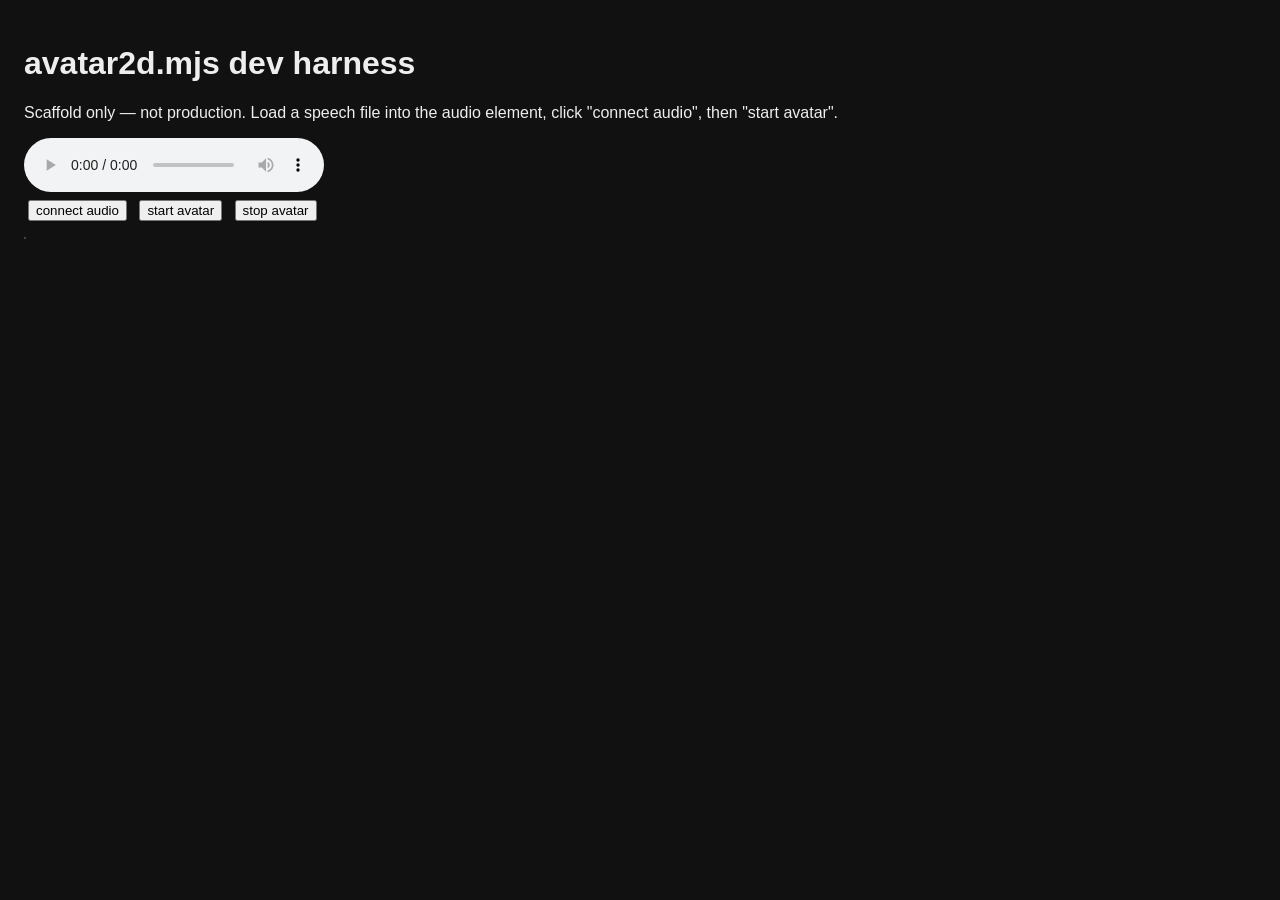
<file: webclient/dev-test-2d.html>
<!DOCTYPE html>
<html lang="en">
<head>
<meta charset="utf-8">
<title>avatar2d dev harness</title>
<style>
  body { font-family: sans-serif; background: #111; color: #eee; padding: 1rem; }
  #mount { border: 1px solid #444; display: inline-block; }
  #mount canvas { display: block; max-width: 480px; }
  #fallback { color: #f66; }
  button { margin: 0.25rem; }
</style>
</head>
<body>
<h1>avatar2d.mjs dev harness</h1>
<p>Scaffold only — not production. Load a speech file into the audio element, click "connect audio", then "start avatar".</p>

<audio id="src" controls crossorigin="anonymous"></audio>
<div>
  <button id="connect-btn">connect audio</button>
  <button id="start-btn">start avatar</button>
  <button id="stop-btn">stop avatar</button>
</div>

<div id="mount"></div>
<div id="fallback" hidden></div>

<script type="module">
  import { initAvatar2D } from "./avatar/avatar2d.mjs";

  const audioCtx = new (window.AudioContext || window.webkitAudioContext)();
  const srcEl = document.getElementById("src");
  const mount = document.getElementById("mount");
  const fallback = document.getElementById("fallback");

  let mediaSource = null;

  function getMediaSource() {
    if (!mediaSource) mediaSource = audioCtx.createMediaElementSource(srcEl);
    return mediaSource;
  }

  document.getElementById("connect-btn").addEventListener("click", () => {
    audioCtx.resume();
    getMediaSource().connect(audioCtx.destination);
    console.log("[dev-test-2d] audio connected to destination");
  });

  const hooks = {
    getPlayCtx: () => audioCtx,
    setTap: (gain) => {
      getMediaSource().connect(gain);
      console.log("[dev-test-2d] tap wired");
    },
  };

  let av = null;
  document.getElementById("start-btn").addEventListener("click", async () => {
    await audioCtx.resume();
    if (!av) av = await initAvatar2D(mount, fallback, hooks);
    av.start();
    window.av = av;
  });

  document.getElementById("stop-btn").addEventListener("click", () => {
    av?.stop();
  });

  window.audioEl = srcEl;
  window.audioCtx = audioCtx;
</script>
</body>
</html>
</file>
